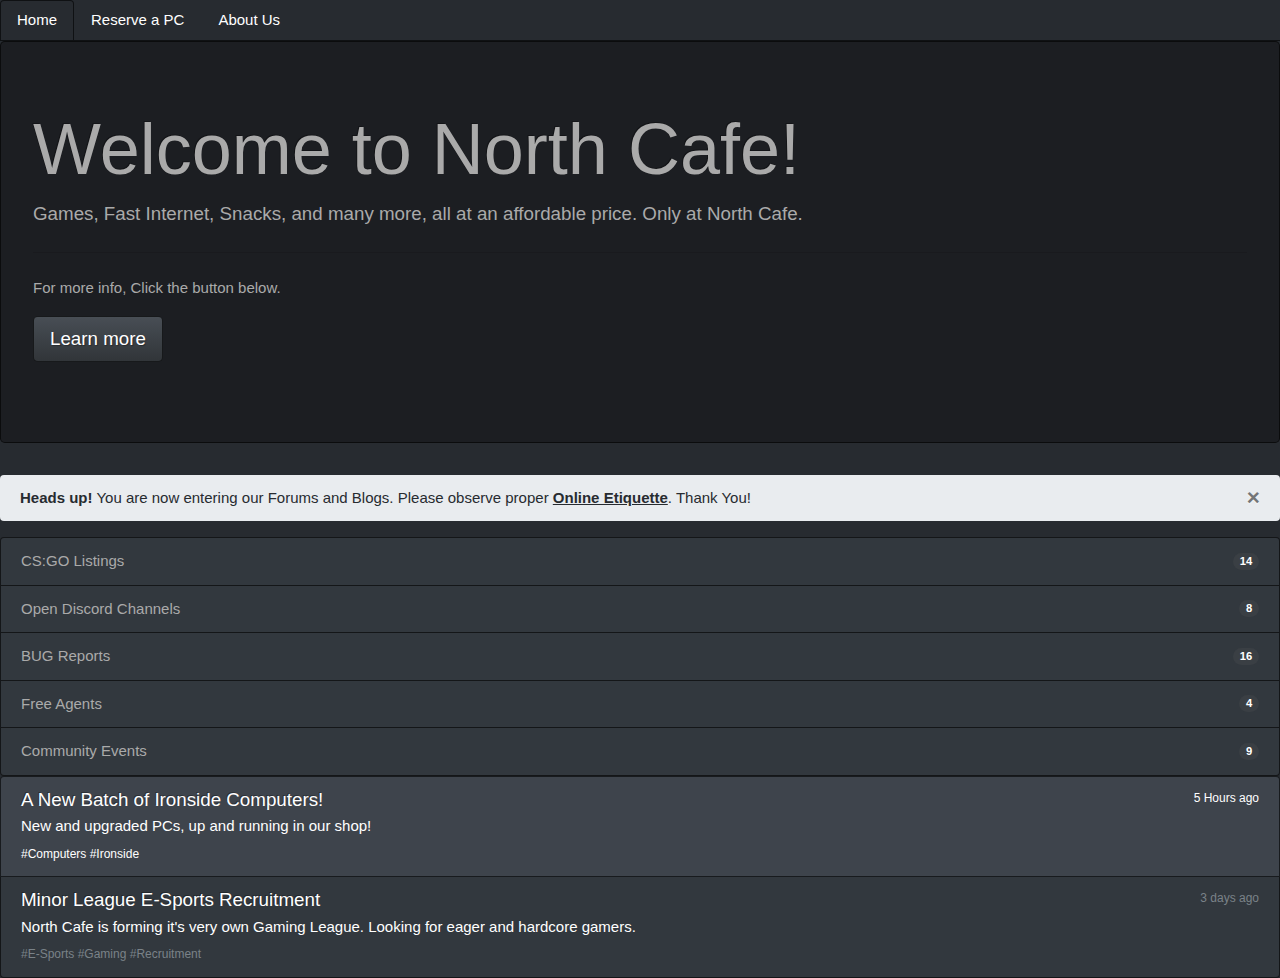
<file: index.html>
<!DOCTYPE html>
<html>
<head>
	<title>North Cafe - Home</title>
	<link rel="stylesheet" type="text/css" href="style.css" />
</head>
<body>

<ul class="nav nav-tabs">
  <li class="nav-item">
    <a class="nav-link active" data-toggle="tab" href="index.html">Home</a>
  </li>
  <li class="nav-item">
    <a class="nav-link" data-toggle="tab" href="Reserve.html">Reserve a PC</a>
  </li>
  <li class="nav-item">
    <a class="nav-link" data-toggle="tab" href="AboutUs.html">About Us</a>
  </li>  
</ul>

<div class="jumbotron">
  <h1 class="display-3">Welcome to North Cafe!</h1>
  <p class="lead">Games, Fast Internet, Snacks, and many more, all at an affordable price. Only at North Cafe.</p>
  <hr class="my-4">
  <p>For more info, Click the button below.</p>
  <p class="lead">
    <a class="btn btn-primary btn-lg" href="AboutUs.html" role="button">Learn more</a>
  </p>
</div>

<div class="alert alert-dismissible alert-light">
  <button type="button" class="close" data-dismiss="alert">&times;</button>
  <strong>Heads up!</strong> You are now entering our Forums and Blogs. Please observe proper <a href="#" class="alert-link">Online Etiquette</a>. Thank You!
</div>

<ul class="list-group">
  <li class="list-group-item d-flex justify-content-between align-items-center">
    CS:GO Listings
    <span class="badge badge-primary badge-pill">14</span>
  </li>
  <li class="list-group-item d-flex justify-content-between align-items-center">
    Open Discord Channels
    <span class="badge badge-primary badge-pill">8</span>
  </li>
  <li class="list-group-item d-flex justify-content-between align-items-center">
    BUG Reports
    <span class="badge badge-primary badge-pill">16</span>
  </li>
  <li class="list-group-item d-flex justify-content-between align-items-center">
    Free Agents
    <span class="badge badge-primary badge-pill">4</span>
  </li>
  <li class="list-group-item d-flex justify-content-between align-items-center">
   Community Events
    <span class="badge badge-primary badge-pill">9</span>
  </li>
</ul>

<div class="list-group">
  <a href="#" class="list-group-item list-group-item-action flex-column align-items-start active">
    <div class="d-flex w-100 justify-content-between">
      <h5 class="mb-1">A New Batch of Ironside Computers!</h5>
      <small>5 Hours ago</small>
    </div>
    <p class="mb-1">New and upgraded PCs, up and running in our shop!</p>
    <small>#Computers #Ironside</small>
  </a>
  <a href="#" class="list-group-item list-group-item-action flex-column align-items-start">
    <div class="d-flex w-100 justify-content-between">
      <h5 class="mb-1">Minor League E-Sports Recruitment</h5>
      <small class="text-muted">3 days ago</small>
    </div>
    <p class="mb-1">North Cafe is forming it's very own Gaming League. Looking for eager and hardcore gamers.</p>
    <small class="text-muted">#E-Sports #Gaming #Recruitment</small>
  </a>
</div>

</body>
</html>
</file>
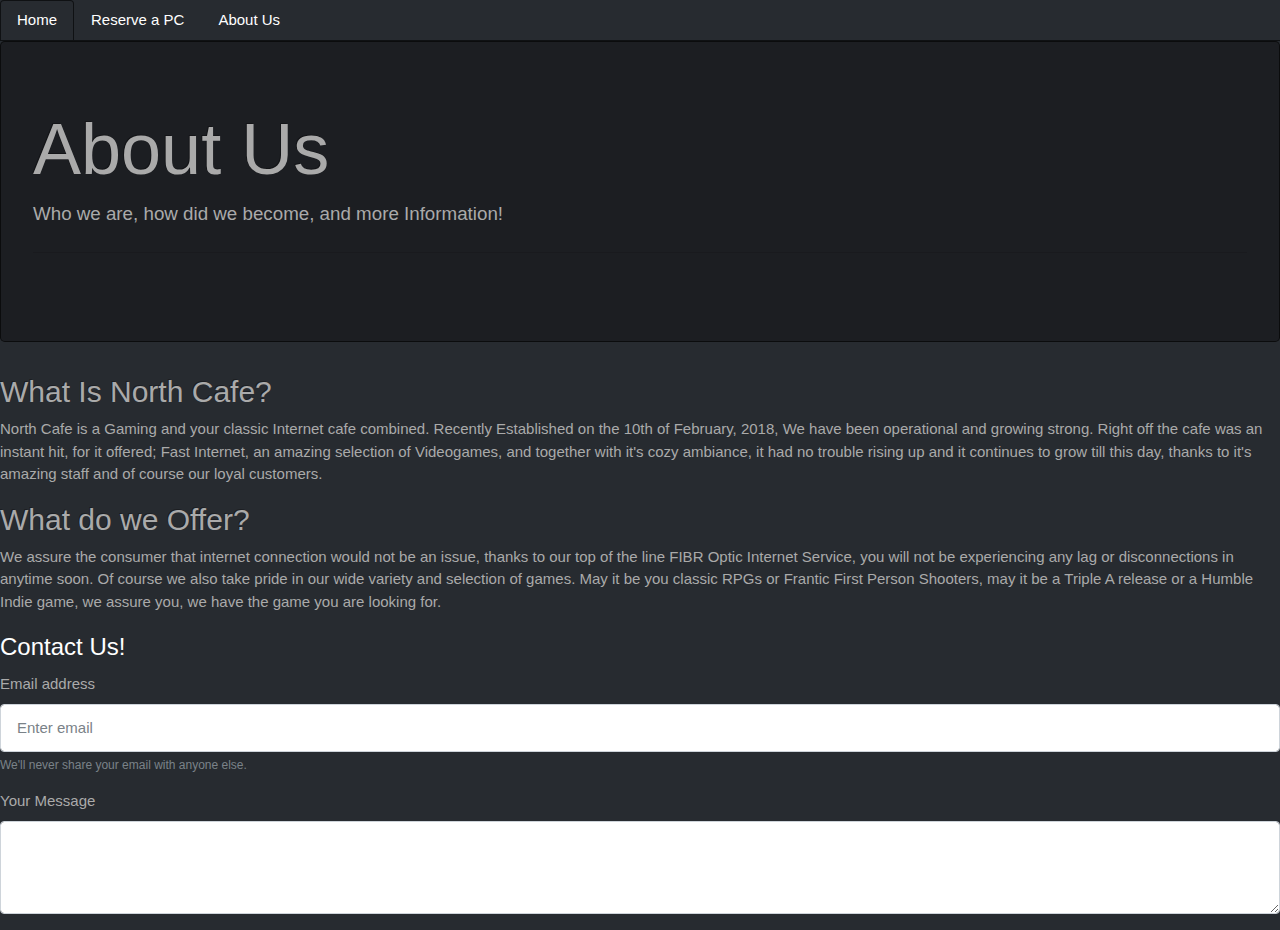
<file: AboutUs.html>
<!DOCTYPE html>
<html>
<head>
	<title>North Cafe - About Us</title>
	<link rel="stylesheet" type="text/css" href="style.css" />
</head>
<body>

	<ul class="nav nav-tabs">
  <li class="nav-item">
    <a class="nav-link active" data-toggle="tab" href="index.html">Home</a>
  </li>
  <li class="nav-item">
    <a class="nav-link" data-toggle="tab" href="Reserve.html">Reserve a PC</a>
  </li>
  <li class="nav-item">
    <a class="nav-link" data-toggle="tab" href="AboutUs.html">About Us</a>
  </li>  
</ul>

<div class="jumbotron">
  <h1 class="display-3">About Us</h1>
  <p class="lead">Who we are, how did we become, and more Information!</p>
  <hr class="my-4">
</div>

<div>
	<h2>What Is North Cafe?</h2>
	<p>North Cafe is a Gaming and your classic Internet cafe combined. Recently Established on the 10th of February, 2018, We have been operational and growing strong. Right off the cafe was an instant hit, for it offered; Fast Internet, an amazing selection of Videogames, and together with it's cozy ambiance, it had no trouble rising up and it continues to grow till this day, thanks to it's amazing staff and of course our loyal customers.</p>

	<h2>What do we Offer?</h2>
	<p>We assure the consumer that internet connection would not be an issue, thanks to our top of the line FIBR Optic Internet Service, you will not be experiencing any lag or disconnections in anytime soon. Of course we also take pride in our wide variety and selection of games. May it be you classic RPGs or Frantic First Person Shooters, may it be a Triple A release or a Humble Indie game, we assure you, we have the game you are looking for.</p>
</div>

<form>
  <fieldset>
    <legend>Contact Us!</legend>
    <div class="form-group">
      <label for="exampleInputEmail1">Email address</label>
      <input type="email" class="form-control" id="exampleInputEmail1" aria-describedby="emailHelp" placeholder="Enter email">
      <small id="emailHelp" class="form-text text-muted">We'll never share your email with anyone else.</small>
    </div>
   
    <div class="form-group">
      <label for="exampleTextarea">Your Message</label>
      <textarea class="form-control" id="exampleTextarea" rows="3"></textarea>
    </div>
    
</body>
</html>
</file>
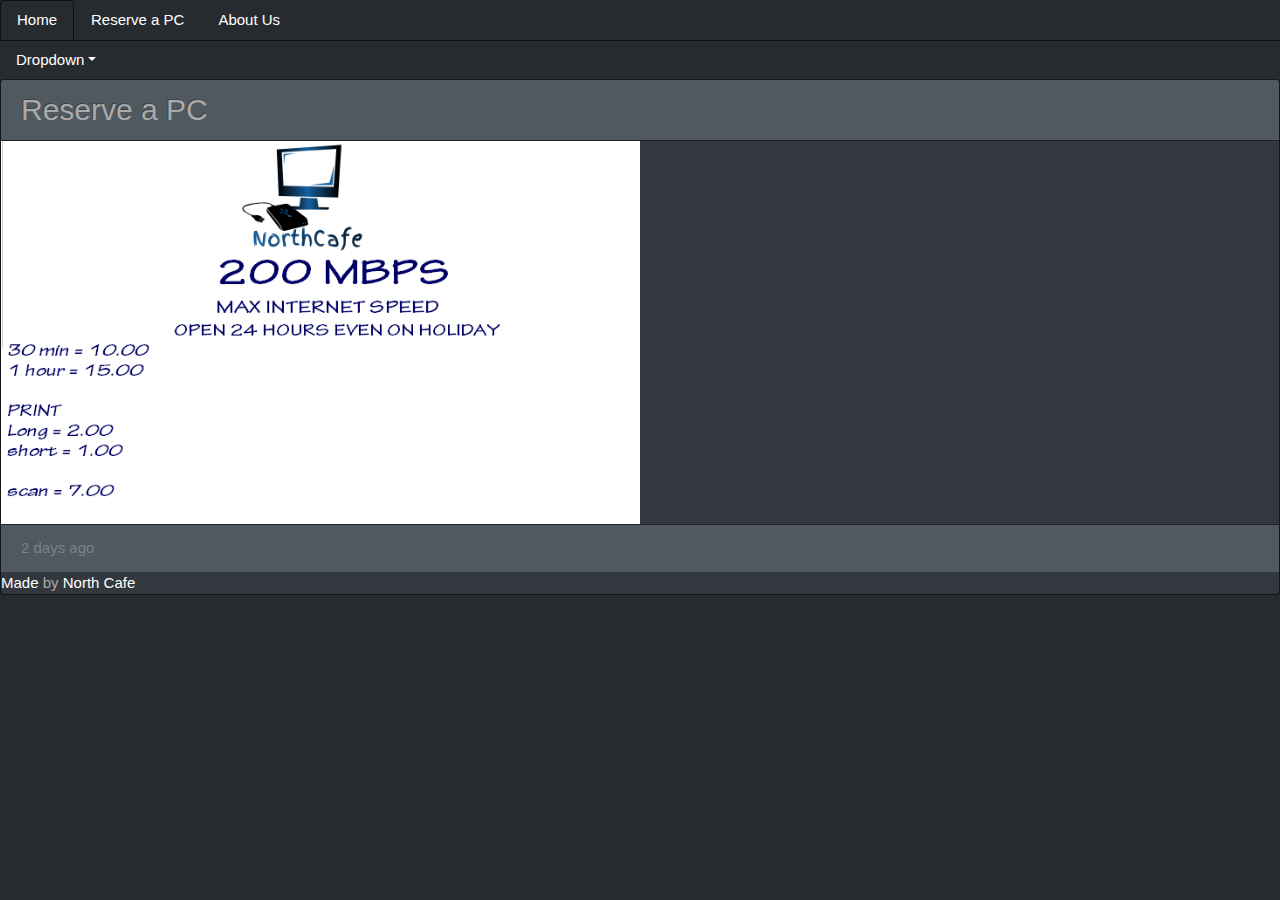
<file: Reserve.html>
<!DOCTYPE html>
<html>
<head>
  <title>North Cafe - Home</title>
  <link rel="stylesheet" type="text/css" href="style.css" />
</head>
<body>

<ul class="nav nav-tabs">
  <li class="nav-item">
    <a class="nav-link active" data-toggle="tab" href="index.html">Home</a>
  </li>
  <li class="nav-item">
    <a class="nav-link" data-toggle="tab" href="Reserve.html">Reserve a PC</a>
  </li>
  <li class="nav-item">
    <a class="nav-link" data-toggle="tab" href="AboutUs.html">About Us</a>
  </li>  
</ul>
  <li class="nav-item dropdown">
    <a class="nav-link dropdown-toggle" data-toggle="dropdown" href="#" role="button" aria-haspopup="true" aria-expanded="false">Dropdown</a>
    <div class="dropdown-menu">
      <a class="dropdown-item" href="#">Action</a>
      <a class="dropdown-item" href="#">Another action</a>
      <a class="dropdown-item" href="#">Something else here</a>
      <div class="dropdown-divider"></div>
      <a class="dropdown-item" href="#">Separated link</a>
    </div>
  </li>
</ul>
<div class="card mb-3">
  <h2 class="card-header">Reserve a PC</h2>
 <section class-align="middle">
  <img class="mySlides" src="n4.png"
  style="width:50%">
  <img class="mySlides" src="n3.jpg"
  style="width:50%">
  <img class="mySlides" src="n1.jpg"
  style="width:50%">
  <img class="mySlides" src="n2.jpg"
  style="width: 50%">

</section>
  <div class="card-footer text-muted">
    2 days ago
  </div>
 
<script>
// Automatic Slideshow - change image every 5 seconds
var myIndex = 0;
carousel();

function carousel() {
    var i;
    var x = document.getElementsByClassName("mySlides");
    for (i = 0; i < x.length; i++) {
       x[i].style.display = "none";
    }
    myIndex++;
    if (myIndex > x.length) {myIndex = 1}
    x[myIndex-1].style.display = "block";
    setTimeout(carousel, 3000);
}
</script>

<div id="footer"><a href="">Made</a> by <a href="">North Cafe</a></div>
</body>
</html>
</file>
<file: style.css>
:root {
  --blue: #007bff;
  --indigo: #6610f2;
  --purple: #6f42c1;
  --pink: #e83e8c;
  --red: #ee5f5b;
  --orange: #fd7e14;
  --yellow: #f89406;
  --green: #62c462;
  --teal: #20c997;
  --cyan: #5bc0de;
  --white: #fff;
  --gray: #7A8288;
  --gray-dark: #3A3F44;
  --primary: #3A3F44;
  --secondary: #7A8288;
  --success: #62c462;
  --info: #5bc0de;
  --warning: #f89406;
  --danger: #ee5f5b;
  --light: #e9ecef;
  --dark: #272B30;
  --breakpoint-xs: 0;
  --breakpoint-sm: 576px;
  --breakpoint-md: 768px;
  --breakpoint-lg: 992px;
  --breakpoint-xl: 1200px;
  --font-family-sans-serif: -apple-system, BlinkMacSystemFont, "Segoe UI", Roboto, "Helvetica Neue", Arial, sans-serif, "Apple Color Emoji", "Segoe UI Emoji", "Segoe UI Symbol";
  --font-family-monospace: SFMono-Regular, Menlo, Monaco, Consolas, "Liberation Mono", "Courier New", monospace;
}

*,
*::before,
*::after {
  -webkit-box-sizing: border-box;
          box-sizing: border-box;
}

html {
  font-family: sans-serif;
  line-height: 1.15;
  -webkit-text-size-adjust: 100%;
  -ms-text-size-adjust: 100%;
  -ms-overflow-style: scrollbar;
  -webkit-tap-highlight-color: transparent;
}

@-ms-viewport {
  width: device-width;
}

article, aside, dialog, figcaption, figure, footer, header, hgroup, main, nav, section {
  display: block;
}

body {
  margin: 0;
  font-family: -apple-system, BlinkMacSystemFont, "Segoe UI", Roboto, "Helvetica Neue", Arial, sans-serif, "Apple Color Emoji", "Segoe UI Emoji", "Segoe UI Symbol";
  font-size: 0.9375rem;
  font-weight: 400;
  line-height: 1.5;
  color: #aaa;
  text-align: left;
  background-color: #272B30;
}

[tabindex="-1"]:focus {
  outline: 0 !important;
}

hr {
  -webkit-box-sizing: content-box;
          box-sizing: content-box;
  height: 0;
  overflow: visible;
}

h1, h2, h3, h4, h5, h6 {
  margin-top: 0;
  margin-bottom: 0.5rem;
}

p {
  margin-top: 0;
  margin-bottom: 1rem;
}

abbr[title],
abbr[data-original-title] {
  text-decoration: underline;
  -webkit-text-decoration: underline dotted;
          text-decoration: underline dotted;
  cursor: help;
  border-bottom: 0;
}

address {
  margin-bottom: 1rem;
  font-style: normal;
  line-height: inherit;
}

ol,
ul,
dl {
  margin-top: 0;
  margin-bottom: 1rem;
}

ol ol,
ul ul,
ol ul,
ul ol {
  margin-bottom: 0;
}

dt {
  font-weight: 700;
}

dd {
  margin-bottom: .5rem;
  margin-left: 0;
}

blockquote {
  margin: 0 0 1rem;
}

dfn {
  font-style: italic;
}

b,
strong {
  font-weight: bolder;
}

small {
  font-size: 80%;
}

sub,
sup {
  position: relative;
  font-size: 75%;
  line-height: 0;
  vertical-align: baseline;
}

sub {
  bottom: -.25em;
}

sup {
  top: -.5em;
}

a {
  color: #fff;
  text-decoration: none;
  background-color: transparent;
  -webkit-text-decoration-skip: objects;
}

a:hover {
  color: #d9d9d9;
  text-decoration: underline;
}

a:not([href]):not([tabindex]) {
  color: inherit;
  text-decoration: none;
}

a:not([href]):not([tabindex]):hover, a:not([href]):not([tabindex]):focus {
  color: inherit;
  text-decoration: none;
}

a:not([href]):not([tabindex]):focus {
  outline: 0;
}

pre,
code,
kbd,
samp {
  font-family: monospace, monospace;
  font-size: 1em;
}

pre {
  margin-top: 0;
  margin-bottom: 1rem;
  overflow: auto;
  -ms-overflow-style: scrollbar;
}

figure {
  margin: 0 0 1rem;
}

img {
  vertical-align: middle;
  border-style: none;
}

svg:not(:root) {
  overflow: hidden;
}

table {
  border-collapse: collapse;
}

caption {
  padding-top: 0.75rem;
  padding-bottom: 0.75rem;
  color: #7A8288;
  text-align: left;
  caption-side: bottom;
}

th {
  text-align: inherit;
}

label {
  display: inline-block;
  margin-bottom: .5rem;
}

button {
  border-radius: 0;
}

button:focus {
  outline: 1px dotted;
  outline: 5px auto -webkit-focus-ring-color;
}

input,
button,
select,
optgroup,
textarea {
  margin: 0;
  font-family: inherit;
  font-size: inherit;
  line-height: inherit;
}

button,
input {
  overflow: visible;
}

button,
select {
  text-transform: none;
}

button,
html [type="button"],
[type="reset"],
[type="submit"] {
  -webkit-appearance: button;
}

button::-moz-focus-inner,
[type="button"]::-moz-focus-inner,
[type="reset"]::-moz-focus-inner,
[type="submit"]::-moz-focus-inner {
  padding: 0;
  border-style: none;
}

input[type="radio"],
input[type="checkbox"] {
  -webkit-box-sizing: border-box;
          box-sizing: border-box;
  padding: 0;
}

input[type="date"],
input[type="time"],
input[type="datetime-local"],
input[type="month"] {
  -webkit-appearance: listbox;
}

textarea {
  overflow: auto;
  resize: vertical;
}

fieldset {
  min-width: 0;
  padding: 0;
  margin: 0;
  border: 0;
}

legend {
  display: block;
  width: 100%;
  max-width: 100%;
  padding: 0;
  margin-bottom: .5rem;
  font-size: 1.5rem;
  line-height: inherit;
  color: inherit;
  white-space: normal;
}

progress {
  vertical-align: baseline;
}

[type="number"]::-webkit-inner-spin-button,
[type="number"]::-webkit-outer-spin-button {
  height: auto;
}

[type="search"] {
  outline-offset: -2px;
  -webkit-appearance: none;
}

[type="search"]::-webkit-search-cancel-button,
[type="search"]::-webkit-search-decoration {
  -webkit-appearance: none;
}

::-webkit-file-upload-button {
  font: inherit;
  -webkit-appearance: button;
}

output {
  display: inline-block;
}

summary {
  display: list-item;
  cursor: pointer;
}

template {
  display: none;
}

[hidden] {
  display: none !important;
}

h1, h2, h3, h4, h5, h6,
.h1, .h2, .h3, .h4, .h5, .h6 {
  margin-bottom: 0.5rem;
  font-family: inherit;
  font-weight: 500;
  line-height: 1.2;
  color: inherit;
}

h1, .h1 {
  font-size: 2.34375rem;
}

h2, .h2 {
  font-size: 1.875rem;
}

h3, .h3 {
  font-size: 1.640625rem;
}

h4, .h4 {
  font-size: 1.40625rem;
}

h5, .h5 {
  font-size: 1.171875rem;
}

h6, .h6 {
  font-size: 0.9375rem;
}

.lead {
  font-size: 1.171875rem;
  font-weight: 300;
}

.display-1 {
  font-size: 6rem;
  font-weight: 300;
  line-height: 1.2;
}

.display-2 {
  font-size: 5.5rem;
  font-weight: 300;
  line-height: 1.2;
}

.display-3 {
  font-size: 4.5rem;
  font-weight: 300;
  line-height: 1.2;
}

.display-4 {
  font-size: 3.5rem;
  font-weight: 300;
  line-height: 1.2;
}

hr {
  margin-top: 1rem;
  margin-bottom: 1rem;
  border: 0;
  border-top: 1px solid rgba(0, 0, 0, 0.1);
}

small,
.small {
  font-size: 80%;
  font-weight: 400;
}

mark,
.mark {
  padding: 0.2em;
  background-color: #fcf8e3;
}

.list-unstyled {
  padding-left: 0;
  list-style: none;
}

.list-inline {
  padding-left: 0;
  list-style: none;
}

.list-inline-item {
  display: inline-block;
}

.list-inline-item:not(:last-child) {
  margin-right: 0.5rem;
}

.initialism {
  font-size: 90%;
  text-transform: uppercase;
}

.blockquote {
  margin-bottom: 1rem;
  font-size: 1.171875rem;
}

.blockquote-footer {
  display: block;
  font-size: 80%;
  color: #7A8288;
}

.blockquote-footer::before {
  content: "\2014 \00A0";
}

.img-fluid {
  max-width: 100%;
  height: auto;
}

.img-thumbnail {
  padding: 0.25rem;
  background-color: #272B30;
  border: 1px solid #dee2e6;
  border-radius: 0.25rem;
  max-width: 100%;
  height: auto;
}

.figure {
  display: inline-block;
}

.figure-img {
  margin-bottom: 0.5rem;
  line-height: 1;
}

.figure-caption {
  font-size: 90%;
  color: #7A8288;
}

code,
kbd,
pre,
samp {
  font-family: SFMono-Regular, Menlo, Monaco, Consolas, "Liberation Mono", "Courier New", monospace;
}

code {
  font-size: 87.5%;
  color: #e83e8c;
  word-break: break-word;
}

a > code {
  color: inherit;
}

kbd {
  padding: 0.2rem 0.4rem;
  font-size: 87.5%;
  color: #fff;
  background-color: #272B30;
  border-radius: 0.2rem;
}

kbd kbd {
  padding: 0;
  font-size: 100%;
  font-weight: 700;
}

pre {
  display: block;
  font-size: 87.5%;
  color: #272B30;
}

pre code {
  font-size: inherit;
  color: inherit;
  word-break: normal;
}

.pre-scrollable {
  max-height: 340px;
  overflow-y: scroll;
}

.container {
  width: 100%;
  padding-right: 15px;
  padding-left: 15px;
  margin-right: auto;
  margin-left: auto;
}

@media (min-width: 576px) {
  .container {
    max-width: 540px;
  }
}

@media (min-width: 768px) {
  .container {
    max-width: 720px;
  }
}

@media (min-width: 992px) {
  .container {
    max-width: 960px;
  }
}

@media (min-width: 1200px) {
  .container {
    max-width: 1140px;
  }
}

.container-fluid {
  width: 100%;
  padding-right: 15px;
  padding-left: 15px;
  margin-right: auto;
  margin-left: auto;
}

.row {
  display: -webkit-box;
  display: -ms-flexbox;
  display: flex;
  -ms-flex-wrap: wrap;
      flex-wrap: wrap;
  margin-right: -15px;
  margin-left: -15px;
}

.no-gutters {
  margin-right: 0;
  margin-left: 0;
}

.no-gutters > .col,
.no-gutters > [class*="col-"] {
  padding-right: 0;
  padding-left: 0;
}

.col-1, .col-2, .col-3, .col-4, .col-5, .col-6, .col-7, .col-8, .col-9, .col-10, .col-11, .col-12, .col,
.col-auto, .col-sm-1, .col-sm-2, .col-sm-3, .col-sm-4, .col-sm-5, .col-sm-6, .col-sm-7, .col-sm-8, .col-sm-9, .col-sm-10, .col-sm-11, .col-sm-12, .col-sm,
.col-sm-auto, .col-md-1, .col-md-2, .col-md-3, .col-md-4, .col-md-5, .col-md-6, .col-md-7, .col-md-8, .col-md-9, .col-md-10, .col-md-11, .col-md-12, .col-md,
.col-md-auto, .col-lg-1, .col-lg-2, .col-lg-3, .col-lg-4, .col-lg-5, .col-lg-6, .col-lg-7, .col-lg-8, .col-lg-9, .col-lg-10, .col-lg-11, .col-lg-12, .col-lg,
.col-lg-auto, .col-xl-1, .col-xl-2, .col-xl-3, .col-xl-4, .col-xl-5, .col-xl-6, .col-xl-7, .col-xl-8, .col-xl-9, .col-xl-10, .col-xl-11, .col-xl-12, .col-xl,
.col-xl-auto {
  position: relative;
  width: 100%;
  min-height: 1px;
  padding-right: 15px;
  padding-left: 15px;
}

.col {
  -ms-flex-preferred-size: 0;
      flex-basis: 0;
  -webkit-box-flex: 1;
      -ms-flex-positive: 1;
          flex-grow: 1;
  max-width: 100%;
}

.col-auto {
  -webkit-box-flex: 0;
      -ms-flex: 0 0 auto;
          flex: 0 0 auto;
  width: auto;
  max-width: none;
}

.col-1 {
  -webkit-box-flex: 0;
      -ms-flex: 0 0 8.3333333333%;
          flex: 0 0 8.3333333333%;
  max-width: 8.3333333333%;
}

.col-2 {
  -webkit-box-flex: 0;
      -ms-flex: 0 0 16.6666666667%;
          flex: 0 0 16.6666666667%;
  max-width: 16.6666666667%;
}

.col-3 {
  -webkit-box-flex: 0;
      -ms-flex: 0 0 25%;
          flex: 0 0 25%;
  max-width: 25%;
}

.col-4 {
  -webkit-box-flex: 0;
      -ms-flex: 0 0 33.3333333333%;
          flex: 0 0 33.3333333333%;
  max-width: 33.3333333333%;
}

.col-5 {
  -webkit-box-flex: 0;
      -ms-flex: 0 0 41.6666666667%;
          flex: 0 0 41.6666666667%;
  max-width: 41.6666666667%;
}

.col-6 {
  -webkit-box-flex: 0;
      -ms-flex: 0 0 50%;
          flex: 0 0 50%;
  max-width: 50%;
}

.col-7 {
  -webkit-box-flex: 0;
      -ms-flex: 0 0 58.3333333333%;
          flex: 0 0 58.3333333333%;
  max-width: 58.3333333333%;
}

.col-8 {
  -webkit-box-flex: 0;
      -ms-flex: 0 0 66.6666666667%;
          flex: 0 0 66.6666666667%;
  max-width: 66.6666666667%;
}

.col-9 {
  -webkit-box-flex: 0;
      -ms-flex: 0 0 75%;
          flex: 0 0 75%;
  max-width: 75%;
}

.col-10 {
  -webkit-box-flex: 0;
      -ms-flex: 0 0 83.3333333333%;
          flex: 0 0 83.3333333333%;
  max-width: 83.3333333333%;
}

.col-11 {
  -webkit-box-flex: 0;
      -ms-flex: 0 0 91.6666666667%;
          flex: 0 0 91.6666666667%;
  max-width: 91.6666666667%;
}

.col-12 {
  -webkit-box-flex: 0;
      -ms-flex: 0 0 100%;
          flex: 0 0 100%;
  max-width: 100%;
}

.order-first {
  -webkit-box-ordinal-group: 0;
      -ms-flex-order: -1;
          order: -1;
}

.order-last {
  -webkit-box-ordinal-group: 14;
      -ms-flex-order: 13;
          order: 13;
}

.order-0 {
  -webkit-box-ordinal-group: 1;
      -ms-flex-order: 0;
          order: 0;
}

.order-1 {
  -webkit-box-ordinal-group: 2;
      -ms-flex-order: 1;
          order: 1;
}

.order-2 {
  -webkit-box-ordinal-group: 3;
      -ms-flex-order: 2;
          order: 2;
}

.order-3 {
  -webkit-box-ordinal-group: 4;
      -ms-flex-order: 3;
          order: 3;
}

.order-4 {
  -webkit-box-ordinal-group: 5;
      -ms-flex-order: 4;
          order: 4;
}

.order-5 {
  -webkit-box-ordinal-group: 6;
      -ms-flex-order: 5;
          order: 5;
}

.order-6 {
  -webkit-box-ordinal-group: 7;
      -ms-flex-order: 6;
          order: 6;
}

.order-7 {
  -webkit-box-ordinal-group: 8;
      -ms-flex-order: 7;
          order: 7;
}

.order-8 {
  -webkit-box-ordinal-group: 9;
      -ms-flex-order: 8;
          order: 8;
}

.order-9 {
  -webkit-box-ordinal-group: 10;
      -ms-flex-order: 9;
          order: 9;
}

.order-10 {
  -webkit-box-ordinal-group: 11;
      -ms-flex-order: 10;
          order: 10;
}

.order-11 {
  -webkit-box-ordinal-group: 12;
      -ms-flex-order: 11;
          order: 11;
}

.order-12 {
  -webkit-box-ordinal-group: 13;
      -ms-flex-order: 12;
          order: 12;
}

.offset-1 {
  margin-left: 8.3333333333%;
}

.offset-2 {
  margin-left: 16.6666666667%;
}

.offset-3 {
  margin-left: 25%;
}

.offset-4 {
  margin-left: 33.3333333333%;
}

.offset-5 {
  margin-left: 41.6666666667%;
}

.offset-6 {
  margin-left: 50%;
}

.offset-7 {
  margin-left: 58.3333333333%;
}

.offset-8 {
  margin-left: 66.6666666667%;
}

.offset-9 {
  margin-left: 75%;
}

.offset-10 {
  margin-left: 83.3333333333%;
}

.offset-11 {
  margin-left: 91.6666666667%;
}

@media (min-width: 576px) {
  .col-sm {
    -ms-flex-preferred-size: 0;
        flex-basis: 0;
    -webkit-box-flex: 1;
        -ms-flex-positive: 1;
            flex-grow: 1;
    max-width: 100%;
  }
  .col-sm-auto {
    -webkit-box-flex: 0;
        -ms-flex: 0 0 auto;
            flex: 0 0 auto;
    width: auto;
    max-width: none;
  }
  .col-sm-1 {
    -webkit-box-flex: 0;
        -ms-flex: 0 0 8.3333333333%;
            flex: 0 0 8.3333333333%;
    max-width: 8.3333333333%;
  }
  .col-sm-2 {
    -webkit-box-flex: 0;
        -ms-flex: 0 0 16.6666666667%;
            flex: 0 0 16.6666666667%;
    max-width: 16.6666666667%;
  }
  .col-sm-3 {
    -webkit-box-flex: 0;
        -ms-flex: 0 0 25%;
            flex: 0 0 25%;
    max-width: 25%;
  }
  .col-sm-4 {
    -webkit-box-flex: 0;
        -ms-flex: 0 0 33.3333333333%;
            flex: 0 0 33.3333333333%;
    max-width: 33.3333333333%;
  }
  .col-sm-5 {
    -webkit-box-flex: 0;
        -ms-flex: 0 0 41.6666666667%;
            flex: 0 0 41.6666666667%;
    max-width: 41.6666666667%;
  }
  .col-sm-6 {
    -webkit-box-flex: 0;
        -ms-flex: 0 0 50%;
            flex: 0 0 50%;
    max-width: 50%;
  }
  .col-sm-7 {
    -webkit-box-flex: 0;
        -ms-flex: 0 0 58.3333333333%;
            flex: 0 0 58.3333333333%;
    max-width: 58.3333333333%;
  }
  .col-sm-8 {
    -webkit-box-flex: 0;
        -ms-flex: 0 0 66.6666666667%;
            flex: 0 0 66.6666666667%;
    max-width: 66.6666666667%;
  }
  .col-sm-9 {
    -webkit-box-flex: 0;
        -ms-flex: 0 0 75%;
            flex: 0 0 75%;
    max-width: 75%;
  }
  .col-sm-10 {
    -webkit-box-flex: 0;
        -ms-flex: 0 0 83.3333333333%;
            flex: 0 0 83.3333333333%;
    max-width: 83.3333333333%;
  }
  .col-sm-11 {
    -webkit-box-flex: 0;
        -ms-flex: 0 0 91.6666666667%;
            flex: 0 0 91.6666666667%;
    max-width: 91.6666666667%;
  }
  .col-sm-12 {
    -webkit-box-flex: 0;
        -ms-flex: 0 0 100%;
            flex: 0 0 100%;
    max-width: 100%;
  }
  .order-sm-first {
    -webkit-box-ordinal-group: 0;
        -ms-flex-order: -1;
            order: -1;
  }
  .order-sm-last {
    -webkit-box-ordinal-group: 14;
        -ms-flex-order: 13;
            order: 13;
  }
  .order-sm-0 {
    -webkit-box-ordinal-group: 1;
        -ms-flex-order: 0;
            order: 0;
  }
  .order-sm-1 {
    -webkit-box-ordinal-group: 2;
        -ms-flex-order: 1;
            order: 1;
  }
  .order-sm-2 {
    -webkit-box-ordinal-group: 3;
        -ms-flex-order: 2;
            order: 2;
  }
  .order-sm-3 {
    -webkit-box-ordinal-group: 4;
        -ms-flex-order: 3;
            order: 3;
  }
  .order-sm-4 {
    -webkit-box-ordinal-group: 5;
        -ms-flex-order: 4;
            order: 4;
  }
  .order-sm-5 {
    -webkit-box-ordinal-group: 6;
        -ms-flex-order: 5;
            order: 5;
  }
  .order-sm-6 {
    -webkit-box-ordinal-group: 7;
        -ms-flex-order: 6;
            order: 6;
  }
  .order-sm-7 {
    -webkit-box-ordinal-group: 8;
        -ms-flex-order: 7;
            order: 7;
  }
  .order-sm-8 {
    -webkit-box-ordinal-group: 9;
        -ms-flex-order: 8;
            order: 8;
  }
  .order-sm-9 {
    -webkit-box-ordinal-group: 10;
        -ms-flex-order: 9;
            order: 9;
  }
  .order-sm-10 {
    -webkit-box-ordinal-group: 11;
        -ms-flex-order: 10;
            order: 10;
  }
  .order-sm-11 {
    -webkit-box-ordinal-group: 12;
        -ms-flex-order: 11;
            order: 11;
  }
  .order-sm-12 {
    -webkit-box-ordinal-group: 13;
        -ms-flex-order: 12;
            order: 12;
  }
  .offset-sm-0 {
    margin-left: 0;
  }
  .offset-sm-1 {
    margin-left: 8.3333333333%;
  }
  .offset-sm-2 {
    margin-left: 16.6666666667%;
  }
  .offset-sm-3 {
    margin-left: 25%;
  }
  .offset-sm-4 {
    margin-left: 33.3333333333%;
  }
  .offset-sm-5 {
    margin-left: 41.6666666667%;
  }
  .offset-sm-6 {
    margin-left: 50%;
  }
  .offset-sm-7 {
    margin-left: 58.3333333333%;
  }
  .offset-sm-8 {
    margin-left: 66.6666666667%;
  }
  .offset-sm-9 {
    margin-left: 75%;
  }
  .offset-sm-10 {
    margin-left: 83.3333333333%;
  }
  .offset-sm-11 {
    margin-left: 91.6666666667%;
  }
}

@media (min-width: 768px) {
  .col-md {
    -ms-flex-preferred-size: 0;
        flex-basis: 0;
    -webkit-box-flex: 1;
        -ms-flex-positive: 1;
            flex-grow: 1;
    max-width: 100%;
  }
  .col-md-auto {
    -webkit-box-flex: 0;
        -ms-flex: 0 0 auto;
            flex: 0 0 auto;
    width: auto;
    max-width: none;
  }
  .col-md-1 {
    -webkit-box-flex: 0;
        -ms-flex: 0 0 8.3333333333%;
            flex: 0 0 8.3333333333%;
    max-width: 8.3333333333%;
  }
  .col-md-2 {
    -webkit-box-flex: 0;
        -ms-flex: 0 0 16.6666666667%;
            flex: 0 0 16.6666666667%;
    max-width: 16.6666666667%;
  }
  .col-md-3 {
    -webkit-box-flex: 0;
        -ms-flex: 0 0 25%;
            flex: 0 0 25%;
    max-width: 25%;
  }
  .col-md-4 {
    -webkit-box-flex: 0;
        -ms-flex: 0 0 33.3333333333%;
            flex: 0 0 33.3333333333%;
    max-width: 33.3333333333%;
  }
  .col-md-5 {
    -webkit-box-flex: 0;
        -ms-flex: 0 0 41.6666666667%;
            flex: 0 0 41.6666666667%;
    max-width: 41.6666666667%;
  }
  .col-md-6 {
    -webkit-box-flex: 0;
        -ms-flex: 0 0 50%;
            flex: 0 0 50%;
    max-width: 50%;
  }
  .col-md-7 {
    -webkit-box-flex: 0;
        -ms-flex: 0 0 58.3333333333%;
            flex: 0 0 58.3333333333%;
    max-width: 58.3333333333%;
  }
  .col-md-8 {
    -webkit-box-flex: 0;
        -ms-flex: 0 0 66.6666666667%;
            flex: 0 0 66.6666666667%;
    max-width: 66.6666666667%;
  }
  .col-md-9 {
    -webkit-box-flex: 0;
        -ms-flex: 0 0 75%;
            flex: 0 0 75%;
    max-width: 75%;
  }
  .col-md-10 {
    -webkit-box-flex: 0;
        -ms-flex: 0 0 83.3333333333%;
            flex: 0 0 83.3333333333%;
    max-width: 83.3333333333%;
  }
  .col-md-11 {
    -webkit-box-flex: 0;
        -ms-flex: 0 0 91.6666666667%;
            flex: 0 0 91.6666666667%;
    max-width: 91.6666666667%;
  }
  .col-md-12 {
    -webkit-box-flex: 0;
        -ms-flex: 0 0 100%;
            flex: 0 0 100%;
    max-width: 100%;
  }
  .order-md-first {
    -webkit-box-ordinal-group: 0;
        -ms-flex-order: -1;
            order: -1;
  }
  .order-md-last {
    -webkit-box-ordinal-group: 14;
        -ms-flex-order: 13;
            order: 13;
  }
  .order-md-0 {
    -webkit-box-ordinal-group: 1;
        -ms-flex-order: 0;
            order: 0;
  }
  .order-md-1 {
    -webkit-box-ordinal-group: 2;
        -ms-flex-order: 1;
            order: 1;
  }
  .order-md-2 {
    -webkit-box-ordinal-group: 3;
        -ms-flex-order: 2;
            order: 2;
  }
  .order-md-3 {
    -webkit-box-ordinal-group: 4;
        -ms-flex-order: 3;
            order: 3;
  }
  .order-md-4 {
    -webkit-box-ordinal-group: 5;
        -ms-flex-order: 4;
            order: 4;
  }
  .order-md-5 {
    -webkit-box-ordinal-group: 6;
        -ms-flex-order: 5;
            order: 5;
  }
  .order-md-6 {
    -webkit-box-ordinal-group: 7;
        -ms-flex-order: 6;
            order: 6;
  }
  .order-md-7 {
    -webkit-box-ordinal-group: 8;
        -ms-flex-order: 7;
            order: 7;
  }
  .order-md-8 {
    -webkit-box-ordinal-group: 9;
        -ms-flex-order: 8;
            order: 8;
  }
  .order-md-9 {
    -webkit-box-ordinal-group: 10;
        -ms-flex-order: 9;
            order: 9;
  }
  .order-md-10 {
    -webkit-box-ordinal-group: 11;
        -ms-flex-order: 10;
            order: 10;
  }
  .order-md-11 {
    -webkit-box-ordinal-group: 12;
        -ms-flex-order: 11;
            order: 11;
  }
  .order-md-12 {
    -webkit-box-ordinal-group: 13;
        -ms-flex-order: 12;
            order: 12;
  }
  .offset-md-0 {
    margin-left: 0;
  }
  .offset-md-1 {
    margin-left: 8.3333333333%;
  }
  .offset-md-2 {
    margin-left: 16.6666666667%;
  }
  .offset-md-3 {
    margin-left: 25%;
  }
  .offset-md-4 {
    margin-left: 33.3333333333%;
  }
  .offset-md-5 {
    margin-left: 41.6666666667%;
  }
  .offset-md-6 {
    margin-left: 50%;
  }
  .offset-md-7 {
    margin-left: 58.3333333333%;
  }
  .offset-md-8 {
    margin-left: 66.6666666667%;
  }
  .offset-md-9 {
    margin-left: 75%;
  }
  .offset-md-10 {
    margin-left: 83.3333333333%;
  }
  .offset-md-11 {
    margin-left: 91.6666666667%;
  }
}

@media (min-width: 992px) {
  .col-lg {
    -ms-flex-preferred-size: 0;
        flex-basis: 0;
    -webkit-box-flex: 1;
        -ms-flex-positive: 1;
            flex-grow: 1;
    max-width: 100%;
  }
  .col-lg-auto {
    -webkit-box-flex: 0;
        -ms-flex: 0 0 auto;
            flex: 0 0 auto;
    width: auto;
    max-width: none;
  }
  .col-lg-1 {
    -webkit-box-flex: 0;
        -ms-flex: 0 0 8.3333333333%;
            flex: 0 0 8.3333333333%;
    max-width: 8.3333333333%;
  }
  .col-lg-2 {
    -webkit-box-flex: 0;
        -ms-flex: 0 0 16.6666666667%;
            flex: 0 0 16.6666666667%;
    max-width: 16.6666666667%;
  }
  .col-lg-3 {
    -webkit-box-flex: 0;
        -ms-flex: 0 0 25%;
            flex: 0 0 25%;
    max-width: 25%;
  }
  .col-lg-4 {
    -webkit-box-flex: 0;
        -ms-flex: 0 0 33.3333333333%;
            flex: 0 0 33.3333333333%;
    max-width: 33.3333333333%;
  }
  .col-lg-5 {
    -webkit-box-flex: 0;
        -ms-flex: 0 0 41.6666666667%;
            flex: 0 0 41.6666666667%;
    max-width: 41.6666666667%;
  }
  .col-lg-6 {
    -webkit-box-flex: 0;
        -ms-flex: 0 0 50%;
            flex: 0 0 50%;
    max-width: 50%;
  }
  .col-lg-7 {
    -webkit-box-flex: 0;
        -ms-flex: 0 0 58.3333333333%;
            flex: 0 0 58.3333333333%;
    max-width: 58.3333333333%;
  }
  .col-lg-8 {
    -webkit-box-flex: 0;
        -ms-flex: 0 0 66.6666666667%;
            flex: 0 0 66.6666666667%;
    max-width: 66.6666666667%;
  }
  .col-lg-9 {
    -webkit-box-flex: 0;
        -ms-flex: 0 0 75%;
            flex: 0 0 75%;
    max-width: 75%;
  }
  .col-lg-10 {
    -webkit-box-flex: 0;
        -ms-flex: 0 0 83.3333333333%;
            flex: 0 0 83.3333333333%;
    max-width: 83.3333333333%;
  }
  .col-lg-11 {
    -webkit-box-flex: 0;
        -ms-flex: 0 0 91.6666666667%;
            flex: 0 0 91.6666666667%;
    max-width: 91.6666666667%;
  }
  .col-lg-12 {
    -webkit-box-flex: 0;
        -ms-flex: 0 0 100%;
            flex: 0 0 100%;
    max-width: 100%;
  }
  .order-lg-first {
    -webkit-box-ordinal-group: 0;
        -ms-flex-order: -1;
            order: -1;
  }
  .order-lg-last {
    -webkit-box-ordinal-group: 14;
        -ms-flex-order: 13;
            order: 13;
  }
  .order-lg-0 {
    -webkit-box-ordinal-group: 1;
        -ms-flex-order: 0;
            order: 0;
  }
  .order-lg-1 {
    -webkit-box-ordinal-group: 2;
        -ms-flex-order: 1;
            order: 1;
  }
  .order-lg-2 {
    -webkit-box-ordinal-group: 3;
        -ms-flex-order: 2;
            order: 2;
  }
  .order-lg-3 {
    -webkit-box-ordinal-group: 4;
        -ms-flex-order: 3;
            order: 3;
  }
  .order-lg-4 {
    -webkit-box-ordinal-group: 5;
        -ms-flex-order: 4;
            order: 4;
  }
  .order-lg-5 {
    -webkit-box-ordinal-group: 6;
        -ms-flex-order: 5;
            order: 5;
  }
  .order-lg-6 {
    -webkit-box-ordinal-group: 7;
        -ms-flex-order: 6;
            order: 6;
  }
  .order-lg-7 {
    -webkit-box-ordinal-group: 8;
        -ms-flex-order: 7;
            order: 7;
  }
  .order-lg-8 {
    -webkit-box-ordinal-group: 9;
        -ms-flex-order: 8;
            order: 8;
  }
  .order-lg-9 {
    -webkit-box-ordinal-group: 10;
        -ms-flex-order: 9;
            order: 9;
  }
  .order-lg-10 {
    -webkit-box-ordinal-group: 11;
        -ms-flex-order: 10;
            order: 10;
  }
  .order-lg-11 {
    -webkit-box-ordinal-group: 12;
        -ms-flex-order: 11;
            order: 11;
  }
  .order-lg-12 {
    -webkit-box-ordinal-group: 13;
        -ms-flex-order: 12;
            order: 12;
  }
  .offset-lg-0 {
    margin-left: 0;
  }
  .offset-lg-1 {
    margin-left: 8.3333333333%;
  }
  .offset-lg-2 {
    margin-left: 16.6666666667%;
  }
  .offset-lg-3 {
    margin-left: 25%;
  }
  .offset-lg-4 {
    margin-left: 33.3333333333%;
  }
  .offset-lg-5 {
    margin-left: 41.6666666667%;
  }
  .offset-lg-6 {
    margin-left: 50%;
  }
  .offset-lg-7 {
    margin-left: 58.3333333333%;
  }
  .offset-lg-8 {
    margin-left: 66.6666666667%;
  }
  .offset-lg-9 {
    margin-left: 75%;
  }
  .offset-lg-10 {
    margin-left: 83.3333333333%;
  }
  .offset-lg-11 {
    margin-left: 91.6666666667%;
  }
}

@media (min-width: 1200px) {
  .col-xl {
    -ms-flex-preferred-size: 0;
        flex-basis: 0;
    -webkit-box-flex: 1;
        -ms-flex-positive: 1;
            flex-grow: 1;
    max-width: 100%;
  }
  .col-xl-auto {
    -webkit-box-flex: 0;
        -ms-flex: 0 0 auto;
            flex: 0 0 auto;
    width: auto;
    max-width: none;
  }
  .col-xl-1 {
    -webkit-box-flex: 0;
        -ms-flex: 0 0 8.3333333333%;
            flex: 0 0 8.3333333333%;
    max-width: 8.3333333333%;
  }
  .col-xl-2 {
    -webkit-box-flex: 0;
        -ms-flex: 0 0 16.6666666667%;
            flex: 0 0 16.6666666667%;
    max-width: 16.6666666667%;
  }
  .col-xl-3 {
    -webkit-box-flex: 0;
        -ms-flex: 0 0 25%;
            flex: 0 0 25%;
    max-width: 25%;
  }
  .col-xl-4 {
    -webkit-box-flex: 0;
        -ms-flex: 0 0 33.3333333333%;
            flex: 0 0 33.3333333333%;
    max-width: 33.3333333333%;
  }
  .col-xl-5 {
    -webkit-box-flex: 0;
        -ms-flex: 0 0 41.6666666667%;
            flex: 0 0 41.6666666667%;
    max-width: 41.6666666667%;
  }
  .col-xl-6 {
    -webkit-box-flex: 0;
        -ms-flex: 0 0 50%;
            flex: 0 0 50%;
    max-width: 50%;
  }
  .col-xl-7 {
    -webkit-box-flex: 0;
        -ms-flex: 0 0 58.3333333333%;
            flex: 0 0 58.3333333333%;
    max-width: 58.3333333333%;
  }
  .col-xl-8 {
    -webkit-box-flex: 0;
        -ms-flex: 0 0 66.6666666667%;
            flex: 0 0 66.6666666667%;
    max-width: 66.6666666667%;
  }
  .col-xl-9 {
    -webkit-box-flex: 0;
        -ms-flex: 0 0 75%;
            flex: 0 0 75%;
    max-width: 75%;
  }
  .col-xl-10 {
    -webkit-box-flex: 0;
        -ms-flex: 0 0 83.3333333333%;
            flex: 0 0 83.3333333333%;
    max-width: 83.3333333333%;
  }
  .col-xl-11 {
    -webkit-box-flex: 0;
        -ms-flex: 0 0 91.6666666667%;
            flex: 0 0 91.6666666667%;
    max-width: 91.6666666667%;
  }
  .col-xl-12 {
    -webkit-box-flex: 0;
        -ms-flex: 0 0 100%;
            flex: 0 0 100%;
    max-width: 100%;
  }
  .order-xl-first {
    -webkit-box-ordinal-group: 0;
        -ms-flex-order: -1;
            order: -1;
  }
  .order-xl-last {
    -webkit-box-ordinal-group: 14;
        -ms-flex-order: 13;
            order: 13;
  }
  .order-xl-0 {
    -webkit-box-ordinal-group: 1;
        -ms-flex-order: 0;
            order: 0;
  }
  .order-xl-1 {
    -webkit-box-ordinal-group: 2;
        -ms-flex-order: 1;
            order: 1;
  }
  .order-xl-2 {
    -webkit-box-ordinal-group: 3;
        -ms-flex-order: 2;
            order: 2;
  }
  .order-xl-3 {
    -webkit-box-ordinal-group: 4;
        -ms-flex-order: 3;
            order: 3;
  }
  .order-xl-4 {
    -webkit-box-ordinal-group: 5;
        -ms-flex-order: 4;
            order: 4;
  }
  .order-xl-5 {
    -webkit-box-ordinal-group: 6;
        -ms-flex-order: 5;
            order: 5;
  }
  .order-xl-6 {
    -webkit-box-ordinal-group: 7;
        -ms-flex-order: 6;
            order: 6;
  }
  .order-xl-7 {
    -webkit-box-ordinal-group: 8;
        -ms-flex-order: 7;
            order: 7;
  }
  .order-xl-8 {
    -webkit-box-ordinal-group: 9;
        -ms-flex-order: 8;
            order: 8;
  }
  .order-xl-9 {
    -webkit-box-ordinal-group: 10;
        -ms-flex-order: 9;
            order: 9;
  }
  .order-xl-10 {
    -webkit-box-ordinal-group: 11;
        -ms-flex-order: 10;
            order: 10;
  }
  .order-xl-11 {
    -webkit-box-ordinal-group: 12;
        -ms-flex-order: 11;
            order: 11;
  }
  .order-xl-12 {
    -webkit-box-ordinal-group: 13;
        -ms-flex-order: 12;
            order: 12;
  }
  .offset-xl-0 {
    margin-left: 0;
  }
  .offset-xl-1 {
    margin-left: 8.3333333333%;
  }
  .offset-xl-2 {
    margin-left: 16.6666666667%;
  }
  .offset-xl-3 {
    margin-left: 25%;
  }
  .offset-xl-4 {
    margin-left: 33.3333333333%;
  }
  .offset-xl-5 {
    margin-left: 41.6666666667%;
  }
  .offset-xl-6 {
    margin-left: 50%;
  }
  .offset-xl-7 {
    margin-left: 58.3333333333%;
  }
  .offset-xl-8 {
    margin-left: 66.6666666667%;
  }
  .offset-xl-9 {
    margin-left: 75%;
  }
  .offset-xl-10 {
    margin-left: 83.3333333333%;
  }
  .offset-xl-11 {
    margin-left: 91.6666666667%;
  }
}

.table {
  width: 100%;
  max-width: 100%;
  margin-bottom: 1rem;
  background-color: transparent;
}

.table th,
.table td {
  padding: 0.75rem;
  vertical-align: top;
  border-top: 1px solid rgba(0, 0, 0, 0.6);
}

.table thead th {
  vertical-align: bottom;
  border-bottom: 2px solid rgba(0, 0, 0, 0.6);
}

.table tbody + tbody {
  border-top: 2px solid rgba(0, 0, 0, 0.6);
}

.table .table {
  background-color: #272B30;
}

.table-sm th,
.table-sm td {
  padding: 0.3rem;
}

.table-bordered {
  border: 1px solid rgba(0, 0, 0, 0.6);
}

.table-bordered th,
.table-bordered td {
  border: 1px solid rgba(0, 0, 0, 0.6);
}

.table-bordered thead th,
.table-bordered thead td {
  border-bottom-width: 2px;
}

.table-striped tbody tr:nth-of-type(odd) {
  background-color: rgba(255, 255, 255, 0.05);
}

.table-hover tbody tr:hover {
  background-color: rgba(255, 255, 255, 0.075);
}

.table-primary,
.table-primary > th,
.table-primary > td {
  background-color: #c8c9cb;
}

.table-hover .table-primary:hover {
  background-color: #bbbcbf;
}

.table-hover .table-primary:hover > td,
.table-hover .table-primary:hover > th {
  background-color: #bbbcbf;
}

.table-secondary,
.table-secondary > th,
.table-secondary > td {
  background-color: #dadcde;
}

.table-hover .table-secondary:hover {
  background-color: #cdcfd2;
}

.table-hover .table-secondary:hover > td,
.table-hover .table-secondary:hover > th {
  background-color: #cdcfd2;
}

.table-success,
.table-success > th,
.table-success > td {
  background-color: #d3eed3;
}

.table-hover .table-success:hover {
  background-color: #c1e7c1;
}

.table-hover .table-success:hover > td,
.table-hover .table-success:hover > th {
  background-color: #c1e7c1;
}

.table-info,
.table-info > th,
.table-info > td {
  background-color: #d1edf6;
}

.table-hover .table-info:hover {
  background-color: #bce5f2;
}

.table-hover .table-info:hover > td,
.table-hover .table-info:hover > th {
  background-color: #bce5f2;
}

.table-warning,
.table-warning > th,
.table-warning > td {
  background-color: #fde1b9;
}

.table-hover .table-warning:hover {
  background-color: #fcd6a0;
}

.table-hover .table-warning:hover > td,
.table-hover .table-warning:hover > th {
  background-color: #fcd6a0;
}

.table-danger,
.table-danger > th,
.table-danger > td {
  background-color: #fad2d1;
}

.table-hover .table-danger:hover {
  background-color: #f8bcba;
}

.table-hover .table-danger:hover > td,
.table-hover .table-danger:hover > th {
  background-color: #f8bcba;
}

.table-light,
.table-light > th,
.table-light > td {
  background-color: #f9fafb;
}

.table-hover .table-light:hover {
  background-color: #eaedf1;
}

.table-hover .table-light:hover > td,
.table-hover .table-light:hover > th {
  background-color: #eaedf1;
}

.table-dark,
.table-dark > th,
.table-dark > td {
  background-color: #c3c4c5;
}

.table-hover .table-dark:hover {
  background-color: #b6b7b8;
}

.table-hover .table-dark:hover > td,
.table-hover .table-dark:hover > th {
  background-color: #b6b7b8;
}

.table-active,
.table-active > th,
.table-active > td {
  background-color: rgba(255, 255, 255, 0.075);
}

.table-hover .table-active:hover {
  background-color: rgba(242, 242, 242, 0.075);
}

.table-hover .table-active:hover > td,
.table-hover .table-active:hover > th {
  background-color: rgba(242, 242, 242, 0.075);
}

.table .thead-dark th {
  color: #fff;
  background-color: #272B30;
  border-color: rgba(0, 0, 0, 0.6);
}

.table .thead-light th {
  color: #52575C;
  background-color: #e9ecef;
  border-color: rgba(0, 0, 0, 0.6);
}

.table-dark {
  color: #fff;
  background-color: #272B30;
}

.table-dark th,
.table-dark td,
.table-dark thead th {
  border-color: rgba(0, 0, 0, 0.6);
}

.table-dark.table-bordered {
  border: 0;
}

.table-dark.table-striped tbody tr:nth-of-type(odd) {
  background-color: rgba(255, 255, 255, 0.05);
}

.table-dark.table-hover tbody tr:hover {
  background-color: rgba(255, 255, 255, 0.075);
}

@media (max-width: 575.98px) {
  .table-responsive-sm {
    display: block;
    width: 100%;
    overflow-x: auto;
    -webkit-overflow-scrolling: touch;
    -ms-overflow-style: -ms-autohiding-scrollbar;
  }
  .table-responsive-sm > .table-bordered {
    border: 0;
  }
}

@media (max-width: 767.98px) {
  .table-responsive-md {
    display: block;
    width: 100%;
    overflow-x: auto;
    -webkit-overflow-scrolling: touch;
    -ms-overflow-style: -ms-autohiding-scrollbar;
  }
  .table-responsive-md > .table-bordered {
    border: 0;
  }
}

@media (max-width: 991.98px) {
  .table-responsive-lg {
    display: block;
    width: 100%;
    overflow-x: auto;
    -webkit-overflow-scrolling: touch;
    -ms-overflow-style: -ms-autohiding-scrollbar;
  }
  .table-responsive-lg > .table-bordered {
    border: 0;
  }
}

@media (max-width: 1199.98px) {
  .table-responsive-xl {
    display: block;
    width: 100%;
    overflow-x: auto;
    -webkit-overflow-scrolling: touch;
    -ms-overflow-style: -ms-autohiding-scrollbar;
  }
  .table-responsive-xl > .table-bordered {
    border: 0;
  }
}

.table-responsive {
  display: block;
  width: 100%;
  overflow-x: auto;
  -webkit-overflow-scrolling: touch;
  -ms-overflow-style: -ms-autohiding-scrollbar;
}

.table-responsive > .table-bordered {
  border: 0;
}

.form-control {
  display: block;
  width: 100%;
  padding: 0.75rem 1rem;
  font-size: 0.9375rem;
  line-height: 1.5;
  color: #52575C;
  background-color: #fff;
  background-clip: padding-box;
  border: 1px solid #ced4da;
  border-radius: 0.25rem;
  -webkit-transition: border-color 0.15s ease-in-out, -webkit-box-shadow 0.15s ease-in-out;
  transition: border-color 0.15s ease-in-out, -webkit-box-shadow 0.15s ease-in-out;
  transition: border-color 0.15s ease-in-out, box-shadow 0.15s ease-in-out;
  transition: border-color 0.15s ease-in-out, box-shadow 0.15s ease-in-out, -webkit-box-shadow 0.15s ease-in-out;
}

.form-control::-ms-expand {
  background-color: transparent;
  border: 0;
}

.form-control:focus {
  color: #52575C;
  background-color: #fff;
  border-color: #757f89;
  outline: 0;
  -webkit-box-shadow: 0 0 0 0.2rem rgba(58, 63, 68, 0.25);
          box-shadow: 0 0 0 0.2rem rgba(58, 63, 68, 0.25);
}

.form-control::-webkit-input-placeholder {
  color: #7A8288;
  opacity: 1;
}

.form-control:-ms-input-placeholder {
  color: #7A8288;
  opacity: 1;
}

.form-control::-ms-input-placeholder {
  color: #7A8288;
  opacity: 1;
}

.form-control::placeholder {
  color: #7A8288;
  opacity: 1;
}

.form-control:disabled, .form-control[readonly] {
  background-color: #ccc;
  opacity: 1;
}

select.form-control:not([size]):not([multiple]) {
  height: calc(2.90625rem + 2px);
}

select.form-control:focus::-ms-value {
  color: #52575C;
  background-color: #fff;
}

.form-control-file,
.form-control-range {
  display: block;
  width: 100%;
}

.col-form-label {
  padding-top: calc(0.75rem + 1px);
  padding-bottom: calc(0.75rem + 1px);
  margin-bottom: 0;
  font-size: inherit;
  line-height: 1.5;
}

.col-form-label-lg {
  padding-top: calc(0.5rem + 1px);
  padding-bottom: calc(0.5rem + 1px);
  font-size: 1.171875rem;
  line-height: 1.5;
}

.col-form-label-sm {
  padding-top: calc(0.25rem + 1px);
  padding-bottom: calc(0.25rem + 1px);
  font-size: 0.8203125rem;
  line-height: 1.5;
}

.form-control-plaintext {
  display: block;
  width: 100%;
  padding-top: 0.75rem;
  padding-bottom: 0.75rem;
  margin-bottom: 0;
  line-height: 1.5;
  background-color: transparent;
  border: solid transparent;
  border-width: 1px 0;
}

.form-control-plaintext.form-control-sm, .input-group-sm > .form-control-plaintext.form-control,
.input-group-sm > .input-group-prepend > .form-control-plaintext.input-group-text,
.input-group-sm > .input-group-append > .form-control-plaintext.input-group-text,
.input-group-sm > .input-group-prepend > .form-control-plaintext.btn,
.input-group-sm > .input-group-append > .form-control-plaintext.btn, .form-control-plaintext.form-control-lg, .input-group-lg > .form-control-plaintext.form-control,
.input-group-lg > .input-group-prepend > .form-control-plaintext.input-group-text,
.input-group-lg > .input-group-append > .form-control-plaintext.input-group-text,
.input-group-lg > .input-group-prepend > .form-control-plaintext.btn,
.input-group-lg > .input-group-append > .form-control-plaintext.btn {
  padding-right: 0;
  padding-left: 0;
}

.form-control-sm, .input-group-sm > .form-control,
.input-group-sm > .input-group-prepend > .input-group-text,
.input-group-sm > .input-group-append > .input-group-text,
.input-group-sm > .input-group-prepend > .btn,
.input-group-sm > .input-group-append > .btn {
  padding: 0.25rem 0.5rem;
  font-size: 0.8203125rem;
  line-height: 1.5;
  border-radius: 0.2rem;
}

select.form-control-sm:not([size]):not([multiple]), .input-group-sm > select.form-control:not([size]):not([multiple]),
.input-group-sm > .input-group-prepend > select.input-group-text:not([size]):not([multiple]),
.input-group-sm > .input-group-append > select.input-group-text:not([size]):not([multiple]),
.input-group-sm > .input-group-prepend > select.btn:not([size]):not([multiple]),
.input-group-sm > .input-group-append > select.btn:not([size]):not([multiple]) {
  height: calc(1.73046875rem + 2px);
}

.form-control-lg, .input-group-lg > .form-control,
.input-group-lg > .input-group-prepend > .input-group-text,
.input-group-lg > .input-group-append > .input-group-text,
.input-group-lg > .input-group-prepend > .btn,
.input-group-lg > .input-group-append > .btn {
  padding: 0.5rem 1rem;
  font-size: 1.171875rem;
  line-height: 1.5;
  border-radius: 0.3rem;
}

select.form-control-lg:not([size]):not([multiple]), .input-group-lg > select.form-control:not([size]):not([multiple]),
.input-group-lg > .input-group-prepend > select.input-group-text:not([size]):not([multiple]),
.input-group-lg > .input-group-append > select.input-group-text:not([size]):not([multiple]),
.input-group-lg > .input-group-prepend > select.btn:not([size]):not([multiple]),
.input-group-lg > .input-group-append > select.btn:not([size]):not([multiple]) {
  height: calc(2.7578125rem + 2px);
}

.form-group {
  margin-bottom: 1rem;
}

.form-text {
  display: block;
  margin-top: 0.25rem;
}

.form-row {
  display: -webkit-box;
  display: -ms-flexbox;
  display: flex;
  -ms-flex-wrap: wrap;
      flex-wrap: wrap;
  margin-right: -5px;
  margin-left: -5px;
}

.form-row > .col,
.form-row > [class*="col-"] {
  padding-right: 5px;
  padding-left: 5px;
}

.form-check {
  position: relative;
  display: block;
  padding-left: 1.25rem;
}

.form-check-input {
  position: absolute;
  margin-top: 0.3rem;
  margin-left: -1.25rem;
}

.form-check-input:disabled ~ .form-check-label {
  color: #7A8288;
}

.form-check-label {
  margin-bottom: 0;
}

.form-check-inline {
  display: -webkit-inline-box;
  display: -ms-inline-flexbox;
  display: inline-flex;
  -webkit-box-align: center;
      -ms-flex-align: center;
          align-items: center;
  padding-left: 0;
  margin-right: 0.75rem;
}

.form-check-inline .form-check-input {
  position: static;
  margin-top: 0;
  margin-right: 0.3125rem;
  margin-left: 0;
}

.valid-feedback {
  display: none;
  width: 100%;
  margin-top: 0.25rem;
  font-size: 80%;
  color: #62c462;
}

.valid-tooltip {
  position: absolute;
  top: 100%;
  z-index: 5;
  display: none;
  max-width: 100%;
  padding: .5rem;
  margin-top: .1rem;
  font-size: .875rem;
  line-height: 1;
  color: #fff;
  background-color: rgba(98, 196, 98, 0.8);
  border-radius: .2rem;
}

.was-validated .form-control:valid, .form-control.is-valid, .was-validated
.custom-select:valid,
.custom-select.is-valid {
  border-color: #62c462;
}

.was-validated .form-control:valid:focus, .form-control.is-valid:focus, .was-validated
.custom-select:valid:focus,
.custom-select.is-valid:focus {
  border-color: #62c462;
  -webkit-box-shadow: 0 0 0 0.2rem rgba(98, 196, 98, 0.25);
          box-shadow: 0 0 0 0.2rem rgba(98, 196, 98, 0.25);
}

.was-validated .form-control:valid ~ .valid-feedback,
.was-validated .form-control:valid ~ .valid-tooltip, .form-control.is-valid ~ .valid-feedback,
.form-control.is-valid ~ .valid-tooltip, .was-validated
.custom-select:valid ~ .valid-feedback,
.was-validated
.custom-select:valid ~ .valid-tooltip,
.custom-select.is-valid ~ .valid-feedback,
.custom-select.is-valid ~ .valid-tooltip {
  display: block;
}

.was-validated .form-check-input:valid ~ .form-check-label, .form-check-input.is-valid ~ .form-check-label {
  color: #62c462;
}

.was-validated .form-check-input:valid ~ .valid-feedback,
.was-validated .form-check-input:valid ~ .valid-tooltip, .form-check-input.is-valid ~ .valid-feedback,
.form-check-input.is-valid ~ .valid-tooltip {
  display: block;
}

.was-validated .custom-control-input:valid ~ .custom-control-label, .custom-control-input.is-valid ~ .custom-control-label {
  color: #62c462;
}

.was-validated .custom-control-input:valid ~ .custom-control-label::before, .custom-control-input.is-valid ~ .custom-control-label::before {
  background-color: #bfe7bf;
}

.was-validated .custom-control-input:valid ~ .valid-feedback,
.was-validated .custom-control-input:valid ~ .valid-tooltip, .custom-control-input.is-valid ~ .valid-feedback,
.custom-control-input.is-valid ~ .valid-tooltip {
  display: block;
}

.was-validated .custom-control-input:valid:checked ~ .custom-control-label::before, .custom-control-input.is-valid:checked ~ .custom-control-label::before {
  background-color: #87d287;
}

.was-validated .custom-control-input:valid:focus ~ .custom-control-label::before, .custom-control-input.is-valid:focus ~ .custom-control-label::before {
  -webkit-box-shadow: 0 0 0 1px #272B30, 0 0 0 0.2rem rgba(98, 196, 98, 0.25);
          box-shadow: 0 0 0 1px #272B30, 0 0 0 0.2rem rgba(98, 196, 98, 0.25);
}

.was-validated .custom-file-input:valid ~ .custom-file-label, .custom-file-input.is-valid ~ .custom-file-label {
  border-color: #62c462;
}

.was-validated .custom-file-input:valid ~ .custom-file-label::before, .custom-file-input.is-valid ~ .custom-file-label::before {
  border-color: inherit;
}

.was-validated .custom-file-input:valid ~ .valid-feedback,
.was-validated .custom-file-input:valid ~ .valid-tooltip, .custom-file-input.is-valid ~ .valid-feedback,
.custom-file-input.is-valid ~ .valid-tooltip {
  display: block;
}

.was-validated .custom-file-input:valid:focus ~ .custom-file-label, .custom-file-input.is-valid:focus ~ .custom-file-label {
  -webkit-box-shadow: 0 0 0 0.2rem rgba(98, 196, 98, 0.25);
          box-shadow: 0 0 0 0.2rem rgba(98, 196, 98, 0.25);
}

.invalid-feedback {
  display: none;
  width: 100%;
  margin-top: 0.25rem;
  font-size: 80%;
  color: #ee5f5b;
}

.invalid-tooltip {
  position: absolute;
  top: 100%;
  z-index: 5;
  display: none;
  max-width: 100%;
  padding: .5rem;
  margin-top: .1rem;
  font-size: .875rem;
  line-height: 1;
  color: #fff;
  background-color: rgba(238, 95, 91, 0.8);
  border-radius: .2rem;
}

.was-validated .form-control:invalid, .form-control.is-invalid, .was-validated
.custom-select:invalid,
.custom-select.is-invalid {
  border-color: #ee5f5b;
}

.was-validated .form-control:invalid:focus, .form-control.is-invalid:focus, .was-validated
.custom-select:invalid:focus,
.custom-select.is-invalid:focus {
  border-color: #ee5f5b;
  -webkit-box-shadow: 0 0 0 0.2rem rgba(238, 95, 91, 0.25);
          box-shadow: 0 0 0 0.2rem rgba(238, 95, 91, 0.25);
}

.was-validated .form-control:invalid ~ .invalid-feedback,
.was-validated .form-control:invalid ~ .invalid-tooltip, .form-control.is-invalid ~ .invalid-feedback,
.form-control.is-invalid ~ .invalid-tooltip, .was-validated
.custom-select:invalid ~ .invalid-feedback,
.was-validated
.custom-select:invalid ~ .invalid-tooltip,
.custom-select.is-invalid ~ .invalid-feedback,
.custom-select.is-invalid ~ .invalid-tooltip {
  display: block;
}

.was-validated .form-check-input:invalid ~ .form-check-label, .form-check-input.is-invalid ~ .form-check-label {
  color: #ee5f5b;
}

.was-validated .form-check-input:invalid ~ .invalid-feedback,
.was-validated .form-check-input:invalid ~ .invalid-tooltip, .form-check-input.is-invalid ~ .invalid-feedback,
.form-check-input.is-invalid ~ .invalid-tooltip {
  display: block;
}

.was-validated .custom-control-input:invalid ~ .custom-control-label, .custom-control-input.is-invalid ~ .custom-control-label {
  color: #ee5f5b;
}

.was-validated .custom-control-input:invalid ~ .custom-control-label::before, .custom-control-input.is-invalid ~ .custom-control-label::before {
  background-color: #fad0cf;
}

.was-validated .custom-control-input:invalid ~ .invalid-feedback,
.was-validated .custom-control-input:invalid ~ .invalid-tooltip, .custom-control-input.is-invalid ~ .invalid-feedback,
.custom-control-input.is-invalid ~ .invalid-tooltip {
  display: block;
}

.was-validated .custom-control-input:invalid:checked ~ .custom-control-label::before, .custom-control-input.is-invalid:checked ~ .custom-control-label::before {
  background-color: #f38c89;
}

.was-validated .custom-control-input:invalid:focus ~ .custom-control-label::before, .custom-control-input.is-invalid:focus ~ .custom-control-label::before {
  -webkit-box-shadow: 0 0 0 1px #272B30, 0 0 0 0.2rem rgba(238, 95, 91, 0.25);
          box-shadow: 0 0 0 1px #272B30, 0 0 0 0.2rem rgba(238, 95, 91, 0.25);
}

.was-validated .custom-file-input:invalid ~ .custom-file-label, .custom-file-input.is-invalid ~ .custom-file-label {
  border-color: #ee5f5b;
}

.was-validated .custom-file-input:invalid ~ .custom-file-label::before, .custom-file-input.is-invalid ~ .custom-file-label::before {
  border-color: inherit;
}

.was-validated .custom-file-input:invalid ~ .invalid-feedback,
.was-validated .custom-file-input:invalid ~ .invalid-tooltip, .custom-file-input.is-invalid ~ .invalid-feedback,
.custom-file-input.is-invalid ~ .invalid-tooltip {
  display: block;
}

.was-validated .custom-file-input:invalid:focus ~ .custom-file-label, .custom-file-input.is-invalid:focus ~ .custom-file-label {
  -webkit-box-shadow: 0 0 0 0.2rem rgba(238, 95, 91, 0.25);
          box-shadow: 0 0 0 0.2rem rgba(238, 95, 91, 0.25);
}

.form-inline {
  display: -webkit-box;
  display: -ms-flexbox;
  display: flex;
  -webkit-box-orient: horizontal;
  -webkit-box-direction: normal;
      -ms-flex-flow: row wrap;
          flex-flow: row wrap;
  -webkit-box-align: center;
      -ms-flex-align: center;
          align-items: center;
}

.form-inline .form-check {
  width: 100%;
}

@media (min-width: 576px) {
  .form-inline label {
    display: -webkit-box;
    display: -ms-flexbox;
    display: flex;
    -webkit-box-align: center;
        -ms-flex-align: center;
            align-items: center;
    -webkit-box-pack: center;
        -ms-flex-pack: center;
            justify-content: center;
    margin-bottom: 0;
  }
  .form-inline .form-group {
    display: -webkit-box;
    display: -ms-flexbox;
    display: flex;
    -webkit-box-flex: 0;
        -ms-flex: 0 0 auto;
            flex: 0 0 auto;
    -webkit-box-orient: horizontal;
    -webkit-box-direction: normal;
        -ms-flex-flow: row wrap;
            flex-flow: row wrap;
    -webkit-box-align: center;
        -ms-flex-align: center;
            align-items: center;
    margin-bottom: 0;
  }
  .form-inline .form-control {
    display: inline-block;
    width: auto;
    vertical-align: middle;
  }
  .form-inline .form-control-plaintext {
    display: inline-block;
  }
  .form-inline .input-group {
    width: auto;
  }
  .form-inline .form-check {
    display: -webkit-box;
    display: -ms-flexbox;
    display: flex;
    -webkit-box-align: center;
        -ms-flex-align: center;
            align-items: center;
    -webkit-box-pack: center;
        -ms-flex-pack: center;
            justify-content: center;
    width: auto;
    padding-left: 0;
  }
  .form-inline .form-check-input {
    position: relative;
    margin-top: 0;
    margin-right: 0.25rem;
    margin-left: 0;
  }
  .form-inline .custom-control {
    -webkit-box-align: center;
        -ms-flex-align: center;
            align-items: center;
    -webkit-box-pack: center;
        -ms-flex-pack: center;
            justify-content: center;
  }
  .form-inline .custom-control-label {
    margin-bottom: 0;
  }
}

.btn {
  display: inline-block;
  font-weight: 400;
  text-align: center;
  white-space: nowrap;
  vertical-align: middle;
  -webkit-user-select: none;
     -moz-user-select: none;
      -ms-user-select: none;
          user-select: none;
  border: 1px solid transparent;
  padding: 0.75rem 1rem;
  font-size: 0.9375rem;
  line-height: 1.5;
  border-radius: 0.25rem;
  -webkit-transition: color 0.15s ease-in-out, background-color 0.15s ease-in-out, border-color 0.15s ease-in-out, -webkit-box-shadow 0.15s ease-in-out;
  transition: color 0.15s ease-in-out, background-color 0.15s ease-in-out, border-color 0.15s ease-in-out, -webkit-box-shadow 0.15s ease-in-out;
  transition: color 0.15s ease-in-out, background-color 0.15s ease-in-out, border-color 0.15s ease-in-out, box-shadow 0.15s ease-in-out;
  transition: color 0.15s ease-in-out, background-color 0.15s ease-in-out, border-color 0.15s ease-in-out, box-shadow 0.15s ease-in-out, -webkit-box-shadow 0.15s ease-in-out;
}

.btn:hover, .btn:focus {
  text-decoration: none;
}

.btn:focus, .btn.focus {
  outline: 0;
  -webkit-box-shadow: 0 0 0 0.2rem rgba(58, 63, 68, 0.25);
          box-shadow: 0 0 0 0.2rem rgba(58, 63, 68, 0.25);
}

.btn.disabled, .btn:disabled {
  opacity: 0.65;
}

.btn:not(:disabled):not(.disabled) {
  cursor: pointer;
}

.btn:not(:disabled):not(.disabled):active, .btn:not(:disabled):not(.disabled).active {
  background-image: none;
}

a.btn.disabled,
fieldset:disabled a.btn {
  pointer-events: none;
}

.btn-primary {
  color: #fff;
  background-color: #3A3F44;
  border-color: #3A3F44;
}

.btn-primary:hover {
  color: #fff;
  background-color: #282c2f;
  border-color: #232628;
}

.btn-primary:focus, .btn-primary.focus {
  -webkit-box-shadow: 0 0 0 0.2rem rgba(58, 63, 68, 0.5);
          box-shadow: 0 0 0 0.2rem rgba(58, 63, 68, 0.5);
}

.btn-primary.disabled, .btn-primary:disabled {
  color: #fff;
  background-color: #3A3F44;
  border-color: #3A3F44;
}

.btn-primary:not(:disabled):not(.disabled):active, .btn-primary:not(:disabled):not(.disabled).active,
.show > .btn-primary.dropdown-toggle {
  color: #fff;
  background-color: #232628;
  border-color: #1d1f22;
}

.btn-primary:not(:disabled):not(.disabled):active:focus, .btn-primary:not(:disabled):not(.disabled).active:focus,
.show > .btn-primary.dropdown-toggle:focus {
  -webkit-box-shadow: 0 0 0 0.2rem rgba(58, 63, 68, 0.5);
          box-shadow: 0 0 0 0.2rem rgba(58, 63, 68, 0.5);
}

.btn-secondary {
  color: #fff;
  background-color: #7A8288;
  border-color: #7A8288;
}

.btn-secondary:hover {
  color: #fff;
  background-color: #686f74;
  border-color: #62686d;
}

.btn-secondary:focus, .btn-secondary.focus {
  -webkit-box-shadow: 0 0 0 0.2rem rgba(122, 130, 136, 0.5);
          box-shadow: 0 0 0 0.2rem rgba(122, 130, 136, 0.5);
}

.btn-secondary.disabled, .btn-secondary:disabled {
  color: #fff;
  background-color: #7A8288;
  border-color: #7A8288;
}

.btn-secondary:not(:disabled):not(.disabled):active, .btn-secondary:not(:disabled):not(.disabled).active,
.show > .btn-secondary.dropdown-toggle {
  color: #fff;
  background-color: #62686d;
  border-color: #5c6267;
}

.btn-secondary:not(:disabled):not(.disabled):active:focus, .btn-secondary:not(:disabled):not(.disabled).active:focus,
.show > .btn-secondary.dropdown-toggle:focus {
  -webkit-box-shadow: 0 0 0 0.2rem rgba(122, 130, 136, 0.5);
          box-shadow: 0 0 0 0.2rem rgba(122, 130, 136, 0.5);
}

.btn-success {
  color: #272B30;
  background-color: #62c462;
  border-color: #62c462;
}

.btn-success:hover {
  color: #fff;
  background-color: #46ba46;
  border-color: #42b142;
}

.btn-success:focus, .btn-success.focus {
  -webkit-box-shadow: 0 0 0 0.2rem rgba(98, 196, 98, 0.5);
          box-shadow: 0 0 0 0.2rem rgba(98, 196, 98, 0.5);
}

.btn-success.disabled, .btn-success:disabled {
  color: #272B30;
  background-color: #62c462;
  border-color: #62c462;
}

.btn-success:not(:disabled):not(.disabled):active, .btn-success:not(:disabled):not(.disabled).active,
.show > .btn-success.dropdown-toggle {
  color: #fff;
  background-color: #42b142;
  border-color: #3fa73f;
}

.btn-success:not(:disabled):not(.disabled):active:focus, .btn-success:not(:disabled):not(.disabled).active:focus,
.show > .btn-success.dropdown-toggle:focus {
  -webkit-box-shadow: 0 0 0 0.2rem rgba(98, 196, 98, 0.5);
          box-shadow: 0 0 0 0.2rem rgba(98, 196, 98, 0.5);
}

.btn-info {
  color: #272B30;
  background-color: #5bc0de;
  border-color: #5bc0de;
}

.btn-info:hover {
  color: #fff;
  background-color: #3bb4d8;
  border-color: #31b0d5;
}

.btn-info:focus, .btn-info.focus {
  -webkit-box-shadow: 0 0 0 0.2rem rgba(91, 192, 222, 0.5);
          box-shadow: 0 0 0 0.2rem rgba(91, 192, 222, 0.5);
}

.btn-info.disabled, .btn-info:disabled {
  color: #272B30;
  background-color: #5bc0de;
  border-color: #5bc0de;
}

.btn-info:not(:disabled):not(.disabled):active, .btn-info:not(:disabled):not(.disabled).active,
.show > .btn-info.dropdown-toggle {
  color: #fff;
  background-color: #31b0d5;
  border-color: #2aaacf;
}

.btn-info:not(:disabled):not(.disabled):active:focus, .btn-info:not(:disabled):not(.disabled).active:focus,
.show > .btn-info.dropdown-toggle:focus {
  -webkit-box-shadow: 0 0 0 0.2rem rgba(91, 192, 222, 0.5);
          box-shadow: 0 0 0 0.2rem rgba(91, 192, 222, 0.5);
}

.btn-warning {
  color: #272B30;
  background-color: #f89406;
  border-color: #f89406;
}

.btn-warning:hover {
  color: #fff;
  background-color: #d37e05;
  border-color: #c67605;
}

.btn-warning:focus, .btn-warning.focus {
  -webkit-box-shadow: 0 0 0 0.2rem rgba(248, 148, 6, 0.5);
          box-shadow: 0 0 0 0.2rem rgba(248, 148, 6, 0.5);
}

.btn-warning.disabled, .btn-warning:disabled {
  color: #272B30;
  background-color: #f89406;
  border-color: #f89406;
}

.btn-warning:not(:disabled):not(.disabled):active, .btn-warning:not(:disabled):not(.disabled).active,
.show > .btn-warning.dropdown-toggle {
  color: #fff;
  background-color: #c67605;
  border-color: #ba6f04;
}

.btn-warning:not(:disabled):not(.disabled):active:focus, .btn-warning:not(:disabled):not(.disabled).active:focus,
.show > .btn-warning.dropdown-toggle:focus {
  -webkit-box-shadow: 0 0 0 0.2rem rgba(248, 148, 6, 0.5);
          box-shadow: 0 0 0 0.2rem rgba(248, 148, 6, 0.5);
}

.btn-danger {
  color: #fff;
  background-color: #ee5f5b;
  border-color: #ee5f5b;
}

.btn-danger:hover {
  color: #fff;
  background-color: #ea3d38;
  border-color: #e9322d;
}

.btn-danger:focus, .btn-danger.focus {
  -webkit-box-shadow: 0 0 0 0.2rem rgba(238, 95, 91, 0.5);
          box-shadow: 0 0 0 0.2rem rgba(238, 95, 91, 0.5);
}

.btn-danger.disabled, .btn-danger:disabled {
  color: #fff;
  background-color: #ee5f5b;
  border-color: #ee5f5b;
}

.btn-danger:not(:disabled):not(.disabled):active, .btn-danger:not(:disabled):not(.disabled).active,
.show > .btn-danger.dropdown-toggle {
  color: #fff;
  background-color: #e9322d;
  border-color: #e82721;
}

.btn-danger:not(:disabled):not(.disabled):active:focus, .btn-danger:not(:disabled):not(.disabled).active:focus,
.show > .btn-danger.dropdown-toggle:focus {
  -webkit-box-shadow: 0 0 0 0.2rem rgba(238, 95, 91, 0.5);
          box-shadow: 0 0 0 0.2rem rgba(238, 95, 91, 0.5);
}

.btn-light {
  color: #272B30;
  background-color: #e9ecef;
  border-color: #e9ecef;
}

.btn-light:hover {
  color: #272B30;
  background-color: #d3d9df;
  border-color: #cbd3da;
}

.btn-light:focus, .btn-light.focus {
  -webkit-box-shadow: 0 0 0 0.2rem rgba(233, 236, 239, 0.5);
          box-shadow: 0 0 0 0.2rem rgba(233, 236, 239, 0.5);
}

.btn-light.disabled, .btn-light:disabled {
  color: #272B30;
  background-color: #e9ecef;
  border-color: #e9ecef;
}

.btn-light:not(:disabled):not(.disabled):active, .btn-light:not(:disabled):not(.disabled).active,
.show > .btn-light.dropdown-toggle {
  color: #272B30;
  background-color: #cbd3da;
  border-color: #c4ccd4;
}

.btn-light:not(:disabled):not(.disabled):active:focus, .btn-light:not(:disabled):not(.disabled).active:focus,
.show > .btn-light.dropdown-toggle:focus {
  -webkit-box-shadow: 0 0 0 0.2rem rgba(233, 236, 239, 0.5);
          box-shadow: 0 0 0 0.2rem rgba(233, 236, 239, 0.5);
}

.btn-dark {
  color: #fff;
  background-color: #272B30;
  border-color: #272B30;
}

.btn-dark:hover {
  color: #fff;
  background-color: #16181b;
  border-color: #101214;
}

.btn-dark:focus, .btn-dark.focus {
  -webkit-box-shadow: 0 0 0 0.2rem rgba(39, 43, 48, 0.5);
          box-shadow: 0 0 0 0.2rem rgba(39, 43, 48, 0.5);
}

.btn-dark.disabled, .btn-dark:disabled {
  color: #fff;
  background-color: #272B30;
  border-color: #272B30;
}

.btn-dark:not(:disabled):not(.disabled):active, .btn-dark:not(:disabled):not(.disabled).active,
.show > .btn-dark.dropdown-toggle {
  color: #fff;
  background-color: #101214;
  border-color: #0a0b0d;
}

.btn-dark:not(:disabled):not(.disabled):active:focus, .btn-dark:not(:disabled):not(.disabled).active:focus,
.show > .btn-dark.dropdown-toggle:focus {
  -webkit-box-shadow: 0 0 0 0.2rem rgba(39, 43, 48, 0.5);
          box-shadow: 0 0 0 0.2rem rgba(39, 43, 48, 0.5);
}

.btn-outline-primary {
  color: #3A3F44;
  background-color: transparent;
  background-image: none;
  border-color: #3A3F44;
}

.btn-outline-primary:hover {
  color: #fff;
  background-color: #3A3F44;
  border-color: #3A3F44;
}

.btn-outline-primary:focus, .btn-outline-primary.focus {
  -webkit-box-shadow: 0 0 0 0.2rem rgba(58, 63, 68, 0.5);
          box-shadow: 0 0 0 0.2rem rgba(58, 63, 68, 0.5);
}

.btn-outline-primary.disabled, .btn-outline-primary:disabled {
  color: #3A3F44;
  background-color: transparent;
}

.btn-outline-primary:not(:disabled):not(.disabled):active, .btn-outline-primary:not(:disabled):not(.disabled).active,
.show > .btn-outline-primary.dropdown-toggle {
  color: #fff;
  background-color: #3A3F44;
  border-color: #3A3F44;
}

.btn-outline-primary:not(:disabled):not(.disabled):active:focus, .btn-outline-primary:not(:disabled):not(.disabled).active:focus,
.show > .btn-outline-primary.dropdown-toggle:focus {
  -webkit-box-shadow: 0 0 0 0.2rem rgba(58, 63, 68, 0.5);
          box-shadow: 0 0 0 0.2rem rgba(58, 63, 68, 0.5);
}

.btn-outline-secondary {
  color: #7A8288;
  background-color: transparent;
  background-image: none;
  border-color: #7A8288;
}

.btn-outline-secondary:hover {
  color: #fff;
  background-color: #7A8288;
  border-color: #7A8288;
}

.btn-outline-secondary:focus, .btn-outline-secondary.focus {
  -webkit-box-shadow: 0 0 0 0.2rem rgba(122, 130, 136, 0.5);
          box-shadow: 0 0 0 0.2rem rgba(122, 130, 136, 0.5);
}

.btn-outline-secondary.disabled, .btn-outline-secondary:disabled {
  color: #7A8288;
  background-color: transparent;
}

.btn-outline-secondary:not(:disabled):not(.disabled):active, .btn-outline-secondary:not(:disabled):not(.disabled).active,
.show > .btn-outline-secondary.dropdown-toggle {
  color: #fff;
  background-color: #7A8288;
  border-color: #7A8288;
}

.btn-outline-secondary:not(:disabled):not(.disabled):active:focus, .btn-outline-secondary:not(:disabled):not(.disabled).active:focus,
.show > .btn-outline-secondary.dropdown-toggle:focus {
  -webkit-box-shadow: 0 0 0 0.2rem rgba(122, 130, 136, 0.5);
          box-shadow: 0 0 0 0.2rem rgba(122, 130, 136, 0.5);
}

.btn-outline-success {
  color: #62c462;
  background-color: transparent;
  background-image: none;
  border-color: #62c462;
}

.btn-outline-success:hover {
  color: #272B30;
  background-color: #62c462;
  border-color: #62c462;
}

.btn-outline-success:focus, .btn-outline-success.focus {
  -webkit-box-shadow: 0 0 0 0.2rem rgba(98, 196, 98, 0.5);
          box-shadow: 0 0 0 0.2rem rgba(98, 196, 98, 0.5);
}

.btn-outline-success.disabled, .btn-outline-success:disabled {
  color: #62c462;
  background-color: transparent;
}

.btn-outline-success:not(:disabled):not(.disabled):active, .btn-outline-success:not(:disabled):not(.disabled).active,
.show > .btn-outline-success.dropdown-toggle {
  color: #272B30;
  background-color: #62c462;
  border-color: #62c462;
}

.btn-outline-success:not(:disabled):not(.disabled):active:focus, .btn-outline-success:not(:disabled):not(.disabled).active:focus,
.show > .btn-outline-success.dropdown-toggle:focus {
  -webkit-box-shadow: 0 0 0 0.2rem rgba(98, 196, 98, 0.5);
          box-shadow: 0 0 0 0.2rem rgba(98, 196, 98, 0.5);
}

.btn-outline-info {
  color: #5bc0de;
  background-color: transparent;
  background-image: none;
  border-color: #5bc0de;
}

.btn-outline-info:hover {
  color: #272B30;
  background-color: #5bc0de;
  border-color: #5bc0de;
}

.btn-outline-info:focus, .btn-outline-info.focus {
  -webkit-box-shadow: 0 0 0 0.2rem rgba(91, 192, 222, 0.5);
          box-shadow: 0 0 0 0.2rem rgba(91, 192, 222, 0.5);
}

.btn-outline-info.disabled, .btn-outline-info:disabled {
  color: #5bc0de;
  background-color: transparent;
}

.btn-outline-info:not(:disabled):not(.disabled):active, .btn-outline-info:not(:disabled):not(.disabled).active,
.show > .btn-outline-info.dropdown-toggle {
  color: #272B30;
  background-color: #5bc0de;
  border-color: #5bc0de;
}

.btn-outline-info:not(:disabled):not(.disabled):active:focus, .btn-outline-info:not(:disabled):not(.disabled).active:focus,
.show > .btn-outline-info.dropdown-toggle:focus {
  -webkit-box-shadow: 0 0 0 0.2rem rgba(91, 192, 222, 0.5);
          box-shadow: 0 0 0 0.2rem rgba(91, 192, 222, 0.5);
}

.btn-outline-warning {
  color: #f89406;
  background-color: transparent;
  background-image: none;
  border-color: #f89406;
}

.btn-outline-warning:hover {
  color: #272B30;
  background-color: #f89406;
  border-color: #f89406;
}

.btn-outline-warning:focus, .btn-outline-warning.focus {
  -webkit-box-shadow: 0 0 0 0.2rem rgba(248, 148, 6, 0.5);
          box-shadow: 0 0 0 0.2rem rgba(248, 148, 6, 0.5);
}

.btn-outline-warning.disabled, .btn-outline-warning:disabled {
  color: #f89406;
  background-color: transparent;
}

.btn-outline-warning:not(:disabled):not(.disabled):active, .btn-outline-warning:not(:disabled):not(.disabled).active,
.show > .btn-outline-warning.dropdown-toggle {
  color: #272B30;
  background-color: #f89406;
  border-color: #f89406;
}

.btn-outline-warning:not(:disabled):not(.disabled):active:focus, .btn-outline-warning:not(:disabled):not(.disabled).active:focus,
.show > .btn-outline-warning.dropdown-toggle:focus {
  -webkit-box-shadow: 0 0 0 0.2rem rgba(248, 148, 6, 0.5);
          box-shadow: 0 0 0 0.2rem rgba(248, 148, 6, 0.5);
}

.btn-outline-danger {
  color: #ee5f5b;
  background-color: transparent;
  background-image: none;
  border-color: #ee5f5b;
}

.btn-outline-danger:hover {
  color: #fff;
  background-color: #ee5f5b;
  border-color: #ee5f5b;
}

.btn-outline-danger:focus, .btn-outline-danger.focus {
  -webkit-box-shadow: 0 0 0 0.2rem rgba(238, 95, 91, 0.5);
          box-shadow: 0 0 0 0.2rem rgba(238, 95, 91, 0.5);
}

.btn-outline-danger.disabled, .btn-outline-danger:disabled {
  color: #ee5f5b;
  background-color: transparent;
}

.btn-outline-danger:not(:disabled):not(.disabled):active, .btn-outline-danger:not(:disabled):not(.disabled).active,
.show > .btn-outline-danger.dropdown-toggle {
  color: #fff;
  background-color: #ee5f5b;
  border-color: #ee5f5b;
}

.btn-outline-danger:not(:disabled):not(.disabled):active:focus, .btn-outline-danger:not(:disabled):not(.disabled).active:focus,
.show > .btn-outline-danger.dropdown-toggle:focus {
  -webkit-box-shadow: 0 0 0 0.2rem rgba(238, 95, 91, 0.5);
          box-shadow: 0 0 0 0.2rem rgba(238, 95, 91, 0.5);
}

.btn-outline-light {
  color: #e9ecef;
  background-color: transparent;
  background-image: none;
  border-color: #e9ecef;
}

.btn-outline-light:hover {
  color: #272B30;
  background-color: #e9ecef;
  border-color: #e9ecef;
}

.btn-outline-light:focus, .btn-outline-light.focus {
  -webkit-box-shadow: 0 0 0 0.2rem rgba(233, 236, 239, 0.5);
          box-shadow: 0 0 0 0.2rem rgba(233, 236, 239, 0.5);
}

.btn-outline-light.disabled, .btn-outline-light:disabled {
  color: #e9ecef;
  background-color: transparent;
}

.btn-outline-light:not(:disabled):not(.disabled):active, .btn-outline-light:not(:disabled):not(.disabled).active,
.show > .btn-outline-light.dropdown-toggle {
  color: #272B30;
  background-color: #e9ecef;
  border-color: #e9ecef;
}

.btn-outline-light:not(:disabled):not(.disabled):active:focus, .btn-outline-light:not(:disabled):not(.disabled).active:focus,
.show > .btn-outline-light.dropdown-toggle:focus {
  -webkit-box-shadow: 0 0 0 0.2rem rgba(233, 236, 239, 0.5);
          box-shadow: 0 0 0 0.2rem rgba(233, 236, 239, 0.5);
}

.btn-outline-dark {
  color: #272B30;
  background-color: transparent;
  background-image: none;
  border-color: #272B30;
}

.btn-outline-dark:hover {
  color: #fff;
  background-color: #272B30;
  border-color: #272B30;
}

.btn-outline-dark:focus, .btn-outline-dark.focus {
  -webkit-box-shadow: 0 0 0 0.2rem rgba(39, 43, 48, 0.5);
          box-shadow: 0 0 0 0.2rem rgba(39, 43, 48, 0.5);
}

.btn-outline-dark.disabled, .btn-outline-dark:disabled {
  color: #272B30;
  background-color: transparent;
}

.btn-outline-dark:not(:disabled):not(.disabled):active, .btn-outline-dark:not(:disabled):not(.disabled).active,
.show > .btn-outline-dark.dropdown-toggle {
  color: #fff;
  background-color: #272B30;
  border-color: #272B30;
}

.btn-outline-dark:not(:disabled):not(.disabled):active:focus, .btn-outline-dark:not(:disabled):not(.disabled).active:focus,
.show > .btn-outline-dark.dropdown-toggle:focus {
  -webkit-box-shadow: 0 0 0 0.2rem rgba(39, 43, 48, 0.5);
          box-shadow: 0 0 0 0.2rem rgba(39, 43, 48, 0.5);
}

.btn-link {
  font-weight: 400;
  color: #fff;
  background-color: transparent;
}

.btn-link:hover {
  color: #d9d9d9;
  text-decoration: underline;
  background-color: transparent;
  border-color: transparent;
}

.btn-link:focus, .btn-link.focus {
  text-decoration: underline;
  border-color: transparent;
  -webkit-box-shadow: none;
          box-shadow: none;
}

.btn-link:disabled, .btn-link.disabled {
  color: #7A8288;
}

.btn-lg, .btn-group-lg > .btn {
  padding: 0.5rem 1rem;
  font-size: 1.171875rem;
  line-height: 1.5;
  border-radius: 0.3rem;
}

.btn-sm, .btn-group-sm > .btn {
  padding: 0.25rem 0.5rem;
  font-size: 0.8203125rem;
  line-height: 1.5;
  border-radius: 0.2rem;
}

.btn-block {
  display: block;
  width: 100%;
}

.btn-block + .btn-block {
  margin-top: 0.5rem;
}

input[type="submit"].btn-block,
input[type="reset"].btn-block,
input[type="button"].btn-block {
  width: 100%;
}

.fade {
  opacity: 0;
  -webkit-transition: opacity 0.15s linear;
  transition: opacity 0.15s linear;
}

.fade.show {
  opacity: 1;
}

.collapse {
  display: none;
}

.collapse.show {
  display: block;
}

tr.collapse.show {
  display: table-row;
}

tbody.collapse.show {
  display: table-row-group;
}

.collapsing {
  position: relative;
  height: 0;
  overflow: hidden;
  -webkit-transition: height 0.35s ease;
  transition: height 0.35s ease;
}

.dropup,
.dropdown {
  position: relative;
}

.dropdown-toggle::after {
  display: inline-block;
  width: 0;
  height: 0;
  margin-left: 0.255em;
  vertical-align: 0.255em;
  content: "";
  border-top: 0.3em solid;
  border-right: 0.3em solid transparent;
  border-bottom: 0;
  border-left: 0.3em solid transparent;
}

.dropdown-toggle:empty::after {
  margin-left: 0;
}

.dropdown-menu {
  position: absolute;
  top: 100%;
  left: 0;
  z-index: 1000;
  display: none;
  float: left;
  min-width: 10rem;
  padding: 0.5rem 0;
  margin: 0.125rem 0 0;
  font-size: 0.9375rem;
  color: #aaa;
  text-align: left;
  list-style: none;
  background-color: #3A3F44;
  background-clip: padding-box;
  border: 1px solid rgba(0, 0, 0, 0.15);
  border-radius: 0.25rem;
}

.dropup .dropdown-menu {
  margin-top: 0;
  margin-bottom: 0.125rem;
}

.dropup .dropdown-toggle::after {
  display: inline-block;
  width: 0;
  height: 0;
  margin-left: 0.255em;
  vertical-align: 0.255em;
  content: "";
  border-top: 0;
  border-right: 0.3em solid transparent;
  border-bottom: 0.3em solid;
  border-left: 0.3em solid transparent;
}

.dropup .dropdown-toggle:empty::after {
  margin-left: 0;
}

.dropright .dropdown-menu {
  margin-top: 0;
  margin-left: 0.125rem;
}

.dropright .dropdown-toggle::after {
  display: inline-block;
  width: 0;
  height: 0;
  margin-left: 0.255em;
  vertical-align: 0.255em;
  content: "";
  border-top: 0.3em solid transparent;
  border-bottom: 0.3em solid transparent;
  border-left: 0.3em solid;
}

.dropright .dropdown-toggle:empty::after {
  margin-left: 0;
}

.dropright .dropdown-toggle::after {
  vertical-align: 0;
}

.dropleft .dropdown-menu {
  margin-top: 0;
  margin-right: 0.125rem;
}

.dropleft .dropdown-toggle::after {
  display: inline-block;
  width: 0;
  height: 0;
  margin-left: 0.255em;
  vertical-align: 0.255em;
  content: "";
}

.dropleft .dropdown-toggle::after {
  display: none;
}

.dropleft .dropdown-toggle::before {
  display: inline-block;
  width: 0;
  height: 0;
  margin-right: 0.255em;
  vertical-align: 0.255em;
  content: "";
  border-top: 0.3em solid transparent;
  border-right: 0.3em solid;
  border-bottom: 0.3em solid transparent;
}

.dropleft .dropdown-toggle:empty::after {
  margin-left: 0;
}

.dropleft .dropdown-toggle::before {
  vertical-align: 0;
}

.dropdown-divider {
  height: 0;
  margin: 0.5rem 0;
  overflow: hidden;
  border-top: 1px solid rgba(0, 0, 0, 0.15);
}

.dropdown-item {
  display: block;
  width: 100%;
  padding: 0.25rem 1.5rem;
  clear: both;
  font-weight: 400;
  color: #aaa;
  text-align: inherit;
  white-space: nowrap;
  background-color: transparent;
  border: 0;
}

.dropdown-item:hover, .dropdown-item:focus {
  color: #fff;
  text-decoration: none;
  background-color: #272B30;
}

.dropdown-item.active, .dropdown-item:active {
  color: #fff;
  text-decoration: none;
  background-color: #3A3F44;
}

.dropdown-item.disabled, .dropdown-item:disabled {
  color: #7A8288;
  background-color: transparent;
}

.dropdown-menu.show {
  display: block;
}

.dropdown-header {
  display: block;
  padding: 0.5rem 1.5rem;
  margin-bottom: 0;
  font-size: 0.8203125rem;
  color: #7A8288;
  white-space: nowrap;
}

.btn-group,
.btn-group-vertical {
  position: relative;
  display: -webkit-inline-box;
  display: -ms-inline-flexbox;
  display: inline-flex;
  vertical-align: middle;
}

.btn-group > .btn,
.btn-group-vertical > .btn {
  position: relative;
  -webkit-box-flex: 0;
      -ms-flex: 0 1 auto;
          flex: 0 1 auto;
}

.btn-group > .btn:hover,
.btn-group-vertical > .btn:hover {
  z-index: 1;
}

.btn-group > .btn:focus, .btn-group > .btn:active, .btn-group > .btn.active,
.btn-group-vertical > .btn:focus,
.btn-group-vertical > .btn:active,
.btn-group-vertical > .btn.active {
  z-index: 1;
}

.btn-group .btn + .btn,
.btn-group .btn + .btn-group,
.btn-group .btn-group + .btn,
.btn-group .btn-group + .btn-group,
.btn-group-vertical .btn + .btn,
.btn-group-vertical .btn + .btn-group,
.btn-group-vertical .btn-group + .btn,
.btn-group-vertical .btn-group + .btn-group {
  margin-left: -1px;
}

.btn-toolbar {
  display: -webkit-box;
  display: -ms-flexbox;
  display: flex;
  -ms-flex-wrap: wrap;
      flex-wrap: wrap;
  -webkit-box-pack: start;
      -ms-flex-pack: start;
          justify-content: flex-start;
}

.btn-toolbar .input-group {
  width: auto;
}

.btn-group > .btn:first-child {
  margin-left: 0;
}

.btn-group > .btn:not(:last-child):not(.dropdown-toggle),
.btn-group > .btn-group:not(:last-child) > .btn {
  border-top-right-radius: 0;
  border-bottom-right-radius: 0;
}

.btn-group > .btn:not(:first-child),
.btn-group > .btn-group:not(:first-child) > .btn {
  border-top-left-radius: 0;
  border-bottom-left-radius: 0;
}

.dropdown-toggle-split {
  padding-right: 0.75rem;
  padding-left: 0.75rem;
}

.dropdown-toggle-split::after {
  margin-left: 0;
}

.btn-sm + .dropdown-toggle-split, .btn-group-sm > .btn + .dropdown-toggle-split {
  padding-right: 0.375rem;
  padding-left: 0.375rem;
}

.btn-lg + .dropdown-toggle-split, .btn-group-lg > .btn + .dropdown-toggle-split {
  padding-right: 0.75rem;
  padding-left: 0.75rem;
}

.btn-group-vertical {
  -webkit-box-orient: vertical;
  -webkit-box-direction: normal;
      -ms-flex-direction: column;
          flex-direction: column;
  -webkit-box-align: start;
      -ms-flex-align: start;
          align-items: flex-start;
  -webkit-box-pack: center;
      -ms-flex-pack: center;
          justify-content: center;
}

.btn-group-vertical .btn,
.btn-group-vertical .btn-group {
  width: 100%;
}

.btn-group-vertical > .btn + .btn,
.btn-group-vertical > .btn + .btn-group,
.btn-group-vertical > .btn-group + .btn,
.btn-group-vertical > .btn-group + .btn-group {
  margin-top: -1px;
  margin-left: 0;
}

.btn-group-vertical > .btn:not(:last-child):not(.dropdown-toggle),
.btn-group-vertical > .btn-group:not(:last-child) > .btn {
  border-bottom-right-radius: 0;
  border-bottom-left-radius: 0;
}

.btn-group-vertical > .btn:not(:first-child),
.btn-group-vertical > .btn-group:not(:first-child) > .btn {
  border-top-left-radius: 0;
  border-top-right-radius: 0;
}

.btn-group-toggle > .btn,
.btn-group-toggle > .btn-group > .btn {
  margin-bottom: 0;
}

.btn-group-toggle > .btn input[type="radio"],
.btn-group-toggle > .btn input[type="checkbox"],
.btn-group-toggle > .btn-group > .btn input[type="radio"],
.btn-group-toggle > .btn-group > .btn input[type="checkbox"] {
  position: absolute;
  clip: rect(0, 0, 0, 0);
  pointer-events: none;
}

.input-group {
  position: relative;
  display: -webkit-box;
  display: -ms-flexbox;
  display: flex;
  -ms-flex-wrap: wrap;
      flex-wrap: wrap;
  -webkit-box-align: stretch;
      -ms-flex-align: stretch;
          align-items: stretch;
  width: 100%;
}

.input-group > .form-control,
.input-group > .custom-select,
.input-group > .custom-file {
  position: relative;
  -webkit-box-flex: 1;
      -ms-flex: 1 1 auto;
          flex: 1 1 auto;
  width: 1%;
  margin-bottom: 0;
}

.input-group > .form-control:focus,
.input-group > .custom-select:focus,
.input-group > .custom-file:focus {
  z-index: 3;
}

.input-group > .form-control + .form-control,
.input-group > .form-control + .custom-select,
.input-group > .form-control + .custom-file,
.input-group > .custom-select + .form-control,
.input-group > .custom-select + .custom-select,
.input-group > .custom-select + .custom-file,
.input-group > .custom-file + .form-control,
.input-group > .custom-file + .custom-select,
.input-group > .custom-file + .custom-file {
  margin-left: -1px;
}

.input-group > .form-control:not(:last-child),
.input-group > .custom-select:not(:last-child) {
  border-top-right-radius: 0;
  border-bottom-right-radius: 0;
}

.input-group > .form-control:not(:first-child),
.input-group > .custom-select:not(:first-child) {
  border-top-left-radius: 0;
  border-bottom-left-radius: 0;
}

.input-group > .custom-file {
  display: -webkit-box;
  display: -ms-flexbox;
  display: flex;
  -webkit-box-align: center;
      -ms-flex-align: center;
          align-items: center;
}

.input-group > .custom-file:not(:last-child) .custom-file-label,
.input-group > .custom-file:not(:last-child) .custom-file-label::before {
  border-top-right-radius: 0;
  border-bottom-right-radius: 0;
}

.input-group > .custom-file:not(:first-child) .custom-file-label,
.input-group > .custom-file:not(:first-child) .custom-file-label::before {
  border-top-left-radius: 0;
  border-bottom-left-radius: 0;
}

.input-group-prepend,
.input-group-append {
  display: -webkit-box;
  display: -ms-flexbox;
  display: flex;
}

.input-group-prepend .btn,
.input-group-append .btn {
  position: relative;
  z-index: 2;
}

.input-group-prepend .btn + .btn,
.input-group-prepend .btn + .input-group-text,
.input-group-prepend .input-group-text + .input-group-text,
.input-group-prepend .input-group-text + .btn,
.input-group-append .btn + .btn,
.input-group-append .btn + .input-group-text,
.input-group-append .input-group-text + .input-group-text,
.input-group-append .input-group-text + .btn {
  margin-left: -1px;
}

.input-group-prepend {
  margin-right: -1px;
}

.input-group-append {
  margin-left: -1px;
}

.input-group-text {
  display: -webkit-box;
  display: -ms-flexbox;
  display: flex;
  -webkit-box-align: center;
      -ms-flex-align: center;
          align-items: center;
  padding: 0.75rem 1rem;
  margin-bottom: 0;
  font-size: 0.9375rem;
  font-weight: 400;
  line-height: 1.5;
  color: #52575C;
  text-align: center;
  white-space: nowrap;
  background-color: #e9ecef;
  border: 1px solid #ced4da;
  border-radius: 0.25rem;
}

.input-group-text input[type="radio"],
.input-group-text input[type="checkbox"] {
  margin-top: 0;
}

.input-group > .input-group-prepend > .btn,
.input-group > .input-group-prepend > .input-group-text,
.input-group > .input-group-append:not(:last-child) > .btn,
.input-group > .input-group-append:not(:last-child) > .input-group-text,
.input-group > .input-group-append:last-child > .btn:not(:last-child):not(.dropdown-toggle),
.input-group > .input-group-append:last-child > .input-group-text:not(:last-child) {
  border-top-right-radius: 0;
  border-bottom-right-radius: 0;
}

.input-group > .input-group-append > .btn,
.input-group > .input-group-append > .input-group-text,
.input-group > .input-group-prepend:not(:first-child) > .btn,
.input-group > .input-group-prepend:not(:first-child) > .input-group-text,
.input-group > .input-group-prepend:first-child > .btn:not(:first-child),
.input-group > .input-group-prepend:first-child > .input-group-text:not(:first-child) {
  border-top-left-radius: 0;
  border-bottom-left-radius: 0;
}

.custom-control {
  position: relative;
  display: block;
  min-height: 1.5rem;
  padding-left: 1.5rem;
}

.custom-control-inline {
  display: -webkit-inline-box;
  display: -ms-inline-flexbox;
  display: inline-flex;
  margin-right: 1rem;
}

.custom-control-input {
  position: absolute;
  z-index: -1;
  opacity: 0;
}

.custom-control-input:checked ~ .custom-control-label::before {
  color: #fff;
  background-color: #3A3F44;
}

.custom-control-input:focus ~ .custom-control-label::before {
  -webkit-box-shadow: 0 0 0 1px #272B30, 0 0 0 0.2rem rgba(58, 63, 68, 0.25);
          box-shadow: 0 0 0 1px #272B30, 0 0 0 0.2rem rgba(58, 63, 68, 0.25);
}

.custom-control-input:active ~ .custom-control-label::before {
  color: #fff;
  background-color: #9098a0;
}

.custom-control-input:disabled ~ .custom-control-label {
  color: #7A8288;
}

.custom-control-input:disabled ~ .custom-control-label::before {
  background-color: #e9ecef;
}

.custom-control-label {
  margin-bottom: 0;
}

.custom-control-label::before {
  position: absolute;
  top: 0.25rem;
  left: 0;
  display: block;
  width: 1rem;
  height: 1rem;
  pointer-events: none;
  content: "";
  -webkit-user-select: none;
     -moz-user-select: none;
      -ms-user-select: none;
          user-select: none;
  background-color: #dee2e6;
}

.custom-control-label::after {
  position: absolute;
  top: 0.25rem;
  left: 0;
  display: block;
  width: 1rem;
  height: 1rem;
  content: "";
  background-repeat: no-repeat;
  background-position: center center;
  background-size: 50% 50%;
}

.custom-checkbox .custom-control-label::before {
  border-radius: 0.25rem;
}

.custom-checkbox .custom-control-input:checked ~ .custom-control-label::before {
  background-color: #3A3F44;
}

.custom-checkbox .custom-control-input:checked ~ .custom-control-label::after {
  background-image: url("data:image/svg+xml;charset=utf8,%3Csvg xmlns='http://www.w3.org/2000/svg' viewBox='0 0 8 8'%3E%3Cpath fill='%23fff' d='M6.564.75l-3.59 3.612-1.538-1.55L0 4.26 2.974 7.25 8 2.193z'/%3E%3C/svg%3E");
}

.custom-checkbox .custom-control-input:indeterminate ~ .custom-control-label::before {
  background-color: #3A3F44;
}

.custom-checkbox .custom-control-input:indeterminate ~ .custom-control-label::after {
  background-image: url("data:image/svg+xml;charset=utf8,%3Csvg xmlns='http://www.w3.org/2000/svg' viewBox='0 0 4 4'%3E%3Cpath stroke='%23fff' d='M0 2h4'/%3E%3C/svg%3E");
}

.custom-checkbox .custom-control-input:disabled:checked ~ .custom-control-label::before {
  background-color: rgba(58, 63, 68, 0.5);
}

.custom-checkbox .custom-control-input:disabled:indeterminate ~ .custom-control-label::before {
  background-color: rgba(58, 63, 68, 0.5);
}

.custom-radio .custom-control-label::before {
  border-radius: 50%;
}

.custom-radio .custom-control-input:checked ~ .custom-control-label::before {
  background-color: #3A3F44;
}

.custom-radio .custom-control-input:checked ~ .custom-control-label::after {
  background-image: url("data:image/svg+xml;charset=utf8,%3Csvg xmlns='http://www.w3.org/2000/svg' viewBox='-4 -4 8 8'%3E%3Ccircle r='3' fill='%23fff'/%3E%3C/svg%3E");
}

.custom-radio .custom-control-input:disabled:checked ~ .custom-control-label::before {
  background-color: rgba(58, 63, 68, 0.5);
}

.custom-select {
  display: inline-block;
  width: 100%;
  height: calc(2.90625rem + 2px);
  padding: 0.375rem 1.75rem 0.375rem 0.75rem;
  line-height: 1.5;
  color: #52575C;
  vertical-align: middle;
  background: #fff url("data:image/svg+xml;charset=utf8,%3Csvg xmlns='http://www.w3.org/2000/svg' viewBox='0 0 4 5'%3E%3Cpath fill='%233A3F44' d='M2 0L0 2h4zm0 5L0 3h4z'/%3E%3C/svg%3E") no-repeat right 0.75rem center;
  background-size: 8px 10px;
  border: 1px solid #ced4da;
  border-radius: 0.25rem;
  -webkit-appearance: none;
     -moz-appearance: none;
          appearance: none;
}

.custom-select:focus {
  border-color: #757f89;
  outline: 0;
  -webkit-box-shadow: inset 0 1px 2px rgba(0, 0, 0, 0.075), 0 0 5px rgba(117, 127, 137, 0.5);
          box-shadow: inset 0 1px 2px rgba(0, 0, 0, 0.075), 0 0 5px rgba(117, 127, 137, 0.5);
}

.custom-select:focus::-ms-value {
  color: #52575C;
  background-color: #fff;
}

.custom-select[multiple], .custom-select[size]:not([size="1"]) {
  height: auto;
  padding-right: 0.75rem;
  background-image: none;
}

.custom-select:disabled {
  color: #7A8288;
  background-color: #e9ecef;
}

.custom-select::-ms-expand {
  opacity: 0;
}

.custom-select-sm {
  height: calc(1.73046875rem + 2px);
  padding-top: 0.375rem;
  padding-bottom: 0.375rem;
  font-size: 75%;
}

.custom-select-lg {
  height: calc(2.7578125rem + 2px);
  padding-top: 0.375rem;
  padding-bottom: 0.375rem;
  font-size: 125%;
}

.custom-file {
  position: relative;
  display: inline-block;
  width: 100%;
  height: calc(2.90625rem + 2px);
  margin-bottom: 0;
}

.custom-file-input {
  position: relative;
  z-index: 2;
  width: 100%;
  height: calc(2.90625rem + 2px);
  margin: 0;
  opacity: 0;
}

.custom-file-input:focus ~ .custom-file-control {
  border-color: #757f89;
  -webkit-box-shadow: 0 0 0 0.2rem rgba(58, 63, 68, 0.25);
          box-shadow: 0 0 0 0.2rem rgba(58, 63, 68, 0.25);
}

.custom-file-input:focus ~ .custom-file-control::before {
  border-color: #757f89;
}

.custom-file-input:lang(en) ~ .custom-file-label::after {
  content: "Browse";
}

.custom-file-label {
  position: absolute;
  top: 0;
  right: 0;
  left: 0;
  z-index: 1;
  height: calc(2.90625rem + 2px);
  padding: 0.75rem 1rem;
  line-height: 1.5;
  color: #52575C;
  background-color: #fff;
  border: 1px solid #ced4da;
  border-radius: 0.25rem;
}

.custom-file-label::after {
  position: absolute;
  top: 0;
  right: 0;
  bottom: 0;
  z-index: 3;
  display: block;
  height: calc(calc(2.90625rem + 2px) - 1px * 2);
  padding: 0.75rem 1rem;
  line-height: 1.5;
  color: #52575C;
  content: "Browse";
  background-color: #e9ecef;
  border-left: 1px solid #ced4da;
  border-radius: 0 0.25rem 0.25rem 0;
}

.nav {
  display: -webkit-box;
  display: -ms-flexbox;
  display: flex;
  -ms-flex-wrap: wrap;
      flex-wrap: wrap;
  padding-left: 0;
  margin-bottom: 0;
  list-style: none;
}

.nav-link {
  display: block;
  padding: 0.5rem 1rem;
}

.nav-link:hover, .nav-link:focus {
  text-decoration: none;
}

.nav-link.disabled {
  color: #7A8288;
}

.nav-tabs {
  border-bottom: 1px solid rgba(0, 0, 0, 0.6);
}

.nav-tabs .nav-item {
  margin-bottom: -1px;
}

.nav-tabs .nav-link {
  border: 1px solid transparent;
  border-top-left-radius: 0.25rem;
  border-top-right-radius: 0.25rem;
}

.nav-tabs .nav-link:hover, .nav-tabs .nav-link:focus {
  border-color: rgba(0, 0, 0, 0.6);
}

.nav-tabs .nav-link.disabled {
  color: #7A8288;
  background-color: transparent;
  border-color: transparent;
}

.nav-tabs .nav-link.active,
.nav-tabs .nav-item.show .nav-link {
  color: #fff;
  background-color: #272B30;
  border-color: rgba(0, 0, 0, 0.6);
}

.nav-tabs .dropdown-menu {
  margin-top: -1px;
  border-top-left-radius: 0;
  border-top-right-radius: 0;
}

.nav-pills .nav-link {
  border-radius: 0.25rem;
}

.nav-pills .nav-link.active,
.nav-pills .show > .nav-link {
  color: #fff;
  background-color: #3A3F44;
}

.nav-fill .nav-item {
  -webkit-box-flex: 1;
      -ms-flex: 1 1 auto;
          flex: 1 1 auto;
  text-align: center;
}

.nav-justified .nav-item {
  -ms-flex-preferred-size: 0;
      flex-basis: 0;
  -webkit-box-flex: 1;
      -ms-flex-positive: 1;
          flex-grow: 1;
  text-align: center;
}

.tab-content > .tab-pane {
  display: none;
}

.tab-content > .active {
  display: block;
}

.navbar {
  position: relative;
  display: -webkit-box;
  display: -ms-flexbox;
  display: flex;
  -ms-flex-wrap: wrap;
      flex-wrap: wrap;
  -webkit-box-align: center;
      -ms-flex-align: center;
          align-items: center;
  -webkit-box-pack: justify;
      -ms-flex-pack: justify;
          justify-content: space-between;
  padding: 0 1rem;
}

.navbar > .container,
.navbar > .container-fluid {
  display: -webkit-box;
  display: -ms-flexbox;
  display: flex;
  -ms-flex-wrap: wrap;
      flex-wrap: wrap;
  -webkit-box-align: center;
      -ms-flex-align: center;
          align-items: center;
  -webkit-box-pack: justify;
      -ms-flex-pack: justify;
          justify-content: space-between;
}

.navbar-brand {
  display: inline-block;
  padding-top: 0.32421875rem;
  padding-bottom: 0.32421875rem;
  margin-right: 1rem;
  font-size: 1.171875rem;
  line-height: inherit;
  white-space: nowrap;
}

.navbar-brand:hover, .navbar-brand:focus {
  text-decoration: none;
}

.navbar-nav {
  display: -webkit-box;
  display: -ms-flexbox;
  display: flex;
  -webkit-box-orient: vertical;
  -webkit-box-direction: normal;
      -ms-flex-direction: column;
          flex-direction: column;
  padding-left: 0;
  margin-bottom: 0;
  list-style: none;
}

.navbar-nav .nav-link {
  padding-right: 0;
  padding-left: 0;
}

.navbar-nav .dropdown-menu {
  position: static;
  float: none;
}

.navbar-text {
  display: inline-block;
  padding-top: 0.5rem;
  padding-bottom: 0.5rem;
}

.navbar-collapse {
  -ms-flex-preferred-size: 100%;
      flex-basis: 100%;
  -webkit-box-flex: 1;
      -ms-flex-positive: 1;
          flex-grow: 1;
  -webkit-box-align: center;
      -ms-flex-align: center;
          align-items: center;
}

.navbar-toggler {
  padding: 0.25rem 0.75rem;
  font-size: 1.171875rem;
  line-height: 1;
  background-color: transparent;
  border: 1px solid transparent;
  border-radius: 0.25rem;
}

.navbar-toggler:hover, .navbar-toggler:focus {
  text-decoration: none;
}

.navbar-toggler:not(:disabled):not(.disabled) {
  cursor: pointer;
}

.navbar-toggler-icon {
  display: inline-block;
  width: 1.5em;
  height: 1.5em;
  vertical-align: middle;
  content: "";
  background: no-repeat center center;
  background-size: 100% 100%;
}

@media (max-width: 575.98px) {
  .navbar-expand-sm > .container,
  .navbar-expand-sm > .container-fluid {
    padding-right: 0;
    padding-left: 0;
  }
}

@media (min-width: 576px) {
  .navbar-expand-sm {
    -webkit-box-orient: horizontal;
    -webkit-box-direction: normal;
        -ms-flex-flow: row nowrap;
            flex-flow: row nowrap;
    -webkit-box-pack: start;
        -ms-flex-pack: start;
            justify-content: flex-start;
  }
  .navbar-expand-sm .navbar-nav {
    -webkit-box-orient: horizontal;
    -webkit-box-direction: normal;
        -ms-flex-direction: row;
            flex-direction: row;
  }
  .navbar-expand-sm .navbar-nav .dropdown-menu {
    position: absolute;
  }
  .navbar-expand-sm .navbar-nav .dropdown-menu-right {
    right: 0;
    left: auto;
  }
  .navbar-expand-sm .navbar-nav .nav-link {
    padding-right: 0.5rem;
    padding-left: 0.5rem;
  }
  .navbar-expand-sm > .container,
  .navbar-expand-sm > .container-fluid {
    -ms-flex-wrap: nowrap;
        flex-wrap: nowrap;
  }
  .navbar-expand-sm .navbar-collapse {
    display: -webkit-box !important;
    display: -ms-flexbox !important;
    display: flex !important;
    -ms-flex-preferred-size: auto;
        flex-basis: auto;
  }
  .navbar-expand-sm .navbar-toggler {
    display: none;
  }
  .navbar-expand-sm .dropup .dropdown-menu {
    top: auto;
    bottom: 100%;
  }
}

@media (max-width: 767.98px) {
  .navbar-expand-md > .container,
  .navbar-expand-md > .container-fluid {
    padding-right: 0;
    padding-left: 0;
  }
}

@media (min-width: 768px) {
  .navbar-expand-md {
    -webkit-box-orient: horizontal;
    -webkit-box-direction: normal;
        -ms-flex-flow: row nowrap;
            flex-flow: row nowrap;
    -webkit-box-pack: start;
        -ms-flex-pack: start;
            justify-content: flex-start;
  }
  .navbar-expand-md .navbar-nav {
    -webkit-box-orient: horizontal;
    -webkit-box-direction: normal;
        -ms-flex-direction: row;
            flex-direction: row;
  }
  .navbar-expand-md .navbar-nav .dropdown-menu {
    position: absolute;
  }
  .navbar-expand-md .navbar-nav .dropdown-menu-right {
    right: 0;
    left: auto;
  }
  .navbar-expand-md .navbar-nav .nav-link {
    padding-right: 0.5rem;
    padding-left: 0.5rem;
  }
  .navbar-expand-md > .container,
  .navbar-expand-md > .container-fluid {
    -ms-flex-wrap: nowrap;
        flex-wrap: nowrap;
  }
  .navbar-expand-md .navbar-collapse {
    display: -webkit-box !important;
    display: -ms-flexbox !important;
    display: flex !important;
    -ms-flex-preferred-size: auto;
        flex-basis: auto;
  }
  .navbar-expand-md .navbar-toggler {
    display: none;
  }
  .navbar-expand-md .dropup .dropdown-menu {
    top: auto;
    bottom: 100%;
  }
}

@media (max-width: 991.98px) {
  .navbar-expand-lg > .container,
  .navbar-expand-lg > .container-fluid {
    padding-right: 0;
    padding-left: 0;
  }
}

@media (min-width: 992px) {
  .navbar-expand-lg {
    -webkit-box-orient: horizontal;
    -webkit-box-direction: normal;
        -ms-flex-flow: row nowrap;
            flex-flow: row nowrap;
    -webkit-box-pack: start;
        -ms-flex-pack: start;
            justify-content: flex-start;
  }
  .navbar-expand-lg .navbar-nav {
    -webkit-box-orient: horizontal;
    -webkit-box-direction: normal;
        -ms-flex-direction: row;
            flex-direction: row;
  }
  .navbar-expand-lg .navbar-nav .dropdown-menu {
    position: absolute;
  }
  .navbar-expand-lg .navbar-nav .dropdown-menu-right {
    right: 0;
    left: auto;
  }
  .navbar-expand-lg .navbar-nav .nav-link {
    padding-right: 0.5rem;
    padding-left: 0.5rem;
  }
  .navbar-expand-lg > .container,
  .navbar-expand-lg > .container-fluid {
    -ms-flex-wrap: nowrap;
        flex-wrap: nowrap;
  }
  .navbar-expand-lg .navbar-collapse {
    display: -webkit-box !important;
    display: -ms-flexbox !important;
    display: flex !important;
    -ms-flex-preferred-size: auto;
        flex-basis: auto;
  }
  .navbar-expand-lg .navbar-toggler {
    display: none;
  }
  .navbar-expand-lg .dropup .dropdown-menu {
    top: auto;
    bottom: 100%;
  }
}

@media (max-width: 1199.98px) {
  .navbar-expand-xl > .container,
  .navbar-expand-xl > .container-fluid {
    padding-right: 0;
    padding-left: 0;
  }
}

@media (min-width: 1200px) {
  .navbar-expand-xl {
    -webkit-box-orient: horizontal;
    -webkit-box-direction: normal;
        -ms-flex-flow: row nowrap;
            flex-flow: row nowrap;
    -webkit-box-pack: start;
        -ms-flex-pack: start;
            justify-content: flex-start;
  }
  .navbar-expand-xl .navbar-nav {
    -webkit-box-orient: horizontal;
    -webkit-box-direction: normal;
        -ms-flex-direction: row;
            flex-direction: row;
  }
  .navbar-expand-xl .navbar-nav .dropdown-menu {
    position: absolute;
  }
  .navbar-expand-xl .navbar-nav .dropdown-menu-right {
    right: 0;
    left: auto;
  }
  .navbar-expand-xl .navbar-nav .nav-link {
    padding-right: 0.5rem;
    padding-left: 0.5rem;
  }
  .navbar-expand-xl > .container,
  .navbar-expand-xl > .container-fluid {
    -ms-flex-wrap: nowrap;
        flex-wrap: nowrap;
  }
  .navbar-expand-xl .navbar-collapse {
    display: -webkit-box !important;
    display: -ms-flexbox !important;
    display: flex !important;
    -ms-flex-preferred-size: auto;
        flex-basis: auto;
  }
  .navbar-expand-xl .navbar-toggler {
    display: none;
  }
  .navbar-expand-xl .dropup .dropdown-menu {
    top: auto;
    bottom: 100%;
  }
}

.navbar-expand {
  -webkit-box-orient: horizontal;
  -webkit-box-direction: normal;
      -ms-flex-flow: row nowrap;
          flex-flow: row nowrap;
  -webkit-box-pack: start;
      -ms-flex-pack: start;
          justify-content: flex-start;
}

.navbar-expand > .container,
.navbar-expand > .container-fluid {
  padding-right: 0;
  padding-left: 0;
}

.navbar-expand .navbar-nav {
  -webkit-box-orient: horizontal;
  -webkit-box-direction: normal;
      -ms-flex-direction: row;
          flex-direction: row;
}

.navbar-expand .navbar-nav .dropdown-menu {
  position: absolute;
}

.navbar-expand .navbar-nav .dropdown-menu-right {
  right: 0;
  left: auto;
}

.navbar-expand .navbar-nav .nav-link {
  padding-right: 0.5rem;
  padding-left: 0.5rem;
}

.navbar-expand > .container,
.navbar-expand > .container-fluid {
  -ms-flex-wrap: nowrap;
      flex-wrap: nowrap;
}

.navbar-expand .navbar-collapse {
  display: -webkit-box !important;
  display: -ms-flexbox !important;
  display: flex !important;
  -ms-flex-preferred-size: auto;
      flex-basis: auto;
}

.navbar-expand .navbar-toggler {
  display: none;
}

.navbar-expand .dropup .dropdown-menu {
  top: auto;
  bottom: 100%;
}

.navbar-light .navbar-brand {
  color: #3A3F44;
}

.navbar-light .navbar-brand:hover, .navbar-light .navbar-brand:focus {
  color: #3A3F44;
}

.navbar-light .navbar-nav .nav-link {
  color: rgba(0, 0, 0, 0.5);
}

.navbar-light .navbar-nav .nav-link:hover, .navbar-light .navbar-nav .nav-link:focus {
  color: #3A3F44;
}

.navbar-light .navbar-nav .nav-link.disabled {
  color: rgba(0, 0, 0, 0.3);
}

.navbar-light .navbar-nav .show > .nav-link,
.navbar-light .navbar-nav .active > .nav-link,
.navbar-light .navbar-nav .nav-link.show,
.navbar-light .navbar-nav .nav-link.active {
  color: #3A3F44;
}

.navbar-light .navbar-toggler {
  color: rgba(0, 0, 0, 0.5);
  border-color: rgba(0, 0, 0, 0.1);
}

.navbar-light .navbar-toggler-icon {
  background-image: url("data:image/svg+xml;charset=utf8,%3Csvg viewBox='0 0 30 30' xmlns='http://www.w3.org/2000/svg'%3E%3Cpath stroke='rgba(0, 0, 0, 0.5)' stroke-width='2' stroke-linecap='round' stroke-miterlimit='10' d='M4 7h22M4 15h22M4 23h22'/%3E%3C/svg%3E");
}

.navbar-light .navbar-text {
  color: rgba(0, 0, 0, 0.5);
}

.navbar-light .navbar-text a {
  color: #3A3F44;
}

.navbar-light .navbar-text a:hover, .navbar-light .navbar-text a:focus {
  color: #3A3F44;
}

.navbar-dark .navbar-brand {
  color: #fff;
}

.navbar-dark .navbar-brand:hover, .navbar-dark .navbar-brand:focus {
  color: #fff;
}

.navbar-dark .navbar-nav .nav-link {
  color: rgba(255, 255, 255, 0.5);
}

.navbar-dark .navbar-nav .nav-link:hover, .navbar-dark .navbar-nav .nav-link:focus {
  color: #fff;
}

.navbar-dark .navbar-nav .nav-link.disabled {
  color: rgba(255, 255, 255, 0.25);
}

.navbar-dark .navbar-nav .show > .nav-link,
.navbar-dark .navbar-nav .active > .nav-link,
.navbar-dark .navbar-nav .nav-link.show,
.navbar-dark .navbar-nav .nav-link.active {
  color: #fff;
}

.navbar-dark .navbar-toggler {
  color: rgba(255, 255, 255, 0.5);
  border-color: rgba(255, 255, 255, 0.1);
}

.navbar-dark .navbar-toggler-icon {
  background-image: url("data:image/svg+xml;charset=utf8,%3Csvg viewBox='0 0 30 30' xmlns='http://www.w3.org/2000/svg'%3E%3Cpath stroke='rgba(255, 255, 255, 0.5)' stroke-width='2' stroke-linecap='round' stroke-miterlimit='10' d='M4 7h22M4 15h22M4 23h22'/%3E%3C/svg%3E");
}

.navbar-dark .navbar-text {
  color: rgba(255, 255, 255, 0.5);
}

.navbar-dark .navbar-text a {
  color: #fff;
}

.navbar-dark .navbar-text a:hover, .navbar-dark .navbar-text a:focus {
  color: #fff;
}

.card {
  position: relative;
  display: -webkit-box;
  display: -ms-flexbox;
  display: flex;
  -webkit-box-orient: vertical;
  -webkit-box-direction: normal;
      -ms-flex-direction: column;
          flex-direction: column;
  min-width: 0;
  word-wrap: break-word;
  background-color: #32383e;
  background-clip: border-box;
  border: 1px solid rgba(0, 0, 0, 0.6);
  border-radius: 0.25rem;
}

.card > hr {
  margin-right: 0;
  margin-left: 0;
}

.card > .list-group:first-child .list-group-item:first-child {
  border-top-left-radius: 0.25rem;
  border-top-right-radius: 0.25rem;
}

.card > .list-group:last-child .list-group-item:last-child {
  border-bottom-right-radius: 0.25rem;
  border-bottom-left-radius: 0.25rem;
}

.card-body {
  -webkit-box-flex: 1;
      -ms-flex: 1 1 auto;
          flex: 1 1 auto;
  padding: 1.25rem;
}

.card-title {
  margin-bottom: 0.75rem;
}

.card-subtitle {
  margin-top: -0.375rem;
  margin-bottom: 0;
}

.card-text:last-child {
  margin-bottom: 0;
}

.card-link:hover {
  text-decoration: none;
}

.card-link + .card-link {
  margin-left: 1.25rem;
}

.card-header {
  padding: 0.75rem 1.25rem;
  margin-bottom: 0;
  background-color: #515960;
  border-bottom: 1px solid rgba(0, 0, 0, 0.6);
}

.card-header:first-child {
  border-radius: calc(0.25rem - 1px) calc(0.25rem - 1px) 0 0;
}

.card-header + .list-group .list-group-item:first-child {
  border-top: 0;
}

.card-footer {
  padding: 0.75rem 1.25rem;
  background-color: #515960;
  border-top: 1px solid rgba(0, 0, 0, 0.6);
}

.card-footer:last-child {
  border-radius: 0 0 calc(0.25rem - 1px) calc(0.25rem - 1px);
}

.card-header-tabs {
  margin-right: -0.625rem;
  margin-bottom: -0.75rem;
  margin-left: -0.625rem;
  border-bottom: 0;
}

.card-header-pills {
  margin-right: -0.625rem;
  margin-left: -0.625rem;
}

.card-img-overlay {
  position: absolute;
  top: 0;
  right: 0;
  bottom: 0;
  left: 0;
  padding: 1.25rem;
}

.card-img {
  width: 100%;
  border-radius: calc(0.25rem - 1px);
}

.card-img-top {
  width: 100%;
  border-top-left-radius: calc(0.25rem - 1px);
  border-top-right-radius: calc(0.25rem - 1px);
}

.card-img-bottom {
  width: 100%;
  border-bottom-right-radius: calc(0.25rem - 1px);
  border-bottom-left-radius: calc(0.25rem - 1px);
}

.card-deck {
  display: -webkit-box;
  display: -ms-flexbox;
  display: flex;
  -webkit-box-orient: vertical;
  -webkit-box-direction: normal;
      -ms-flex-direction: column;
          flex-direction: column;
}

.card-deck .card {
  margin-bottom: 15px;
}

@media (min-width: 576px) {
  .card-deck {
    -webkit-box-orient: horizontal;
    -webkit-box-direction: normal;
        -ms-flex-flow: row wrap;
            flex-flow: row wrap;
    margin-right: -15px;
    margin-left: -15px;
  }
  .card-deck .card {
    display: -webkit-box;
    display: -ms-flexbox;
    display: flex;
    -webkit-box-flex: 1;
        -ms-flex: 1 0 0%;
            flex: 1 0 0%;
    -webkit-box-orient: vertical;
    -webkit-box-direction: normal;
        -ms-flex-direction: column;
            flex-direction: column;
    margin-right: 15px;
    margin-bottom: 0;
    margin-left: 15px;
  }
}

.card-group {
  display: -webkit-box;
  display: -ms-flexbox;
  display: flex;
  -webkit-box-orient: vertical;
  -webkit-box-direction: normal;
      -ms-flex-direction: column;
          flex-direction: column;
}

.card-group > .card {
  margin-bottom: 15px;
}

@media (min-width: 576px) {
  .card-group {
    -webkit-box-orient: horizontal;
    -webkit-box-direction: normal;
        -ms-flex-flow: row wrap;
            flex-flow: row wrap;
  }
  .card-group > .card {
    -webkit-box-flex: 1;
        -ms-flex: 1 0 0%;
            flex: 1 0 0%;
    margin-bottom: 0;
  }
  .card-group > .card + .card {
    margin-left: 0;
    border-left: 0;
  }
  .card-group > .card:first-child {
    border-top-right-radius: 0;
    border-bottom-right-radius: 0;
  }
  .card-group > .card:first-child .card-img-top,
  .card-group > .card:first-child .card-header {
    border-top-right-radius: 0;
  }
  .card-group > .card:first-child .card-img-bottom,
  .card-group > .card:first-child .card-footer {
    border-bottom-right-radius: 0;
  }
  .card-group > .card:last-child {
    border-top-left-radius: 0;
    border-bottom-left-radius: 0;
  }
  .card-group > .card:last-child .card-img-top,
  .card-group > .card:last-child .card-header {
    border-top-left-radius: 0;
  }
  .card-group > .card:last-child .card-img-bottom,
  .card-group > .card:last-child .card-footer {
    border-bottom-left-radius: 0;
  }
  .card-group > .card:only-child {
    border-radius: 0.25rem;
  }
  .card-group > .card:only-child .card-img-top,
  .card-group > .card:only-child .card-header {
    border-top-left-radius: 0.25rem;
    border-top-right-radius: 0.25rem;
  }
  .card-group > .card:only-child .card-img-bottom,
  .card-group > .card:only-child .card-footer {
    border-bottom-right-radius: 0.25rem;
    border-bottom-left-radius: 0.25rem;
  }
  .card-group > .card:not(:first-child):not(:last-child):not(:only-child) {
    border-radius: 0;
  }
  .card-group > .card:not(:first-child):not(:last-child):not(:only-child) .card-img-top,
  .card-group > .card:not(:first-child):not(:last-child):not(:only-child) .card-img-bottom,
  .card-group > .card:not(:first-child):not(:last-child):not(:only-child) .card-header,
  .card-group > .card:not(:first-child):not(:last-child):not(:only-child) .card-footer {
    border-radius: 0;
  }
}

.card-columns .card {
  margin-bottom: 0.75rem;
}

@media (min-width: 576px) {
  .card-columns {
    -webkit-column-count: 3;
            column-count: 3;
    -webkit-column-gap: 1.25rem;
            column-gap: 1.25rem;
  }
  .card-columns .card {
    display: inline-block;
    width: 100%;
  }
}

.breadcrumb {
  display: -webkit-box;
  display: -ms-flexbox;
  display: flex;
  -ms-flex-wrap: wrap;
      flex-wrap: wrap;
  padding: 0.75rem 1rem;
  margin-bottom: 1rem;
  list-style: none;
  background-color: #e9ecef;
  border-radius: 0.25rem;
}

.breadcrumb-item + .breadcrumb-item::before {
  display: inline-block;
  padding-right: 0.5rem;
  padding-left: 0.5rem;
  color: #7A8288;
  content: "/";
}

.breadcrumb-item + .breadcrumb-item:hover::before {
  text-decoration: underline;
}

.breadcrumb-item + .breadcrumb-item:hover::before {
  text-decoration: none;
}

.breadcrumb-item.active {
  color: #999;
}

.pagination {
  display: -webkit-box;
  display: -ms-flexbox;
  display: flex;
  padding-left: 0;
  list-style: none;
  border-radius: 0.25rem;
}

.page-link {
  position: relative;
  display: block;
  padding: 0.5rem 0.75rem;
  margin-left: -1px;
  line-height: 1.25;
  color: #fff;
  background-color: transparent;
  border: 1px solid rgba(0, 0, 0, 0.6);
}

.page-link:hover {
  color: #fff;
  text-decoration: none;
  background-color: transparent;
  border-color: rgba(0, 0, 0, 0.6);
}

.page-link:focus {
  z-index: 2;
  outline: 0;
  -webkit-box-shadow: 0 0 0 0.2rem rgba(58, 63, 68, 0.25);
          box-shadow: 0 0 0 0.2rem rgba(58, 63, 68, 0.25);
}

.page-link:not(:disabled):not(.disabled) {
  cursor: pointer;
}

.page-item:first-child .page-link {
  margin-left: 0;
  border-top-left-radius: 0.25rem;
  border-bottom-left-radius: 0.25rem;
}

.page-item:last-child .page-link {
  border-top-right-radius: 0.25rem;
  border-bottom-right-radius: 0.25rem;
}

.page-item.active .page-link {
  z-index: 1;
  color: #fff;
  background-color: transparent;
  border-color: rgba(0, 0, 0, 0.6);
}

.page-item.disabled .page-link {
  color: #7A8288;
  pointer-events: none;
  cursor: auto;
  background-color: transparent;
  border-color: rgba(0, 0, 0, 0.6);
}

.pagination-lg .page-link {
  padding: 0.75rem 1.5rem;
  font-size: 1.171875rem;
  line-height: 1.5;
}

.pagination-lg .page-item:first-child .page-link {
  border-top-left-radius: 0.3rem;
  border-bottom-left-radius: 0.3rem;
}

.pagination-lg .page-item:last-child .page-link {
  border-top-right-radius: 0.3rem;
  border-bottom-right-radius: 0.3rem;
}

.pagination-sm .page-link {
  padding: 0.25rem 0.5rem;
  font-size: 0.8203125rem;
  line-height: 1.5;
}

.pagination-sm .page-item:first-child .page-link {
  border-top-left-radius: 0.2rem;
  border-bottom-left-radius: 0.2rem;
}

.pagination-sm .page-item:last-child .page-link {
  border-top-right-radius: 0.2rem;
  border-bottom-right-radius: 0.2rem;
}

.badge {
  display: inline-block;
  padding: 0.25em 0.4em;
  font-size: 75%;
  font-weight: 700;
  line-height: 1;
  text-align: center;
  white-space: nowrap;
  vertical-align: baseline;
  border-radius: 0.25rem;
}

.badge:empty {
  display: none;
}

.btn .badge {
  position: relative;
  top: -1px;
}

.badge-pill {
  padding-right: 0.6em;
  padding-left: 0.6em;
  border-radius: 10rem;
}

.badge-primary {
  color: #fff;
  background-color: #3A3F44;
}

.badge-primary[href]:hover, .badge-primary[href]:focus {
  color: #fff;
  text-decoration: none;
  background-color: #232628;
}

.badge-secondary {
  color: #fff;
  background-color: #7A8288;
}

.badge-secondary[href]:hover, .badge-secondary[href]:focus {
  color: #fff;
  text-decoration: none;
  background-color: #62686d;
}

.badge-success {
  color: #272B30;
  background-color: #62c462;
}

.badge-success[href]:hover, .badge-success[href]:focus {
  color: #272B30;
  text-decoration: none;
  background-color: #42b142;
}

.badge-info {
  color: #272B30;
  background-color: #5bc0de;
}

.badge-info[href]:hover, .badge-info[href]:focus {
  color: #272B30;
  text-decoration: none;
  background-color: #31b0d5;
}

.badge-warning {
  color: #272B30;
  background-color: #f89406;
}

.badge-warning[href]:hover, .badge-warning[href]:focus {
  color: #272B30;
  text-decoration: none;
  background-color: #c67605;
}

.badge-danger {
  color: #fff;
  background-color: #ee5f5b;
}

.badge-danger[href]:hover, .badge-danger[href]:focus {
  color: #fff;
  text-decoration: none;
  background-color: #e9322d;
}

.badge-light {
  color: #272B30;
  background-color: #e9ecef;
}

.badge-light[href]:hover, .badge-light[href]:focus {
  color: #272B30;
  text-decoration: none;
  background-color: #cbd3da;
}

.badge-dark {
  color: #fff;
  background-color: #272B30;
}

.badge-dark[href]:hover, .badge-dark[href]:focus {
  color: #fff;
  text-decoration: none;
  background-color: #101214;
}

.jumbotron {
  padding: 2rem 1rem;
  margin-bottom: 2rem;
  background-color: #1c1e22;
  border-radius: 0.3rem;
}

@media (min-width: 576px) {
  .jumbotron {
    padding: 4rem 2rem;
  }
}

.jumbotron-fluid {
  padding-right: 0;
  padding-left: 0;
  border-radius: 0;
}

.alert {
  position: relative;
  padding: 0.75rem 1.25rem;
  margin-bottom: 1rem;
  border: 1px solid transparent;
  border-radius: 0.25rem;
}

.alert-heading {
  color: inherit;
}

.alert-link {
  font-weight: 700;
}

.alert-dismissible {
  padding-right: 3.90625rem;
}

.alert-dismissible .close {
  position: absolute;
  top: 0;
  right: 0;
  padding: 0.75rem 1.25rem;
  color: inherit;
}

.alert-primary {
  color: #1e2123;
  background-color: #d8d9da;
  border-color: #c8c9cb;
}

.alert-primary hr {
  border-top-color: #bbbcbf;
}

.alert-primary .alert-link {
  color: #060708;
}

.alert-secondary {
  color: #3f4447;
  background-color: #e4e6e7;
  border-color: #dadcde;
}

.alert-secondary hr {
  border-top-color: #cdcfd2;
}

.alert-secondary .alert-link {
  color: #272a2c;
}

.alert-success {
  color: #336633;
  background-color: #e0f3e0;
  border-color: #d3eed3;
}

.alert-success hr {
  border-top-color: #c1e7c1;
}

.alert-success .alert-link {
  color: #224422;
}

.alert-info {
  color: #2f6473;
  background-color: #def2f8;
  border-color: #d1edf6;
}

.alert-info hr {
  border-top-color: #bce5f2;
}

.alert-info .alert-link {
  color: #20454f;
}

.alert-warning {
  color: #814d03;
  background-color: #feeacd;
  border-color: #fde1b9;
}

.alert-warning hr {
  border-top-color: #fcd6a0;
}

.alert-warning .alert-link {
  color: #4f2f02;
}

.alert-danger {
  color: #7c312f;
  background-color: #fcdfde;
  border-color: #fad2d1;
}

.alert-danger hr {
  border-top-color: #f8bcba;
}

.alert-danger .alert-link {
  color: #572221;
}

.alert-light {
  color: #797b7c;
  background-color: #fbfbfc;
  border-color: #f9fafb;
}

.alert-light hr {
  border-top-color: #eaedf1;
}

.alert-light .alert-link {
  color: #606162;
}

.alert-dark {
  color: #141619;
  background-color: #d4d5d6;
  border-color: #c3c4c5;
}

.alert-dark hr {
  border-top-color: #b6b7b8;
}

.alert-dark .alert-link {
  color: black;
}

@-webkit-keyframes progress-bar-stripes {
  from {
    background-position: 1rem 0;
  }
  to {
    background-position: 0 0;
  }
}

@keyframes progress-bar-stripes {
  from {
    background-position: 1rem 0;
  }
  to {
    background-position: 0 0;
  }
}

.progress {
  display: -webkit-box;
  display: -ms-flexbox;
  display: flex;
  height: 1rem;
  overflow: hidden;
  font-size: 0.703125rem;
  background-color: #1c1e22;
  border-radius: 0.25rem;
}

.progress-bar {
  display: -webkit-box;
  display: -ms-flexbox;
  display: flex;
  -webkit-box-orient: vertical;
  -webkit-box-direction: normal;
      -ms-flex-direction: column;
          flex-direction: column;
  -webkit-box-pack: center;
      -ms-flex-pack: center;
          justify-content: center;
  color: #7A8288;
  text-align: center;
  background-color: #3A3F44;
  -webkit-transition: width 0.6s ease;
  transition: width 0.6s ease;
}

.progress-bar-striped {
  background-image: linear-gradient(45deg, rgba(255, 255, 255, 0.15) 25%, transparent 25%, transparent 50%, rgba(255, 255, 255, 0.15) 50%, rgba(255, 255, 255, 0.15) 75%, transparent 75%, transparent);
  background-size: 1rem 1rem;
}

.progress-bar-animated {
  -webkit-animation: progress-bar-stripes 1s linear infinite;
          animation: progress-bar-stripes 1s linear infinite;
}

.media {
  display: -webkit-box;
  display: -ms-flexbox;
  display: flex;
  -webkit-box-align: start;
      -ms-flex-align: start;
          align-items: flex-start;
}

.media-body {
  -webkit-box-flex: 1;
      -ms-flex: 1;
          flex: 1;
}

.list-group {
  display: -webkit-box;
  display: -ms-flexbox;
  display: flex;
  -webkit-box-orient: vertical;
  -webkit-box-direction: normal;
      -ms-flex-direction: column;
          flex-direction: column;
  padding-left: 0;
  margin-bottom: 0;
}

.list-group-item-action {
  width: 100%;
  color: #fff;
  text-align: inherit;
}

.list-group-item-action:hover, .list-group-item-action:focus {
  color: #fff;
  text-decoration: none;
  background-color: #3e444c;
}

.list-group-item-action:active {
  color: #aaa;
  background-color: #e9ecef;
}

.list-group-item {
  position: relative;
  display: block;
  padding: 0.75rem 1.25rem;
  margin-bottom: -1px;
  background-color: #32383e;
  border: 1px solid rgba(0, 0, 0, 0.6);
}

.list-group-item:first-child {
  border-top-left-radius: 0.25rem;
  border-top-right-radius: 0.25rem;
}

.list-group-item:last-child {
  margin-bottom: 0;
  border-bottom-right-radius: 0.25rem;
  border-bottom-left-radius: 0.25rem;
}

.list-group-item:hover, .list-group-item:focus {
  z-index: 1;
  text-decoration: none;
}

.list-group-item.disabled, .list-group-item:disabled {
  color: #52575C;
  background-color: #32383e;
}

.list-group-item.active {
  z-index: 2;
  color: #fff;
  background-color: #3e444c;
  border-color: rgba(0, 0, 0, 0.6);
}

.list-group-flush .list-group-item {
  border-right: 0;
  border-left: 0;
  border-radius: 0;
}

.list-group-flush:first-child .list-group-item:first-child {
  border-top: 0;
}

.list-group-flush:last-child .list-group-item:last-child {
  border-bottom: 0;
}

.list-group-item-primary {
  color: #1e2123;
  background-color: #c8c9cb;
}

.list-group-item-primary.list-group-item-action:hover, .list-group-item-primary.list-group-item-action:focus {
  color: #1e2123;
  background-color: #bbbcbf;
}

.list-group-item-primary.list-group-item-action.active {
  color: #fff;
  background-color: #1e2123;
  border-color: #1e2123;
}

.list-group-item-secondary {
  color: #3f4447;
  background-color: #dadcde;
}

.list-group-item-secondary.list-group-item-action:hover, .list-group-item-secondary.list-group-item-action:focus {
  color: #3f4447;
  background-color: #cdcfd2;
}

.list-group-item-secondary.list-group-item-action.active {
  color: #fff;
  background-color: #3f4447;
  border-color: #3f4447;
}

.list-group-item-success {
  color: #336633;
  background-color: #d3eed3;
}

.list-group-item-success.list-group-item-action:hover, .list-group-item-success.list-group-item-action:focus {
  color: #336633;
  background-color: #c1e7c1;
}

.list-group-item-success.list-group-item-action.active {
  color: #fff;
  background-color: #336633;
  border-color: #336633;
}

.list-group-item-info {
  color: #2f6473;
  background-color: #d1edf6;
}

.list-group-item-info.list-group-item-action:hover, .list-group-item-info.list-group-item-action:focus {
  color: #2f6473;
  background-color: #bce5f2;
}

.list-group-item-info.list-group-item-action.active {
  color: #fff;
  background-color: #2f6473;
  border-color: #2f6473;
}

.list-group-item-warning {
  color: #814d03;
  background-color: #fde1b9;
}

.list-group-item-warning.list-group-item-action:hover, .list-group-item-warning.list-group-item-action:focus {
  color: #814d03;
  background-color: #fcd6a0;
}

.list-group-item-warning.list-group-item-action.active {
  color: #fff;
  background-color: #814d03;
  border-color: #814d03;
}

.list-group-item-danger {
  color: #7c312f;
  background-color: #fad2d1;
}

.list-group-item-danger.list-group-item-action:hover, .list-group-item-danger.list-group-item-action:focus {
  color: #7c312f;
  background-color: #f8bcba;
}

.list-group-item-danger.list-group-item-action.active {
  color: #fff;
  background-color: #7c312f;
  border-color: #7c312f;
}

.list-group-item-light {
  color: #797b7c;
  background-color: #f9fafb;
}

.list-group-item-light.list-group-item-action:hover, .list-group-item-light.list-group-item-action:focus {
  color: #797b7c;
  background-color: #eaedf1;
}

.list-group-item-light.list-group-item-action.active {
  color: #fff;
  background-color: #797b7c;
  border-color: #797b7c;
}

.list-group-item-dark {
  color: #141619;
  background-color: #c3c4c5;
}

.list-group-item-dark.list-group-item-action:hover, .list-group-item-dark.list-group-item-action:focus {
  color: #141619;
  background-color: #b6b7b8;
}

.list-group-item-dark.list-group-item-action.active {
  color: #fff;
  background-color: #141619;
  border-color: #141619;
}

.close {
  float: right;
  font-size: 1.40625rem;
  font-weight: 700;
  line-height: 1;
  color: #000;
  text-shadow: 0 1px 0 #fff;
  opacity: .5;
}

.close:hover, .close:focus {
  color: #000;
  text-decoration: none;
  opacity: .75;
}

.close:not(:disabled):not(.disabled) {
  cursor: pointer;
}

button.close {
  padding: 0;
  background-color: transparent;
  border: 0;
  -webkit-appearance: none;
}

.modal-open {
  overflow: hidden;
}

.modal {
  position: fixed;
  top: 0;
  right: 0;
  bottom: 0;
  left: 0;
  z-index: 1050;
  display: none;
  overflow: hidden;
  outline: 0;
}

.modal-open .modal {
  overflow-x: hidden;
  overflow-y: auto;
}

.modal-dialog {
  position: relative;
  width: auto;
  margin: 0.5rem;
  pointer-events: none;
}

.modal.fade .modal-dialog {
  -webkit-transition: -webkit-transform 0.3s ease-out;
  transition: -webkit-transform 0.3s ease-out;
  transition: transform 0.3s ease-out;
  transition: transform 0.3s ease-out, -webkit-transform 0.3s ease-out;
  -webkit-transform: translate(0, -25%);
          transform: translate(0, -25%);
}

.modal.show .modal-dialog {
  -webkit-transform: translate(0, 0);
          transform: translate(0, 0);
}

.modal-dialog-centered {
  display: -webkit-box;
  display: -ms-flexbox;
  display: flex;
  -webkit-box-align: center;
      -ms-flex-align: center;
          align-items: center;
  min-height: calc(100% - (0.5rem * 2));
}

.modal-content {
  position: relative;
  display: -webkit-box;
  display: -ms-flexbox;
  display: flex;
  -webkit-box-orient: vertical;
  -webkit-box-direction: normal;
      -ms-flex-direction: column;
          flex-direction: column;
  width: 100%;
  pointer-events: auto;
  background-color: #32383e;
  background-clip: padding-box;
  border: 1px solid rgba(0, 0, 0, 0.2);
  border-radius: 0.3rem;
  outline: 0;
}

.modal-backdrop {
  position: fixed;
  top: 0;
  right: 0;
  bottom: 0;
  left: 0;
  z-index: 1040;
  background-color: #000;
}

.modal-backdrop.fade {
  opacity: 0;
}

.modal-backdrop.show {
  opacity: 0.5;
}

.modal-header {
  display: -webkit-box;
  display: -ms-flexbox;
  display: flex;
  -webkit-box-align: start;
      -ms-flex-align: start;
          align-items: flex-start;
  -webkit-box-pack: justify;
      -ms-flex-pack: justify;
          justify-content: space-between;
  padding: 1rem;
  border-bottom: 1px solid rgba(0, 0, 0, 0.2);
  border-top-left-radius: 0.3rem;
  border-top-right-radius: 0.3rem;
}

.modal-header .close {
  padding: 1rem;
  margin: -1rem -1rem -1rem auto;
}

.modal-title {
  margin-bottom: 0;
  line-height: 1.5;
}

.modal-body {
  position: relative;
  -webkit-box-flex: 1;
      -ms-flex: 1 1 auto;
          flex: 1 1 auto;
  padding: 1rem;
}

.modal-footer {
  display: -webkit-box;
  display: -ms-flexbox;
  display: flex;
  -webkit-box-align: center;
      -ms-flex-align: center;
          align-items: center;
  -webkit-box-pack: end;
      -ms-flex-pack: end;
          justify-content: flex-end;
  padding: 1rem;
  border-top: 1px solid rgba(0, 0, 0, 0.2);
}

.modal-footer > :not(:first-child) {
  margin-left: .25rem;
}

.modal-footer > :not(:last-child) {
  margin-right: .25rem;
}

.modal-scrollbar-measure {
  position: absolute;
  top: -9999px;
  width: 50px;
  height: 50px;
  overflow: scroll;
}

@media (min-width: 576px) {
  .modal-dialog {
    max-width: 500px;
    margin: 1.75rem auto;
  }
  .modal-dialog-centered {
    min-height: calc(100% - (1.75rem * 2));
  }
  .modal-sm {
    max-width: 300px;
  }
}

@media (min-width: 992px) {
  .modal-lg {
    max-width: 800px;
  }
}

.tooltip {
  position: absolute;
  z-index: 1070;
  display: block;
  margin: 0;
  font-family: -apple-system, BlinkMacSystemFont, "Segoe UI", Roboto, "Helvetica Neue", Arial, sans-serif, "Apple Color Emoji", "Segoe UI Emoji", "Segoe UI Symbol";
  font-style: normal;
  font-weight: 400;
  line-height: 1.5;
  text-align: left;
  text-align: start;
  text-decoration: none;
  text-shadow: none;
  text-transform: none;
  letter-spacing: normal;
  word-break: normal;
  word-spacing: normal;
  white-space: normal;
  line-break: auto;
  font-size: 0.8203125rem;
  word-wrap: break-word;
  opacity: 0;
}

.tooltip.show {
  opacity: 0.9;
}

.tooltip .arrow {
  position: absolute;
  display: block;
  width: 0.8rem;
  height: 0.4rem;
}

.tooltip .arrow::before {
  position: absolute;
  content: "";
  border-color: transparent;
  border-style: solid;
}

.bs-tooltip-top, .bs-tooltip-auto[x-placement^="top"] {
  padding: 0.4rem 0;
}

.bs-tooltip-top .arrow, .bs-tooltip-auto[x-placement^="top"] .arrow {
  bottom: 0;
}

.bs-tooltip-top .arrow::before, .bs-tooltip-auto[x-placement^="top"] .arrow::before {
  top: 0;
  border-width: 0.4rem 0.4rem 0;
  border-top-color: #000;
}

.bs-tooltip-right, .bs-tooltip-auto[x-placement^="right"] {
  padding: 0 0.4rem;
}

.bs-tooltip-right .arrow, .bs-tooltip-auto[x-placement^="right"] .arrow {
  left: 0;
  width: 0.4rem;
  height: 0.8rem;
}

.bs-tooltip-right .arrow::before, .bs-tooltip-auto[x-placement^="right"] .arrow::before {
  right: 0;
  border-width: 0.4rem 0.4rem 0.4rem 0;
  border-right-color: #000;
}

.bs-tooltip-bottom, .bs-tooltip-auto[x-placement^="bottom"] {
  padding: 0.4rem 0;
}

.bs-tooltip-bottom .arrow, .bs-tooltip-auto[x-placement^="bottom"] .arrow {
  top: 0;
}

.bs-tooltip-bottom .arrow::before, .bs-tooltip-auto[x-placement^="bottom"] .arrow::before {
  bottom: 0;
  border-width: 0 0.4rem 0.4rem;
  border-bottom-color: #000;
}

.bs-tooltip-left, .bs-tooltip-auto[x-placement^="left"] {
  padding: 0 0.4rem;
}

.bs-tooltip-left .arrow, .bs-tooltip-auto[x-placement^="left"] .arrow {
  right: 0;
  width: 0.4rem;
  height: 0.8rem;
}

.bs-tooltip-left .arrow::before, .bs-tooltip-auto[x-placement^="left"] .arrow::before {
  left: 0;
  border-width: 0.4rem 0 0.4rem 0.4rem;
  border-left-color: #000;
}

.tooltip-inner {
  max-width: 200px;
  padding: 0.25rem 0.5rem;
  color: #fff;
  text-align: center;
  background-color: #000;
  border-radius: 0.25rem;
}

.popover {
  position: absolute;
  top: 0;
  left: 0;
  z-index: 1060;
  display: block;
  max-width: 276px;
  font-family: -apple-system, BlinkMacSystemFont, "Segoe UI", Roboto, "Helvetica Neue", Arial, sans-serif, "Apple Color Emoji", "Segoe UI Emoji", "Segoe UI Symbol";
  font-style: normal;
  font-weight: 400;
  line-height: 1.5;
  text-align: left;
  text-align: start;
  text-decoration: none;
  text-shadow: none;
  text-transform: none;
  letter-spacing: normal;
  word-break: normal;
  word-spacing: normal;
  white-space: normal;
  line-break: auto;
  font-size: 0.8203125rem;
  word-wrap: break-word;
  background-color: #32383e;
  background-clip: padding-box;
  border: 1px solid rgba(0, 0, 0, 0.2);
  border-radius: 0.3rem;
}

.popover .arrow {
  position: absolute;
  display: block;
  width: 1rem;
  height: 0.5rem;
  margin: 0 0.3rem;
}

.popover .arrow::before, .popover .arrow::after {
  position: absolute;
  display: block;
  content: "";
  border-color: transparent;
  border-style: solid;
}

.bs-popover-top, .bs-popover-auto[x-placement^="top"] {
  margin-bottom: 0.5rem;
}

.bs-popover-top .arrow, .bs-popover-auto[x-placement^="top"] .arrow {
  bottom: calc((0.5rem + 1px) * -1);
}

.bs-popover-top .arrow::before, .bs-popover-auto[x-placement^="top"] .arrow::before,
.bs-popover-top .arrow::after, .bs-popover-auto[x-placement^="top"] .arrow::after {
  border-width: 0.5rem 0.5rem 0;
}

.bs-popover-top .arrow::before, .bs-popover-auto[x-placement^="top"] .arrow::before {
  bottom: 0;
  border-top-color: rgba(0, 0, 0, 0.25);
}

.bs-popover-top .arrow::after, .bs-popover-auto[x-placement^="top"] .arrow::after {
  bottom: 1px;
  border-top-color: #32383e;
}

.bs-popover-right, .bs-popover-auto[x-placement^="right"] {
  margin-left: 0.5rem;
}

.bs-popover-right .arrow, .bs-popover-auto[x-placement^="right"] .arrow {
  left: calc((0.5rem + 1px) * -1);
  width: 0.5rem;
  height: 1rem;
  margin: 0.3rem 0;
}

.bs-popover-right .arrow::before, .bs-popover-auto[x-placement^="right"] .arrow::before,
.bs-popover-right .arrow::after, .bs-popover-auto[x-placement^="right"] .arrow::after {
  border-width: 0.5rem 0.5rem 0.5rem 0;
}

.bs-popover-right .arrow::before, .bs-popover-auto[x-placement^="right"] .arrow::before {
  left: 0;
  border-right-color: rgba(0, 0, 0, 0.25);
}

.bs-popover-right .arrow::after, .bs-popover-auto[x-placement^="right"] .arrow::after {
  left: 1px;
  border-right-color: #32383e;
}

.bs-popover-bottom, .bs-popover-auto[x-placement^="bottom"] {
  margin-top: 0.5rem;
}

.bs-popover-bottom .arrow, .bs-popover-auto[x-placement^="bottom"] .arrow {
  top: calc((0.5rem + 1px) * -1);
}

.bs-popover-bottom .arrow::before, .bs-popover-auto[x-placement^="bottom"] .arrow::before,
.bs-popover-bottom .arrow::after, .bs-popover-auto[x-placement^="bottom"] .arrow::after {
  border-width: 0 0.5rem 0.5rem 0.5rem;
}

.bs-popover-bottom .arrow::before, .bs-popover-auto[x-placement^="bottom"] .arrow::before {
  top: 0;
  border-bottom-color: rgba(0, 0, 0, 0.25);
}

.bs-popover-bottom .arrow::after, .bs-popover-auto[x-placement^="bottom"] .arrow::after {
  top: 1px;
  border-bottom-color: #32383e;
}

.bs-popover-bottom .popover-header::before, .bs-popover-auto[x-placement^="bottom"] .popover-header::before {
  position: absolute;
  top: 0;
  left: 50%;
  display: block;
  width: 1rem;
  margin-left: -0.5rem;
  content: "";
  border-bottom: 1px solid #2c3036;
}

.bs-popover-left, .bs-popover-auto[x-placement^="left"] {
  margin-right: 0.5rem;
}

.bs-popover-left .arrow, .bs-popover-auto[x-placement^="left"] .arrow {
  right: calc((0.5rem + 1px) * -1);
  width: 0.5rem;
  height: 1rem;
  margin: 0.3rem 0;
}

.bs-popover-left .arrow::before, .bs-popover-auto[x-placement^="left"] .arrow::before,
.bs-popover-left .arrow::after, .bs-popover-auto[x-placement^="left"] .arrow::after {
  border-width: 0.5rem 0 0.5rem 0.5rem;
}

.bs-popover-left .arrow::before, .bs-popover-auto[x-placement^="left"] .arrow::before {
  right: 0;
  border-left-color: rgba(0, 0, 0, 0.25);
}

.bs-popover-left .arrow::after, .bs-popover-auto[x-placement^="left"] .arrow::after {
  right: 1px;
  border-left-color: #32383e;
}

.popover-header {
  padding: 0.5rem 0.75rem;
  margin-bottom: 0;
  font-size: 0.9375rem;
  color: inherit;
  background-color: #2c3036;
  border-bottom: 1px solid #202328;
  border-top-left-radius: calc(0.3rem - 1px);
  border-top-right-radius: calc(0.3rem - 1px);
}

.popover-header:empty {
  display: none;
}

.popover-body {
  padding: 0.5rem 0.75rem;
  color: #aaa;
}

.carousel {
  position: relative;
}

.carousel-inner {
  position: relative;
  width: 100%;
  overflow: hidden;
}

.carousel-item {
  position: relative;
  display: none;
  -webkit-box-align: center;
      -ms-flex-align: center;
          align-items: center;
  width: 100%;
  -webkit-transition: -webkit-transform 0.6s ease;
  transition: -webkit-transform 0.6s ease;
  transition: transform 0.6s ease;
  transition: transform 0.6s ease, -webkit-transform 0.6s ease;
  -webkit-backface-visibility: hidden;
          backface-visibility: hidden;
  -webkit-perspective: 1000px;
          perspective: 1000px;
}

.carousel-item.active,
.carousel-item-next,
.carousel-item-prev {
  display: block;
}

.carousel-item-next,
.carousel-item-prev {
  position: absolute;
  top: 0;
}

.carousel-item-next.carousel-item-left,
.carousel-item-prev.carousel-item-right {
  -webkit-transform: translateX(0);
          transform: translateX(0);
}

@supports ((-webkit-transform-style: preserve-3d) or (transform-style: preserve-3d)) {
  .carousel-item-next.carousel-item-left,
  .carousel-item-prev.carousel-item-right {
    -webkit-transform: translate3d(0, 0, 0);
            transform: translate3d(0, 0, 0);
  }
}

.carousel-item-next,
.active.carousel-item-right {
  -webkit-transform: translateX(100%);
          transform: translateX(100%);
}

@supports ((-webkit-transform-style: preserve-3d) or (transform-style: preserve-3d)) {
  .carousel-item-next,
  .active.carousel-item-right {
    -webkit-transform: translate3d(100%, 0, 0);
            transform: translate3d(100%, 0, 0);
  }
}

.carousel-item-prev,
.active.carousel-item-left {
  -webkit-transform: translateX(-100%);
          transform: translateX(-100%);
}

@supports ((-webkit-transform-style: preserve-3d) or (transform-style: preserve-3d)) {
  .carousel-item-prev,
  .active.carousel-item-left {
    -webkit-transform: translate3d(-100%, 0, 0);
            transform: translate3d(-100%, 0, 0);
  }
}

.carousel-control-prev,
.carousel-control-next {
  position: absolute;
  top: 0;
  bottom: 0;
  display: -webkit-box;
  display: -ms-flexbox;
  display: flex;
  -webkit-box-align: center;
      -ms-flex-align: center;
          align-items: center;
  -webkit-box-pack: center;
      -ms-flex-pack: center;
          justify-content: center;
  width: 15%;
  color: #fff;
  text-align: center;
  opacity: 0.5;
}

.carousel-control-prev:hover, .carousel-control-prev:focus,
.carousel-control-next:hover,
.carousel-control-next:focus {
  color: #fff;
  text-decoration: none;
  outline: 0;
  opacity: .9;
}

.carousel-control-prev {
  left: 0;
}

.carousel-control-next {
  right: 0;
}

.carousel-control-prev-icon,
.carousel-control-next-icon {
  display: inline-block;
  width: 20px;
  height: 20px;
  background: transparent no-repeat center center;
  background-size: 100% 100%;
}

.carousel-control-prev-icon {
  background-image: url("data:image/svg+xml;charset=utf8,%3Csvg xmlns='http://www.w3.org/2000/svg' fill='%23fff' viewBox='0 0 8 8'%3E%3Cpath d='M5.25 0l-4 4 4 4 1.5-1.5-2.5-2.5 2.5-2.5-1.5-1.5z'/%3E%3C/svg%3E");
}

.carousel-control-next-icon {
  background-image: url("data:image/svg+xml;charset=utf8,%3Csvg xmlns='http://www.w3.org/2000/svg' fill='%23fff' viewBox='0 0 8 8'%3E%3Cpath d='M2.75 0l-1.5 1.5 2.5 2.5-2.5 2.5 1.5 1.5 4-4-4-4z'/%3E%3C/svg%3E");
}

.carousel-indicators {
  position: absolute;
  right: 0;
  bottom: 10px;
  left: 0;
  z-index: 15;
  display: -webkit-box;
  display: -ms-flexbox;
  display: flex;
  -webkit-box-pack: center;
      -ms-flex-pack: center;
          justify-content: center;
  padding-left: 0;
  margin-right: 15%;
  margin-left: 15%;
  list-style: none;
}

.carousel-indicators li {
  position: relative;
  -webkit-box-flex: 0;
      -ms-flex: 0 1 auto;
          flex: 0 1 auto;
  width: 30px;
  height: 3px;
  margin-right: 3px;
  margin-left: 3px;
  text-indent: -999px;
  background-color: rgba(255, 255, 255, 0.5);
}

.carousel-indicators li::before {
  position: absolute;
  top: -10px;
  left: 0;
  display: inline-block;
  width: 100%;
  height: 10px;
  content: "";
}

.carousel-indicators li::after {
  position: absolute;
  bottom: -10px;
  left: 0;
  display: inline-block;
  width: 100%;
  height: 10px;
  content: "";
}

.carousel-indicators .active {
  background-color: #fff;
}

.carousel-caption {
  position: absolute;
  right: 15%;
  bottom: 20px;
  left: 15%;
  z-index: 10;
  padding-top: 20px;
  padding-bottom: 20px;
  color: #fff;
  text-align: center;
}

.align-baseline {
  vertical-align: baseline !important;
}

.align-top {
  vertical-align: top !important;
}

.align-middle {
  vertical-align: middle !important;
}

.align-bottom {
  vertical-align: bottom !important;
}

.align-text-bottom {
  vertical-align: text-bottom !important;
}

.align-text-top {
  vertical-align: text-top !important;
}

.bg-primary {
  background-color: #3A3F44 !important;
}

a.bg-primary:hover, a.bg-primary:focus,
button.bg-primary:hover,
button.bg-primary:focus {
  background-color: #232628 !important;
}

.bg-secondary {
  background-color: #7A8288 !important;
}

a.bg-secondary:hover, a.bg-secondary:focus,
button.bg-secondary:hover,
button.bg-secondary:focus {
  background-color: #62686d !important;
}

.bg-success {
  background-color: #62c462 !important;
}

a.bg-success:hover, a.bg-success:focus,
button.bg-success:hover,
button.bg-success:focus {
  background-color: #42b142 !important;
}

.bg-info {
  background-color: #5bc0de !important;
}

a.bg-info:hover, a.bg-info:focus,
button.bg-info:hover,
button.bg-info:focus {
  background-color: #31b0d5 !important;
}

.bg-warning {
  background-color: #f89406 !important;
}

a.bg-warning:hover, a.bg-warning:focus,
button.bg-warning:hover,
button.bg-warning:focus {
  background-color: #c67605 !important;
}

.bg-danger {
  background-color: #ee5f5b !important;
}

a.bg-danger:hover, a.bg-danger:focus,
button.bg-danger:hover,
button.bg-danger:focus {
  background-color: #e9322d !important;
}

.bg-light {
  background-color: #e9ecef !important;
}

a.bg-light:hover, a.bg-light:focus,
button.bg-light:hover,
button.bg-light:focus {
  background-color: #cbd3da !important;
}

.bg-dark {
  background-color: #272B30 !important;
}

a.bg-dark:hover, a.bg-dark:focus,
button.bg-dark:hover,
button.bg-dark:focus {
  background-color: #101214 !important;
}

.bg-white {
  background-color: #fff !important;
}

.bg-transparent {
  background-color: transparent !important;
}

.border {
  border: 1px solid #dee2e6 !important;
}

.border-top {
  border-top: 1px solid #dee2e6 !important;
}

.border-right {
  border-right: 1px solid #dee2e6 !important;
}

.border-bottom {
  border-bottom: 1px solid #dee2e6 !important;
}

.border-left {
  border-left: 1px solid #dee2e6 !important;
}

.border-0 {
  border: 0 !important;
}

.border-top-0 {
  border-top: 0 !important;
}

.border-right-0 {
  border-right: 0 !important;
}

.border-bottom-0 {
  border-bottom: 0 !important;
}

.border-left-0 {
  border-left: 0 !important;
}

.border-primary {
  border-color: #3A3F44 !important;
}

.border-secondary {
  border-color: #7A8288 !important;
}

.border-success {
  border-color: #62c462 !important;
}

.border-info {
  border-color: #5bc0de !important;
}

.border-warning {
  border-color: #f89406 !important;
}

.border-danger {
  border-color: #ee5f5b !important;
}

.border-light {
  border-color: #e9ecef !important;
}

.border-dark {
  border-color: #272B30 !important;
}

.border-white {
  border-color: #fff !important;
}

.rounded {
  border-radius: 0.25rem !important;
}

.rounded-top {
  border-top-left-radius: 0.25rem !important;
  border-top-right-radius: 0.25rem !important;
}

.rounded-right {
  border-top-right-radius: 0.25rem !important;
  border-bottom-right-radius: 0.25rem !important;
}

.rounded-bottom {
  border-bottom-right-radius: 0.25rem !important;
  border-bottom-left-radius: 0.25rem !important;
}

.rounded-left {
  border-top-left-radius: 0.25rem !important;
  border-bottom-left-radius: 0.25rem !important;
}

.rounded-circle {
  border-radius: 50% !important;
}

.rounded-0 {
  border-radius: 0 !important;
}

.clearfix::after {
  display: block;
  clear: both;
  content: "";
}

.d-none {
  display: none !important;
}

.d-inline {
  display: inline !important;
}

.d-inline-block {
  display: inline-block !important;
}

.d-block {
  display: block !important;
}

.d-table {
  display: table !important;
}

.d-table-row {
  display: table-row !important;
}

.d-table-cell {
  display: table-cell !important;
}

.d-flex {
  display: -webkit-box !important;
  display: -ms-flexbox !important;
  display: flex !important;
}

.d-inline-flex {
  display: -webkit-inline-box !important;
  display: -ms-inline-flexbox !important;
  display: inline-flex !important;
}

@media (min-width: 576px) {
  .d-sm-none {
    display: none !important;
  }
  .d-sm-inline {
    display: inline !important;
  }
  .d-sm-inline-block {
    display: inline-block !important;
  }
  .d-sm-block {
    display: block !important;
  }
  .d-sm-table {
    display: table !important;
  }
  .d-sm-table-row {
    display: table-row !important;
  }
  .d-sm-table-cell {
    display: table-cell !important;
  }
  .d-sm-flex {
    display: -webkit-box !important;
    display: -ms-flexbox !important;
    display: flex !important;
  }
  .d-sm-inline-flex {
    display: -webkit-inline-box !important;
    display: -ms-inline-flexbox !important;
    display: inline-flex !important;
  }
}

@media (min-width: 768px) {
  .d-md-none {
    display: none !important;
  }
  .d-md-inline {
    display: inline !important;
  }
  .d-md-inline-block {
    display: inline-block !important;
  }
  .d-md-block {
    display: block !important;
  }
  .d-md-table {
    display: table !important;
  }
  .d-md-table-row {
    display: table-row !important;
  }
  .d-md-table-cell {
    display: table-cell !important;
  }
  .d-md-flex {
    display: -webkit-box !important;
    display: -ms-flexbox !important;
    display: flex !important;
  }
  .d-md-inline-flex {
    display: -webkit-inline-box !important;
    display: -ms-inline-flexbox !important;
    display: inline-flex !important;
  }
}

@media (min-width: 992px) {
  .d-lg-none {
    display: none !important;
  }
  .d-lg-inline {
    display: inline !important;
  }
  .d-lg-inline-block {
    display: inline-block !important;
  }
  .d-lg-block {
    display: block !important;
  }
  .d-lg-table {
    display: table !important;
  }
  .d-lg-table-row {
    display: table-row !important;
  }
  .d-lg-table-cell {
    display: table-cell !important;
  }
  .d-lg-flex {
    display: -webkit-box !important;
    display: -ms-flexbox !important;
    display: flex !important;
  }
  .d-lg-inline-flex {
    display: -webkit-inline-box !important;
    display: -ms-inline-flexbox !important;
    display: inline-flex !important;
  }
}

@media (min-width: 1200px) {
  .d-xl-none {
    display: none !important;
  }
  .d-xl-inline {
    display: inline !important;
  }
  .d-xl-inline-block {
    display: inline-block !important;
  }
  .d-xl-block {
    display: block !important;
  }
  .d-xl-table {
    display: table !important;
  }
  .d-xl-table-row {
    display: table-row !important;
  }
  .d-xl-table-cell {
    display: table-cell !important;
  }
  .d-xl-flex {
    display: -webkit-box !important;
    display: -ms-flexbox !important;
    display: flex !important;
  }
  .d-xl-inline-flex {
    display: -webkit-inline-box !important;
    display: -ms-inline-flexbox !important;
    display: inline-flex !important;
  }
}

@media print {
  .d-print-none {
    display: none !important;
  }
  .d-print-inline {
    display: inline !important;
  }
  .d-print-inline-block {
    display: inline-block !important;
  }
  .d-print-block {
    display: block !important;
  }
  .d-print-table {
    display: table !important;
  }
  .d-print-table-row {
    display: table-row !important;
  }
  .d-print-table-cell {
    display: table-cell !important;
  }
  .d-print-flex {
    display: -webkit-box !important;
    display: -ms-flexbox !important;
    display: flex !important;
  }
  .d-print-inline-flex {
    display: -webkit-inline-box !important;
    display: -ms-inline-flexbox !important;
    display: inline-flex !important;
  }
}

.embed-responsive {
  position: relative;
  display: block;
  width: 100%;
  padding: 0;
  overflow: hidden;
}

.embed-responsive::before {
  display: block;
  content: "";
}

.embed-responsive .embed-responsive-item,
.embed-responsive iframe,
.embed-responsive embed,
.embed-responsive object,
.embed-responsive video {
  position: absolute;
  top: 0;
  bottom: 0;
  left: 0;
  width: 100%;
  height: 100%;
  border: 0;
}

.embed-responsive-21by9::before {
  padding-top: 42.8571428571%;
}

.embed-responsive-16by9::before {
  padding-top: 56.25%;
}

.embed-responsive-4by3::before {
  padding-top: 75%;
}

.embed-responsive-1by1::before {
  padding-top: 100%;
}

.flex-row {
  -webkit-box-orient: horizontal !important;
  -webkit-box-direction: normal !important;
      -ms-flex-direction: row !important;
          flex-direction: row !important;
}

.flex-column {
  -webkit-box-orient: vertical !important;
  -webkit-box-direction: normal !important;
      -ms-flex-direction: column !important;
          flex-direction: column !important;
}

.flex-row-reverse {
  -webkit-box-orient: horizontal !important;
  -webkit-box-direction: reverse !important;
      -ms-flex-direction: row-reverse !important;
          flex-direction: row-reverse !important;
}

.flex-column-reverse {
  -webkit-box-orient: vertical !important;
  -webkit-box-direction: reverse !important;
      -ms-flex-direction: column-reverse !important;
          flex-direction: column-reverse !important;
}

.flex-wrap {
  -ms-flex-wrap: wrap !important;
      flex-wrap: wrap !important;
}

.flex-nowrap {
  -ms-flex-wrap: nowrap !important;
      flex-wrap: nowrap !important;
}

.flex-wrap-reverse {
  -ms-flex-wrap: wrap-reverse !important;
      flex-wrap: wrap-reverse !important;
}

.justify-content-start {
  -webkit-box-pack: start !important;
      -ms-flex-pack: start !important;
          justify-content: flex-start !important;
}

.justify-content-end {
  -webkit-box-pack: end !important;
      -ms-flex-pack: end !important;
          justify-content: flex-end !important;
}

.justify-content-center {
  -webkit-box-pack: center !important;
      -ms-flex-pack: center !important;
          justify-content: center !important;
}

.justify-content-between {
  -webkit-box-pack: justify !important;
      -ms-flex-pack: justify !important;
          justify-content: space-between !important;
}

.justify-content-around {
  -ms-flex-pack: distribute !important;
      justify-content: space-around !important;
}

.align-items-start {
  -webkit-box-align: start !important;
      -ms-flex-align: start !important;
          align-items: flex-start !important;
}

.align-items-end {
  -webkit-box-align: end !important;
      -ms-flex-align: end !important;
          align-items: flex-end !important;
}

.align-items-center {
  -webkit-box-align: center !important;
      -ms-flex-align: center !important;
          align-items: center !important;
}

.align-items-baseline {
  -webkit-box-align: baseline !important;
      -ms-flex-align: baseline !important;
          align-items: baseline !important;
}

.align-items-stretch {
  -webkit-box-align: stretch !important;
      -ms-flex-align: stretch !important;
          align-items: stretch !important;
}

.align-content-start {
  -ms-flex-line-pack: start !important;
      align-content: flex-start !important;
}

.align-content-end {
  -ms-flex-line-pack: end !important;
      align-content: flex-end !important;
}

.align-content-center {
  -ms-flex-line-pack: center !important;
      align-content: center !important;
}

.align-content-between {
  -ms-flex-line-pack: justify !important;
      align-content: space-between !important;
}

.align-content-around {
  -ms-flex-line-pack: distribute !important;
      align-content: space-around !important;
}

.align-content-stretch {
  -ms-flex-line-pack: stretch !important;
      align-content: stretch !important;
}

.align-self-auto {
  -ms-flex-item-align: auto !important;
      align-self: auto !important;
}

.align-self-start {
  -ms-flex-item-align: start !important;
      align-self: flex-start !important;
}

.align-self-end {
  -ms-flex-item-align: end !important;
      align-self: flex-end !important;
}

.align-self-center {
  -ms-flex-item-align: center !important;
      align-self: center !important;
}

.align-self-baseline {
  -ms-flex-item-align: baseline !important;
      align-self: baseline !important;
}

.align-self-stretch {
  -ms-flex-item-align: stretch !important;
      align-self: stretch !important;
}

@media (min-width: 576px) {
  .flex-sm-row {
    -webkit-box-orient: horizontal !important;
    -webkit-box-direction: normal !important;
        -ms-flex-direction: row !important;
            flex-direction: row !important;
  }
  .flex-sm-column {
    -webkit-box-orient: vertical !important;
    -webkit-box-direction: normal !important;
        -ms-flex-direction: column !important;
            flex-direction: column !important;
  }
  .flex-sm-row-reverse {
    -webkit-box-orient: horizontal !important;
    -webkit-box-direction: reverse !important;
        -ms-flex-direction: row-reverse !important;
            flex-direction: row-reverse !important;
  }
  .flex-sm-column-reverse {
    -webkit-box-orient: vertical !important;
    -webkit-box-direction: reverse !important;
        -ms-flex-direction: column-reverse !important;
            flex-direction: column-reverse !important;
  }
  .flex-sm-wrap {
    -ms-flex-wrap: wrap !important;
        flex-wrap: wrap !important;
  }
  .flex-sm-nowrap {
    -ms-flex-wrap: nowrap !important;
        flex-wrap: nowrap !important;
  }
  .flex-sm-wrap-reverse {
    -ms-flex-wrap: wrap-reverse !important;
        flex-wrap: wrap-reverse !important;
  }
  .justify-content-sm-start {
    -webkit-box-pack: start !important;
        -ms-flex-pack: start !important;
            justify-content: flex-start !important;
  }
  .justify-content-sm-end {
    -webkit-box-pack: end !important;
        -ms-flex-pack: end !important;
            justify-content: flex-end !important;
  }
  .justify-content-sm-center {
    -webkit-box-pack: center !important;
        -ms-flex-pack: center !important;
            justify-content: center !important;
  }
  .justify-content-sm-between {
    -webkit-box-pack: justify !important;
        -ms-flex-pack: justify !important;
            justify-content: space-between !important;
  }
  .justify-content-sm-around {
    -ms-flex-pack: distribute !important;
        justify-content: space-around !important;
  }
  .align-items-sm-start {
    -webkit-box-align: start !important;
        -ms-flex-align: start !important;
            align-items: flex-start !important;
  }
  .align-items-sm-end {
    -webkit-box-align: end !important;
        -ms-flex-align: end !important;
            align-items: flex-end !important;
  }
  .align-items-sm-center {
    -webkit-box-align: center !important;
        -ms-flex-align: center !important;
            align-items: center !important;
  }
  .align-items-sm-baseline {
    -webkit-box-align: baseline !important;
        -ms-flex-align: baseline !important;
            align-items: baseline !important;
  }
  .align-items-sm-stretch {
    -webkit-box-align: stretch !important;
        -ms-flex-align: stretch !important;
            align-items: stretch !important;
  }
  .align-content-sm-start {
    -ms-flex-line-pack: start !important;
        align-content: flex-start !important;
  }
  .align-content-sm-end {
    -ms-flex-line-pack: end !important;
        align-content: flex-end !important;
  }
  .align-content-sm-center {
    -ms-flex-line-pack: center !important;
        align-content: center !important;
  }
  .align-content-sm-between {
    -ms-flex-line-pack: justify !important;
        align-content: space-between !important;
  }
  .align-content-sm-around {
    -ms-flex-line-pack: distribute !important;
        align-content: space-around !important;
  }
  .align-content-sm-stretch {
    -ms-flex-line-pack: stretch !important;
        align-content: stretch !important;
  }
  .align-self-sm-auto {
    -ms-flex-item-align: auto !important;
        align-self: auto !important;
  }
  .align-self-sm-start {
    -ms-flex-item-align: start !important;
        align-self: flex-start !important;
  }
  .align-self-sm-end {
    -ms-flex-item-align: end !important;
        align-self: flex-end !important;
  }
  .align-self-sm-center {
    -ms-flex-item-align: center !important;
        align-self: center !important;
  }
  .align-self-sm-baseline {
    -ms-flex-item-align: baseline !important;
        align-self: baseline !important;
  }
  .align-self-sm-stretch {
    -ms-flex-item-align: stretch !important;
        align-self: stretch !important;
  }
}

@media (min-width: 768px) {
  .flex-md-row {
    -webkit-box-orient: horizontal !important;
    -webkit-box-direction: normal !important;
        -ms-flex-direction: row !important;
            flex-direction: row !important;
  }
  .flex-md-column {
    -webkit-box-orient: vertical !important;
    -webkit-box-direction: normal !important;
        -ms-flex-direction: column !important;
            flex-direction: column !important;
  }
  .flex-md-row-reverse {
    -webkit-box-orient: horizontal !important;
    -webkit-box-direction: reverse !important;
        -ms-flex-direction: row-reverse !important;
            flex-direction: row-reverse !important;
  }
  .flex-md-column-reverse {
    -webkit-box-orient: vertical !important;
    -webkit-box-direction: reverse !important;
        -ms-flex-direction: column-reverse !important;
            flex-direction: column-reverse !important;
  }
  .flex-md-wrap {
    -ms-flex-wrap: wrap !important;
        flex-wrap: wrap !important;
  }
  .flex-md-nowrap {
    -ms-flex-wrap: nowrap !important;
        flex-wrap: nowrap !important;
  }
  .flex-md-wrap-reverse {
    -ms-flex-wrap: wrap-reverse !important;
        flex-wrap: wrap-reverse !important;
  }
  .justify-content-md-start {
    -webkit-box-pack: start !important;
        -ms-flex-pack: start !important;
            justify-content: flex-start !important;
  }
  .justify-content-md-end {
    -webkit-box-pack: end !important;
        -ms-flex-pack: end !important;
            justify-content: flex-end !important;
  }
  .justify-content-md-center {
    -webkit-box-pack: center !important;
        -ms-flex-pack: center !important;
            justify-content: center !important;
  }
  .justify-content-md-between {
    -webkit-box-pack: justify !important;
        -ms-flex-pack: justify !important;
            justify-content: space-between !important;
  }
  .justify-content-md-around {
    -ms-flex-pack: distribute !important;
        justify-content: space-around !important;
  }
  .align-items-md-start {
    -webkit-box-align: start !important;
        -ms-flex-align: start !important;
            align-items: flex-start !important;
  }
  .align-items-md-end {
    -webkit-box-align: end !important;
        -ms-flex-align: end !important;
            align-items: flex-end !important;
  }
  .align-items-md-center {
    -webkit-box-align: center !important;
        -ms-flex-align: center !important;
            align-items: center !important;
  }
  .align-items-md-baseline {
    -webkit-box-align: baseline !important;
        -ms-flex-align: baseline !important;
            align-items: baseline !important;
  }
  .align-items-md-stretch {
    -webkit-box-align: stretch !important;
        -ms-flex-align: stretch !important;
            align-items: stretch !important;
  }
  .align-content-md-start {
    -ms-flex-line-pack: start !important;
        align-content: flex-start !important;
  }
  .align-content-md-end {
    -ms-flex-line-pack: end !important;
        align-content: flex-end !important;
  }
  .align-content-md-center {
    -ms-flex-line-pack: center !important;
        align-content: center !important;
  }
  .align-content-md-between {
    -ms-flex-line-pack: justify !important;
        align-content: space-between !important;
  }
  .align-content-md-around {
    -ms-flex-line-pack: distribute !important;
        align-content: space-around !important;
  }
  .align-content-md-stretch {
    -ms-flex-line-pack: stretch !important;
        align-content: stretch !important;
  }
  .align-self-md-auto {
    -ms-flex-item-align: auto !important;
        align-self: auto !important;
  }
  .align-self-md-start {
    -ms-flex-item-align: start !important;
        align-self: flex-start !important;
  }
  .align-self-md-end {
    -ms-flex-item-align: end !important;
        align-self: flex-end !important;
  }
  .align-self-md-center {
    -ms-flex-item-align: center !important;
        align-self: center !important;
  }
  .align-self-md-baseline {
    -ms-flex-item-align: baseline !important;
        align-self: baseline !important;
  }
  .align-self-md-stretch {
    -ms-flex-item-align: stretch !important;
        align-self: stretch !important;
  }
}

@media (min-width: 992px) {
  .flex-lg-row {
    -webkit-box-orient: horizontal !important;
    -webkit-box-direction: normal !important;
        -ms-flex-direction: row !important;
            flex-direction: row !important;
  }
  .flex-lg-column {
    -webkit-box-orient: vertical !important;
    -webkit-box-direction: normal !important;
        -ms-flex-direction: column !important;
            flex-direction: column !important;
  }
  .flex-lg-row-reverse {
    -webkit-box-orient: horizontal !important;
    -webkit-box-direction: reverse !important;
        -ms-flex-direction: row-reverse !important;
            flex-direction: row-reverse !important;
  }
  .flex-lg-column-reverse {
    -webkit-box-orient: vertical !important;
    -webkit-box-direction: reverse !important;
        -ms-flex-direction: column-reverse !important;
            flex-direction: column-reverse !important;
  }
  .flex-lg-wrap {
    -ms-flex-wrap: wrap !important;
        flex-wrap: wrap !important;
  }
  .flex-lg-nowrap {
    -ms-flex-wrap: nowrap !important;
        flex-wrap: nowrap !important;
  }
  .flex-lg-wrap-reverse {
    -ms-flex-wrap: wrap-reverse !important;
        flex-wrap: wrap-reverse !important;
  }
  .justify-content-lg-start {
    -webkit-box-pack: start !important;
        -ms-flex-pack: start !important;
            justify-content: flex-start !important;
  }
  .justify-content-lg-end {
    -webkit-box-pack: end !important;
        -ms-flex-pack: end !important;
            justify-content: flex-end !important;
  }
  .justify-content-lg-center {
    -webkit-box-pack: center !important;
        -ms-flex-pack: center !important;
            justify-content: center !important;
  }
  .justify-content-lg-between {
    -webkit-box-pack: justify !important;
        -ms-flex-pack: justify !important;
            justify-content: space-between !important;
  }
  .justify-content-lg-around {
    -ms-flex-pack: distribute !important;
        justify-content: space-around !important;
  }
  .align-items-lg-start {
    -webkit-box-align: start !important;
        -ms-flex-align: start !important;
            align-items: flex-start !important;
  }
  .align-items-lg-end {
    -webkit-box-align: end !important;
        -ms-flex-align: end !important;
            align-items: flex-end !important;
  }
  .align-items-lg-center {
    -webkit-box-align: center !important;
        -ms-flex-align: center !important;
            align-items: center !important;
  }
  .align-items-lg-baseline {
    -webkit-box-align: baseline !important;
        -ms-flex-align: baseline !important;
            align-items: baseline !important;
  }
  .align-items-lg-stretch {
    -webkit-box-align: stretch !important;
        -ms-flex-align: stretch !important;
            align-items: stretch !important;
  }
  .align-content-lg-start {
    -ms-flex-line-pack: start !important;
        align-content: flex-start !important;
  }
  .align-content-lg-end {
    -ms-flex-line-pack: end !important;
        align-content: flex-end !important;
  }
  .align-content-lg-center {
    -ms-flex-line-pack: center !important;
        align-content: center !important;
  }
  .align-content-lg-between {
    -ms-flex-line-pack: justify !important;
        align-content: space-between !important;
  }
  .align-content-lg-around {
    -ms-flex-line-pack: distribute !important;
        align-content: space-around !important;
  }
  .align-content-lg-stretch {
    -ms-flex-line-pack: stretch !important;
        align-content: stretch !important;
  }
  .align-self-lg-auto {
    -ms-flex-item-align: auto !important;
        align-self: auto !important;
  }
  .align-self-lg-start {
    -ms-flex-item-align: start !important;
        align-self: flex-start !important;
  }
  .align-self-lg-end {
    -ms-flex-item-align: end !important;
        align-self: flex-end !important;
  }
  .align-self-lg-center {
    -ms-flex-item-align: center !important;
        align-self: center !important;
  }
  .align-self-lg-baseline {
    -ms-flex-item-align: baseline !important;
        align-self: baseline !important;
  }
  .align-self-lg-stretch {
    -ms-flex-item-align: stretch !important;
        align-self: stretch !important;
  }
}

@media (min-width: 1200px) {
  .flex-xl-row {
    -webkit-box-orient: horizontal !important;
    -webkit-box-direction: normal !important;
        -ms-flex-direction: row !important;
            flex-direction: row !important;
  }
  .flex-xl-column {
    -webkit-box-orient: vertical !important;
    -webkit-box-direction: normal !important;
        -ms-flex-direction: column !important;
            flex-direction: column !important;
  }
  .flex-xl-row-reverse {
    -webkit-box-orient: horizontal !important;
    -webkit-box-direction: reverse !important;
        -ms-flex-direction: row-reverse !important;
            flex-direction: row-reverse !important;
  }
  .flex-xl-column-reverse {
    -webkit-box-orient: vertical !important;
    -webkit-box-direction: reverse !important;
        -ms-flex-direction: column-reverse !important;
            flex-direction: column-reverse !important;
  }
  .flex-xl-wrap {
    -ms-flex-wrap: wrap !important;
        flex-wrap: wrap !important;
  }
  .flex-xl-nowrap {
    -ms-flex-wrap: nowrap !important;
        flex-wrap: nowrap !important;
  }
  .flex-xl-wrap-reverse {
    -ms-flex-wrap: wrap-reverse !important;
        flex-wrap: wrap-reverse !important;
  }
  .justify-content-xl-start {
    -webkit-box-pack: start !important;
        -ms-flex-pack: start !important;
            justify-content: flex-start !important;
  }
  .justify-content-xl-end {
    -webkit-box-pack: end !important;
        -ms-flex-pack: end !important;
            justify-content: flex-end !important;
  }
  .justify-content-xl-center {
    -webkit-box-pack: center !important;
        -ms-flex-pack: center !important;
            justify-content: center !important;
  }
  .justify-content-xl-between {
    -webkit-box-pack: justify !important;
        -ms-flex-pack: justify !important;
            justify-content: space-between !important;
  }
  .justify-content-xl-around {
    -ms-flex-pack: distribute !important;
        justify-content: space-around !important;
  }
  .align-items-xl-start {
    -webkit-box-align: start !important;
        -ms-flex-align: start !important;
            align-items: flex-start !important;
  }
  .align-items-xl-end {
    -webkit-box-align: end !important;
        -ms-flex-align: end !important;
            align-items: flex-end !important;
  }
  .align-items-xl-center {
    -webkit-box-align: center !important;
        -ms-flex-align: center !important;
            align-items: center !important;
  }
  .align-items-xl-baseline {
    -webkit-box-align: baseline !important;
        -ms-flex-align: baseline !important;
            align-items: baseline !important;
  }
  .align-items-xl-stretch {
    -webkit-box-align: stretch !important;
        -ms-flex-align: stretch !important;
            align-items: stretch !important;
  }
  .align-content-xl-start {
    -ms-flex-line-pack: start !important;
        align-content: flex-start !important;
  }
  .align-content-xl-end {
    -ms-flex-line-pack: end !important;
        align-content: flex-end !important;
  }
  .align-content-xl-center {
    -ms-flex-line-pack: center !important;
        align-content: center !important;
  }
  .align-content-xl-between {
    -ms-flex-line-pack: justify !important;
        align-content: space-between !important;
  }
  .align-content-xl-around {
    -ms-flex-line-pack: distribute !important;
        align-content: space-around !important;
  }
  .align-content-xl-stretch {
    -ms-flex-line-pack: stretch !important;
        align-content: stretch !important;
  }
  .align-self-xl-auto {
    -ms-flex-item-align: auto !important;
        align-self: auto !important;
  }
  .align-self-xl-start {
    -ms-flex-item-align: start !important;
        align-self: flex-start !important;
  }
  .align-self-xl-end {
    -ms-flex-item-align: end !important;
        align-self: flex-end !important;
  }
  .align-self-xl-center {
    -ms-flex-item-align: center !important;
        align-self: center !important;
  }
  .align-self-xl-baseline {
    -ms-flex-item-align: baseline !important;
        align-self: baseline !important;
  }
  .align-self-xl-stretch {
    -ms-flex-item-align: stretch !important;
        align-self: stretch !important;
  }
}

.float-left {
  float: left !important;
}

.float-right {
  float: right !important;
}

.float-none {
  float: none !important;
}

@media (min-width: 576px) {
  .float-sm-left {
    float: left !important;
  }
  .float-sm-right {
    float: right !important;
  }
  .float-sm-none {
    float: none !important;
  }
}

@media (min-width: 768px) {
  .float-md-left {
    float: left !important;
  }
  .float-md-right {
    float: right !important;
  }
  .float-md-none {
    float: none !important;
  }
}

@media (min-width: 992px) {
  .float-lg-left {
    float: left !important;
  }
  .float-lg-right {
    float: right !important;
  }
  .float-lg-none {
    float: none !important;
  }
}

@media (min-width: 1200px) {
  .float-xl-left {
    float: left !important;
  }
  .float-xl-right {
    float: right !important;
  }
  .float-xl-none {
    float: none !important;
  }
}

.position-static {
  position: static !important;
}

.position-relative {
  position: relative !important;
}

.position-absolute {
  position: absolute !important;
}

.position-fixed {
  position: fixed !important;
}

.position-sticky {
  position: -webkit-sticky !important;
  position: sticky !important;
}

.fixed-top {
  position: fixed;
  top: 0;
  right: 0;
  left: 0;
  z-index: 1030;
}

.fixed-bottom {
  position: fixed;
  right: 0;
  bottom: 0;
  left: 0;
  z-index: 1030;
}

@supports ((position: -webkit-sticky) or (position: sticky)) {
  .sticky-top {
    position: -webkit-sticky;
    position: sticky;
    top: 0;
    z-index: 1020;
  }
}

.sr-only {
  position: absolute;
  width: 1px;
  height: 1px;
  padding: 0;
  overflow: hidden;
  clip: rect(0, 0, 0, 0);
  white-space: nowrap;
  -webkit-clip-path: inset(50%);
          clip-path: inset(50%);
  border: 0;
}

.sr-only-focusable:active, .sr-only-focusable:focus {
  position: static;
  width: auto;
  height: auto;
  overflow: visible;
  clip: auto;
  white-space: normal;
  -webkit-clip-path: none;
          clip-path: none;
}

.w-25 {
  width: 25% !important;
}

.w-50 {
  width: 50% !important;
}

.w-75 {
  width: 75% !important;
}

.w-100 {
  width: 100% !important;
}

.h-25 {
  height: 25% !important;
}

.h-50 {
  height: 50% !important;
}

.h-75 {
  height: 75% !important;
}

.h-100 {
  height: 100% !important;
}

.mw-100 {
  max-width: 100% !important;
}

.mh-100 {
  max-height: 100% !important;
}

.m-0 {
  margin: 0 !important;
}

.mt-0,
.my-0 {
  margin-top: 0 !important;
}

.mr-0,
.mx-0 {
  margin-right: 0 !important;
}

.mb-0,
.my-0 {
  margin-bottom: 0 !important;
}

.ml-0,
.mx-0 {
  margin-left: 0 !important;
}

.m-1 {
  margin: 0.25rem !important;
}

.mt-1,
.my-1 {
  margin-top: 0.25rem !important;
}

.mr-1,
.mx-1 {
  margin-right: 0.25rem !important;
}

.mb-1,
.my-1 {
  margin-bottom: 0.25rem !important;
}

.ml-1,
.mx-1 {
  margin-left: 0.25rem !important;
}

.m-2 {
  margin: 0.5rem !important;
}

.mt-2,
.my-2 {
  margin-top: 0.5rem !important;
}

.mr-2,
.mx-2 {
  margin-right: 0.5rem !important;
}

.mb-2,
.my-2 {
  margin-bottom: 0.5rem !important;
}

.ml-2,
.mx-2 {
  margin-left: 0.5rem !important;
}

.m-3 {
  margin: 1rem !important;
}

.mt-3,
.my-3 {
  margin-top: 1rem !important;
}

.mr-3,
.mx-3 {
  margin-right: 1rem !important;
}

.mb-3,
.my-3 {
  margin-bottom: 1rem !important;
}

.ml-3,
.mx-3 {
  margin-left: 1rem !important;
}

.m-4 {
  margin: 1.5rem !important;
}

.mt-4,
.my-4 {
  margin-top: 1.5rem !important;
}

.mr-4,
.mx-4 {
  margin-right: 1.5rem !important;
}

.mb-4,
.my-4 {
  margin-bottom: 1.5rem !important;
}

.ml-4,
.mx-4 {
  margin-left: 1.5rem !important;
}

.m-5 {
  margin: 3rem !important;
}

.mt-5,
.my-5 {
  margin-top: 3rem !important;
}

.mr-5,
.mx-5 {
  margin-right: 3rem !important;
}

.mb-5,
.my-5 {
  margin-bottom: 3rem !important;
}

.ml-5,
.mx-5 {
  margin-left: 3rem !important;
}

.p-0 {
  padding: 0 !important;
}

.pt-0,
.py-0 {
  padding-top: 0 !important;
}

.pr-0,
.px-0 {
  padding-right: 0 !important;
}

.pb-0,
.py-0 {
  padding-bottom: 0 !important;
}

.pl-0,
.px-0 {
  padding-left: 0 !important;
}

.p-1 {
  padding: 0.25rem !important;
}

.pt-1,
.py-1 {
  padding-top: 0.25rem !important;
}

.pr-1,
.px-1 {
  padding-right: 0.25rem !important;
}

.pb-1,
.py-1 {
  padding-bottom: 0.25rem !important;
}

.pl-1,
.px-1 {
  padding-left: 0.25rem !important;
}

.p-2 {
  padding: 0.5rem !important;
}

.pt-2,
.py-2 {
  padding-top: 0.5rem !important;
}

.pr-2,
.px-2 {
  padding-right: 0.5rem !important;
}

.pb-2,
.py-2 {
  padding-bottom: 0.5rem !important;
}

.pl-2,
.px-2 {
  padding-left: 0.5rem !important;
}

.p-3 {
  padding: 1rem !important;
}

.pt-3,
.py-3 {
  padding-top: 1rem !important;
}

.pr-3,
.px-3 {
  padding-right: 1rem !important;
}

.pb-3,
.py-3 {
  padding-bottom: 1rem !important;
}

.pl-3,
.px-3 {
  padding-left: 1rem !important;
}

.p-4 {
  padding: 1.5rem !important;
}

.pt-4,
.py-4 {
  padding-top: 1.5rem !important;
}

.pr-4,
.px-4 {
  padding-right: 1.5rem !important;
}

.pb-4,
.py-4 {
  padding-bottom: 1.5rem !important;
}

.pl-4,
.px-4 {
  padding-left: 1.5rem !important;
}

.p-5 {
  padding: 3rem !important;
}

.pt-5,
.py-5 {
  padding-top: 3rem !important;
}

.pr-5,
.px-5 {
  padding-right: 3rem !important;
}

.pb-5,
.py-5 {
  padding-bottom: 3rem !important;
}

.pl-5,
.px-5 {
  padding-left: 3rem !important;
}

.m-auto {
  margin: auto !important;
}

.mt-auto,
.my-auto {
  margin-top: auto !important;
}

.mr-auto,
.mx-auto {
  margin-right: auto !important;
}

.mb-auto,
.my-auto {
  margin-bottom: auto !important;
}

.ml-auto,
.mx-auto {
  margin-left: auto !important;
}

@media (min-width: 576px) {
  .m-sm-0 {
    margin: 0 !important;
  }
  .mt-sm-0,
  .my-sm-0 {
    margin-top: 0 !important;
  }
  .mr-sm-0,
  .mx-sm-0 {
    margin-right: 0 !important;
  }
  .mb-sm-0,
  .my-sm-0 {
    margin-bottom: 0 !important;
  }
  .ml-sm-0,
  .mx-sm-0 {
    margin-left: 0 !important;
  }
  .m-sm-1 {
    margin: 0.25rem !important;
  }
  .mt-sm-1,
  .my-sm-1 {
    margin-top: 0.25rem !important;
  }
  .mr-sm-1,
  .mx-sm-1 {
    margin-right: 0.25rem !important;
  }
  .mb-sm-1,
  .my-sm-1 {
    margin-bottom: 0.25rem !important;
  }
  .ml-sm-1,
  .mx-sm-1 {
    margin-left: 0.25rem !important;
  }
  .m-sm-2 {
    margin: 0.5rem !important;
  }
  .mt-sm-2,
  .my-sm-2 {
    margin-top: 0.5rem !important;
  }
  .mr-sm-2,
  .mx-sm-2 {
    margin-right: 0.5rem !important;
  }
  .mb-sm-2,
  .my-sm-2 {
    margin-bottom: 0.5rem !important;
  }
  .ml-sm-2,
  .mx-sm-2 {
    margin-left: 0.5rem !important;
  }
  .m-sm-3 {
    margin: 1rem !important;
  }
  .mt-sm-3,
  .my-sm-3 {
    margin-top: 1rem !important;
  }
  .mr-sm-3,
  .mx-sm-3 {
    margin-right: 1rem !important;
  }
  .mb-sm-3,
  .my-sm-3 {
    margin-bottom: 1rem !important;
  }
  .ml-sm-3,
  .mx-sm-3 {
    margin-left: 1rem !important;
  }
  .m-sm-4 {
    margin: 1.5rem !important;
  }
  .mt-sm-4,
  .my-sm-4 {
    margin-top: 1.5rem !important;
  }
  .mr-sm-4,
  .mx-sm-4 {
    margin-right: 1.5rem !important;
  }
  .mb-sm-4,
  .my-sm-4 {
    margin-bottom: 1.5rem !important;
  }
  .ml-sm-4,
  .mx-sm-4 {
    margin-left: 1.5rem !important;
  }
  .m-sm-5 {
    margin: 3rem !important;
  }
  .mt-sm-5,
  .my-sm-5 {
    margin-top: 3rem !important;
  }
  .mr-sm-5,
  .mx-sm-5 {
    margin-right: 3rem !important;
  }
  .mb-sm-5,
  .my-sm-5 {
    margin-bottom: 3rem !important;
  }
  .ml-sm-5,
  .mx-sm-5 {
    margin-left: 3rem !important;
  }
  .p-sm-0 {
    padding: 0 !important;
  }
  .pt-sm-0,
  .py-sm-0 {
    padding-top: 0 !important;
  }
  .pr-sm-0,
  .px-sm-0 {
    padding-right: 0 !important;
  }
  .pb-sm-0,
  .py-sm-0 {
    padding-bottom: 0 !important;
  }
  .pl-sm-0,
  .px-sm-0 {
    padding-left: 0 !important;
  }
  .p-sm-1 {
    padding: 0.25rem !important;
  }
  .pt-sm-1,
  .py-sm-1 {
    padding-top: 0.25rem !important;
  }
  .pr-sm-1,
  .px-sm-1 {
    padding-right: 0.25rem !important;
  }
  .pb-sm-1,
  .py-sm-1 {
    padding-bottom: 0.25rem !important;
  }
  .pl-sm-1,
  .px-sm-1 {
    padding-left: 0.25rem !important;
  }
  .p-sm-2 {
    padding: 0.5rem !important;
  }
  .pt-sm-2,
  .py-sm-2 {
    padding-top: 0.5rem !important;
  }
  .pr-sm-2,
  .px-sm-2 {
    padding-right: 0.5rem !important;
  }
  .pb-sm-2,
  .py-sm-2 {
    padding-bottom: 0.5rem !important;
  }
  .pl-sm-2,
  .px-sm-2 {
    padding-left: 0.5rem !important;
  }
  .p-sm-3 {
    padding: 1rem !important;
  }
  .pt-sm-3,
  .py-sm-3 {
    padding-top: 1rem !important;
  }
  .pr-sm-3,
  .px-sm-3 {
    padding-right: 1rem !important;
  }
  .pb-sm-3,
  .py-sm-3 {
    padding-bottom: 1rem !important;
  }
  .pl-sm-3,
  .px-sm-3 {
    padding-left: 1rem !important;
  }
  .p-sm-4 {
    padding: 1.5rem !important;
  }
  .pt-sm-4,
  .py-sm-4 {
    padding-top: 1.5rem !important;
  }
  .pr-sm-4,
  .px-sm-4 {
    padding-right: 1.5rem !important;
  }
  .pb-sm-4,
  .py-sm-4 {
    padding-bottom: 1.5rem !important;
  }
  .pl-sm-4,
  .px-sm-4 {
    padding-left: 1.5rem !important;
  }
  .p-sm-5 {
    padding: 3rem !important;
  }
  .pt-sm-5,
  .py-sm-5 {
    padding-top: 3rem !important;
  }
  .pr-sm-5,
  .px-sm-5 {
    padding-right: 3rem !important;
  }
  .pb-sm-5,
  .py-sm-5 {
    padding-bottom: 3rem !important;
  }
  .pl-sm-5,
  .px-sm-5 {
    padding-left: 3rem !important;
  }
  .m-sm-auto {
    margin: auto !important;
  }
  .mt-sm-auto,
  .my-sm-auto {
    margin-top: auto !important;
  }
  .mr-sm-auto,
  .mx-sm-auto {
    margin-right: auto !important;
  }
  .mb-sm-auto,
  .my-sm-auto {
    margin-bottom: auto !important;
  }
  .ml-sm-auto,
  .mx-sm-auto {
    margin-left: auto !important;
  }
}

@media (min-width: 768px) {
  .m-md-0 {
    margin: 0 !important;
  }
  .mt-md-0,
  .my-md-0 {
    margin-top: 0 !important;
  }
  .mr-md-0,
  .mx-md-0 {
    margin-right: 0 !important;
  }
  .mb-md-0,
  .my-md-0 {
    margin-bottom: 0 !important;
  }
  .ml-md-0,
  .mx-md-0 {
    margin-left: 0 !important;
  }
  .m-md-1 {
    margin: 0.25rem !important;
  }
  .mt-md-1,
  .my-md-1 {
    margin-top: 0.25rem !important;
  }
  .mr-md-1,
  .mx-md-1 {
    margin-right: 0.25rem !important;
  }
  .mb-md-1,
  .my-md-1 {
    margin-bottom: 0.25rem !important;
  }
  .ml-md-1,
  .mx-md-1 {
    margin-left: 0.25rem !important;
  }
  .m-md-2 {
    margin: 0.5rem !important;
  }
  .mt-md-2,
  .my-md-2 {
    margin-top: 0.5rem !important;
  }
  .mr-md-2,
  .mx-md-2 {
    margin-right: 0.5rem !important;
  }
  .mb-md-2,
  .my-md-2 {
    margin-bottom: 0.5rem !important;
  }
  .ml-md-2,
  .mx-md-2 {
    margin-left: 0.5rem !important;
  }
  .m-md-3 {
    margin: 1rem !important;
  }
  .mt-md-3,
  .my-md-3 {
    margin-top: 1rem !important;
  }
  .mr-md-3,
  .mx-md-3 {
    margin-right: 1rem !important;
  }
  .mb-md-3,
  .my-md-3 {
    margin-bottom: 1rem !important;
  }
  .ml-md-3,
  .mx-md-3 {
    margin-left: 1rem !important;
  }
  .m-md-4 {
    margin: 1.5rem !important;
  }
  .mt-md-4,
  .my-md-4 {
    margin-top: 1.5rem !important;
  }
  .mr-md-4,
  .mx-md-4 {
    margin-right: 1.5rem !important;
  }
  .mb-md-4,
  .my-md-4 {
    margin-bottom: 1.5rem !important;
  }
  .ml-md-4,
  .mx-md-4 {
    margin-left: 1.5rem !important;
  }
  .m-md-5 {
    margin: 3rem !important;
  }
  .mt-md-5,
  .my-md-5 {
    margin-top: 3rem !important;
  }
  .mr-md-5,
  .mx-md-5 {
    margin-right: 3rem !important;
  }
  .mb-md-5,
  .my-md-5 {
    margin-bottom: 3rem !important;
  }
  .ml-md-5,
  .mx-md-5 {
    margin-left: 3rem !important;
  }
  .p-md-0 {
    padding: 0 !important;
  }
  .pt-md-0,
  .py-md-0 {
    padding-top: 0 !important;
  }
  .pr-md-0,
  .px-md-0 {
    padding-right: 0 !important;
  }
  .pb-md-0,
  .py-md-0 {
    padding-bottom: 0 !important;
  }
  .pl-md-0,
  .px-md-0 {
    padding-left: 0 !important;
  }
  .p-md-1 {
    padding: 0.25rem !important;
  }
  .pt-md-1,
  .py-md-1 {
    padding-top: 0.25rem !important;
  }
  .pr-md-1,
  .px-md-1 {
    padding-right: 0.25rem !important;
  }
  .pb-md-1,
  .py-md-1 {
    padding-bottom: 0.25rem !important;
  }
  .pl-md-1,
  .px-md-1 {
    padding-left: 0.25rem !important;
  }
  .p-md-2 {
    padding: 0.5rem !important;
  }
  .pt-md-2,
  .py-md-2 {
    padding-top: 0.5rem !important;
  }
  .pr-md-2,
  .px-md-2 {
    padding-right: 0.5rem !important;
  }
  .pb-md-2,
  .py-md-2 {
    padding-bottom: 0.5rem !important;
  }
  .pl-md-2,
  .px-md-2 {
    padding-left: 0.5rem !important;
  }
  .p-md-3 {
    padding: 1rem !important;
  }
  .pt-md-3,
  .py-md-3 {
    padding-top: 1rem !important;
  }
  .pr-md-3,
  .px-md-3 {
    padding-right: 1rem !important;
  }
  .pb-md-3,
  .py-md-3 {
    padding-bottom: 1rem !important;
  }
  .pl-md-3,
  .px-md-3 {
    padding-left: 1rem !important;
  }
  .p-md-4 {
    padding: 1.5rem !important;
  }
  .pt-md-4,
  .py-md-4 {
    padding-top: 1.5rem !important;
  }
  .pr-md-4,
  .px-md-4 {
    padding-right: 1.5rem !important;
  }
  .pb-md-4,
  .py-md-4 {
    padding-bottom: 1.5rem !important;
  }
  .pl-md-4,
  .px-md-4 {
    padding-left: 1.5rem !important;
  }
  .p-md-5 {
    padding: 3rem !important;
  }
  .pt-md-5,
  .py-md-5 {
    padding-top: 3rem !important;
  }
  .pr-md-5,
  .px-md-5 {
    padding-right: 3rem !important;
  }
  .pb-md-5,
  .py-md-5 {
    padding-bottom: 3rem !important;
  }
  .pl-md-5,
  .px-md-5 {
    padding-left: 3rem !important;
  }
  .m-md-auto {
    margin: auto !important;
  }
  .mt-md-auto,
  .my-md-auto {
    margin-top: auto !important;
  }
  .mr-md-auto,
  .mx-md-auto {
    margin-right: auto !important;
  }
  .mb-md-auto,
  .my-md-auto {
    margin-bottom: auto !important;
  }
  .ml-md-auto,
  .mx-md-auto {
    margin-left: auto !important;
  }
}

@media (min-width: 992px) {
  .m-lg-0 {
    margin: 0 !important;
  }
  .mt-lg-0,
  .my-lg-0 {
    margin-top: 0 !important;
  }
  .mr-lg-0,
  .mx-lg-0 {
    margin-right: 0 !important;
  }
  .mb-lg-0,
  .my-lg-0 {
    margin-bottom: 0 !important;
  }
  .ml-lg-0,
  .mx-lg-0 {
    margin-left: 0 !important;
  }
  .m-lg-1 {
    margin: 0.25rem !important;
  }
  .mt-lg-1,
  .my-lg-1 {
    margin-top: 0.25rem !important;
  }
  .mr-lg-1,
  .mx-lg-1 {
    margin-right: 0.25rem !important;
  }
  .mb-lg-1,
  .my-lg-1 {
    margin-bottom: 0.25rem !important;
  }
  .ml-lg-1,
  .mx-lg-1 {
    margin-left: 0.25rem !important;
  }
  .m-lg-2 {
    margin: 0.5rem !important;
  }
  .mt-lg-2,
  .my-lg-2 {
    margin-top: 0.5rem !important;
  }
  .mr-lg-2,
  .mx-lg-2 {
    margin-right: 0.5rem !important;
  }
  .mb-lg-2,
  .my-lg-2 {
    margin-bottom: 0.5rem !important;
  }
  .ml-lg-2,
  .mx-lg-2 {
    margin-left: 0.5rem !important;
  }
  .m-lg-3 {
    margin: 1rem !important;
  }
  .mt-lg-3,
  .my-lg-3 {
    margin-top: 1rem !important;
  }
  .mr-lg-3,
  .mx-lg-3 {
    margin-right: 1rem !important;
  }
  .mb-lg-3,
  .my-lg-3 {
    margin-bottom: 1rem !important;
  }
  .ml-lg-3,
  .mx-lg-3 {
    margin-left: 1rem !important;
  }
  .m-lg-4 {
    margin: 1.5rem !important;
  }
  .mt-lg-4,
  .my-lg-4 {
    margin-top: 1.5rem !important;
  }
  .mr-lg-4,
  .mx-lg-4 {
    margin-right: 1.5rem !important;
  }
  .mb-lg-4,
  .my-lg-4 {
    margin-bottom: 1.5rem !important;
  }
  .ml-lg-4,
  .mx-lg-4 {
    margin-left: 1.5rem !important;
  }
  .m-lg-5 {
    margin: 3rem !important;
  }
  .mt-lg-5,
  .my-lg-5 {
    margin-top: 3rem !important;
  }
  .mr-lg-5,
  .mx-lg-5 {
    margin-right: 3rem !important;
  }
  .mb-lg-5,
  .my-lg-5 {
    margin-bottom: 3rem !important;
  }
  .ml-lg-5,
  .mx-lg-5 {
    margin-left: 3rem !important;
  }
  .p-lg-0 {
    padding: 0 !important;
  }
  .pt-lg-0,
  .py-lg-0 {
    padding-top: 0 !important;
  }
  .pr-lg-0,
  .px-lg-0 {
    padding-right: 0 !important;
  }
  .pb-lg-0,
  .py-lg-0 {
    padding-bottom: 0 !important;
  }
  .pl-lg-0,
  .px-lg-0 {
    padding-left: 0 !important;
  }
  .p-lg-1 {
    padding: 0.25rem !important;
  }
  .pt-lg-1,
  .py-lg-1 {
    padding-top: 0.25rem !important;
  }
  .pr-lg-1,
  .px-lg-1 {
    padding-right: 0.25rem !important;
  }
  .pb-lg-1,
  .py-lg-1 {
    padding-bottom: 0.25rem !important;
  }
  .pl-lg-1,
  .px-lg-1 {
    padding-left: 0.25rem !important;
  }
  .p-lg-2 {
    padding: 0.5rem !important;
  }
  .pt-lg-2,
  .py-lg-2 {
    padding-top: 0.5rem !important;
  }
  .pr-lg-2,
  .px-lg-2 {
    padding-right: 0.5rem !important;
  }
  .pb-lg-2,
  .py-lg-2 {
    padding-bottom: 0.5rem !important;
  }
  .pl-lg-2,
  .px-lg-2 {
    padding-left: 0.5rem !important;
  }
  .p-lg-3 {
    padding: 1rem !important;
  }
  .pt-lg-3,
  .py-lg-3 {
    padding-top: 1rem !important;
  }
  .pr-lg-3,
  .px-lg-3 {
    padding-right: 1rem !important;
  }
  .pb-lg-3,
  .py-lg-3 {
    padding-bottom: 1rem !important;
  }
  .pl-lg-3,
  .px-lg-3 {
    padding-left: 1rem !important;
  }
  .p-lg-4 {
    padding: 1.5rem !important;
  }
  .pt-lg-4,
  .py-lg-4 {
    padding-top: 1.5rem !important;
  }
  .pr-lg-4,
  .px-lg-4 {
    padding-right: 1.5rem !important;
  }
  .pb-lg-4,
  .py-lg-4 {
    padding-bottom: 1.5rem !important;
  }
  .pl-lg-4,
  .px-lg-4 {
    padding-left: 1.5rem !important;
  }
  .p-lg-5 {
    padding: 3rem !important;
  }
  .pt-lg-5,
  .py-lg-5 {
    padding-top: 3rem !important;
  }
  .pr-lg-5,
  .px-lg-5 {
    padding-right: 3rem !important;
  }
  .pb-lg-5,
  .py-lg-5 {
    padding-bottom: 3rem !important;
  }
  .pl-lg-5,
  .px-lg-5 {
    padding-left: 3rem !important;
  }
  .m-lg-auto {
    margin: auto !important;
  }
  .mt-lg-auto,
  .my-lg-auto {
    margin-top: auto !important;
  }
  .mr-lg-auto,
  .mx-lg-auto {
    margin-right: auto !important;
  }
  .mb-lg-auto,
  .my-lg-auto {
    margin-bottom: auto !important;
  }
  .ml-lg-auto,
  .mx-lg-auto {
    margin-left: auto !important;
  }
}

@media (min-width: 1200px) {
  .m-xl-0 {
    margin: 0 !important;
  }
  .mt-xl-0,
  .my-xl-0 {
    margin-top: 0 !important;
  }
  .mr-xl-0,
  .mx-xl-0 {
    margin-right: 0 !important;
  }
  .mb-xl-0,
  .my-xl-0 {
    margin-bottom: 0 !important;
  }
  .ml-xl-0,
  .mx-xl-0 {
    margin-left: 0 !important;
  }
  .m-xl-1 {
    margin: 0.25rem !important;
  }
  .mt-xl-1,
  .my-xl-1 {
    margin-top: 0.25rem !important;
  }
  .mr-xl-1,
  .mx-xl-1 {
    margin-right: 0.25rem !important;
  }
  .mb-xl-1,
  .my-xl-1 {
    margin-bottom: 0.25rem !important;
  }
  .ml-xl-1,
  .mx-xl-1 {
    margin-left: 0.25rem !important;
  }
  .m-xl-2 {
    margin: 0.5rem !important;
  }
  .mt-xl-2,
  .my-xl-2 {
    margin-top: 0.5rem !important;
  }
  .mr-xl-2,
  .mx-xl-2 {
    margin-right: 0.5rem !important;
  }
  .mb-xl-2,
  .my-xl-2 {
    margin-bottom: 0.5rem !important;
  }
  .ml-xl-2,
  .mx-xl-2 {
    margin-left: 0.5rem !important;
  }
  .m-xl-3 {
    margin: 1rem !important;
  }
  .mt-xl-3,
  .my-xl-3 {
    margin-top: 1rem !important;
  }
  .mr-xl-3,
  .mx-xl-3 {
    margin-right: 1rem !important;
  }
  .mb-xl-3,
  .my-xl-3 {
    margin-bottom: 1rem !important;
  }
  .ml-xl-3,
  .mx-xl-3 {
    margin-left: 1rem !important;
  }
  .m-xl-4 {
    margin: 1.5rem !important;
  }
  .mt-xl-4,
  .my-xl-4 {
    margin-top: 1.5rem !important;
  }
  .mr-xl-4,
  .mx-xl-4 {
    margin-right: 1.5rem !important;
  }
  .mb-xl-4,
  .my-xl-4 {
    margin-bottom: 1.5rem !important;
  }
  .ml-xl-4,
  .mx-xl-4 {
    margin-left: 1.5rem !important;
  }
  .m-xl-5 {
    margin: 3rem !important;
  }
  .mt-xl-5,
  .my-xl-5 {
    margin-top: 3rem !important;
  }
  .mr-xl-5,
  .mx-xl-5 {
    margin-right: 3rem !important;
  }
  .mb-xl-5,
  .my-xl-5 {
    margin-bottom: 3rem !important;
  }
  .ml-xl-5,
  .mx-xl-5 {
    margin-left: 3rem !important;
  }
  .p-xl-0 {
    padding: 0 !important;
  }
  .pt-xl-0,
  .py-xl-0 {
    padding-top: 0 !important;
  }
  .pr-xl-0,
  .px-xl-0 {
    padding-right: 0 !important;
  }
  .pb-xl-0,
  .py-xl-0 {
    padding-bottom: 0 !important;
  }
  .pl-xl-0,
  .px-xl-0 {
    padding-left: 0 !important;
  }
  .p-xl-1 {
    padding: 0.25rem !important;
  }
  .pt-xl-1,
  .py-xl-1 {
    padding-top: 0.25rem !important;
  }
  .pr-xl-1,
  .px-xl-1 {
    padding-right: 0.25rem !important;
  }
  .pb-xl-1,
  .py-xl-1 {
    padding-bottom: 0.25rem !important;
  }
  .pl-xl-1,
  .px-xl-1 {
    padding-left: 0.25rem !important;
  }
  .p-xl-2 {
    padding: 0.5rem !important;
  }
  .pt-xl-2,
  .py-xl-2 {
    padding-top: 0.5rem !important;
  }
  .pr-xl-2,
  .px-xl-2 {
    padding-right: 0.5rem !important;
  }
  .pb-xl-2,
  .py-xl-2 {
    padding-bottom: 0.5rem !important;
  }
  .pl-xl-2,
  .px-xl-2 {
    padding-left: 0.5rem !important;
  }
  .p-xl-3 {
    padding: 1rem !important;
  }
  .pt-xl-3,
  .py-xl-3 {
    padding-top: 1rem !important;
  }
  .pr-xl-3,
  .px-xl-3 {
    padding-right: 1rem !important;
  }
  .pb-xl-3,
  .py-xl-3 {
    padding-bottom: 1rem !important;
  }
  .pl-xl-3,
  .px-xl-3 {
    padding-left: 1rem !important;
  }
  .p-xl-4 {
    padding: 1.5rem !important;
  }
  .pt-xl-4,
  .py-xl-4 {
    padding-top: 1.5rem !important;
  }
  .pr-xl-4,
  .px-xl-4 {
    padding-right: 1.5rem !important;
  }
  .pb-xl-4,
  .py-xl-4 {
    padding-bottom: 1.5rem !important;
  }
  .pl-xl-4,
  .px-xl-4 {
    padding-left: 1.5rem !important;
  }
  .p-xl-5 {
    padding: 3rem !important;
  }
  .pt-xl-5,
  .py-xl-5 {
    padding-top: 3rem !important;
  }
  .pr-xl-5,
  .px-xl-5 {
    padding-right: 3rem !important;
  }
  .pb-xl-5,
  .py-xl-5 {
    padding-bottom: 3rem !important;
  }
  .pl-xl-5,
  .px-xl-5 {
    padding-left: 3rem !important;
  }
  .m-xl-auto {
    margin: auto !important;
  }
  .mt-xl-auto,
  .my-xl-auto {
    margin-top: auto !important;
  }
  .mr-xl-auto,
  .mx-xl-auto {
    margin-right: auto !important;
  }
  .mb-xl-auto,
  .my-xl-auto {
    margin-bottom: auto !important;
  }
  .ml-xl-auto,
  .mx-xl-auto {
    margin-left: auto !important;
  }
}

.text-justify {
  text-align: justify !important;
}

.text-nowrap {
  white-space: nowrap !important;
}

.text-truncate {
  overflow: hidden;
  text-overflow: ellipsis;
  white-space: nowrap;
}

.text-left {
  text-align: left !important;
}

.text-right {
  text-align: right !important;
}

.text-center {
  text-align: center !important;
}

@media (min-width: 576px) {
  .text-sm-left {
    text-align: left !important;
  }
  .text-sm-right {
    text-align: right !important;
  }
  .text-sm-center {
    text-align: center !important;
  }
}

@media (min-width: 768px) {
  .text-md-left {
    text-align: left !important;
  }
  .text-md-right {
    text-align: right !important;
  }
  .text-md-center {
    text-align: center !important;
  }
}

@media (min-width: 992px) {
  .text-lg-left {
    text-align: left !important;
  }
  .text-lg-right {
    text-align: right !important;
  }
  .text-lg-center {
    text-align: center !important;
  }
}

@media (min-width: 1200px) {
  .text-xl-left {
    text-align: left !important;
  }
  .text-xl-right {
    text-align: right !important;
  }
  .text-xl-center {
    text-align: center !important;
  }
}

.text-lowercase {
  text-transform: lowercase !important;
}

.text-uppercase {
  text-transform: uppercase !important;
}

.text-capitalize {
  text-transform: capitalize !important;
}

.font-weight-light {
  font-weight: 300 !important;
}

.font-weight-normal {
  font-weight: 400 !important;
}

.font-weight-bold {
  font-weight: 700 !important;
}

.font-italic {
  font-style: italic !important;
}

.text-white {
  color: #fff !important;
}

.text-primary {
  color: #3A3F44 !important;
}

a.text-primary:hover, a.text-primary:focus {
  color: #232628 !important;
}

.text-secondary {
  color: #7A8288 !important;
}

a.text-secondary:hover, a.text-secondary:focus {
  color: #62686d !important;
}

.text-success {
  color: #62c462 !important;
}

a.text-success:hover, a.text-success:focus {
  color: #42b142 !important;
}

.text-info {
  color: #5bc0de !important;
}

a.text-info:hover, a.text-info:focus {
  color: #31b0d5 !important;
}

.text-warning {
  color: #f89406 !important;
}

a.text-warning:hover, a.text-warning:focus {
  color: #c67605 !important;
}

.text-danger {
  color: #ee5f5b !important;
}

a.text-danger:hover, a.text-danger:focus {
  color: #e9322d !important;
}

.text-light {
  color: #e9ecef !important;
}

a.text-light:hover, a.text-light:focus {
  color: #cbd3da !important;
}

.text-dark {
  color: #272B30 !important;
}

a.text-dark:hover, a.text-dark:focus {
  color: #101214 !important;
}

.text-muted {
  color: #7A8288 !important;
}

.text-hide {
  font: 0/0 a;
  color: transparent;
  text-shadow: none;
  background-color: transparent;
  border: 0;
}

.visible {
  visibility: visible !important;
}

.invisible {
  visibility: hidden !important;
}

@media print {
  *,
  *::before,
  *::after {
    text-shadow: none !important;
    -webkit-box-shadow: none !important;
            box-shadow: none !important;
  }
  a:not(.btn) {
    text-decoration: underline;
  }
  abbr[title]::after {
    content: " (" attr(title) ")";
  }
  pre {
    white-space: pre-wrap !important;
  }
  pre,
  blockquote {
    border: 1px solid #999;
    page-break-inside: avoid;
  }
  thead {
    display: table-header-group;
  }
  tr,
  img {
    page-break-inside: avoid;
  }
  p,
  h2,
  h3 {
    orphans: 3;
    widows: 3;
  }
  h2,
  h3 {
    page-break-after: avoid;
  }
  @page {
    size: a3;
  }
  body {
    min-width: 992px !important;
  }
  .container {
    min-width: 992px !important;
  }
  .navbar {
    display: none;
  }
  .badge {
    border: 1px solid #000;
  }
  .table {
    border-collapse: collapse !important;
  }
  .table td,
  .table th {
    background-color: #fff !important;
  }
  .table-bordered th,
  .table-bordered td {
    border: 1px solid #ddd !important;
  }
}

.navbar {
  border: 1px solid rgba(0, 0, 0, 0.6);
  text-shadow: 1px 1px 1px rgba(0, 0, 0, 0.3);
}

.navbar .container {
  padding: 0;
}

.navbar .navbar-toggler {
  border-color: rgba(0, 0, 0, 0.6);
}

.navbar-fixed-top {
  border-width: 0 0 1px 0;
}

.navbar-fixed-bottom {
  border-width: 1px 0 0 0;
}

.navbar .nav-link {
  padding: 1rem;
  border-left: 1px solid rgba(255, 255, 255, 0.1);
  border-right: 1px solid rgba(0, 0, 0, 0.2);
}

.navbar .nav-link:hover, .navbar .nav-link:focus {
  background-image: -webkit-gradient(linear, left top, left bottom, from(#101112), color-stop(40%, #17191b), to(#1b1e20));
  background-image: linear-gradient(#101112, #17191b 40%, #1b1e20);
  background-repeat: no-repeat;
  -webkit-filter: none;
          filter: none;
  border-left: 1px solid rgba(0, 0, 0, 0.2);
}

.navbar-brand {
  padding: 0.75rem 1rem calc(54px - 0.75rem - 30px);
  margin-right: 0;
  border-right: 1px solid rgba(0, 0, 0, 0.2);
}

.navbar .nav-item.active .nav-link {
  background-color: rgba(0, 0, 0, 0.3);
  border-left: 1px solid rgba(0, 0, 0, 0.2);
}

.navbar-nav .nav-item + .nav-item {
  margin-left: 0;
}

.navbar.bg-light {
  text-shadow: 1px 1px 1px rgba(0, 0, 0, 0.1);
}

.navbar.bg-light .nav-link:hover, .navbar.bg-light .nav-link:focus {
  background-image: -webkit-gradient(linear, left top, left bottom, from(#4e5458), color-stop(40%, #565b60), to(#5b6165));
  background-image: linear-gradient(#4e5458, #565b60 40%, #5b6165);
  background-repeat: no-repeat;
  -webkit-filter: none;
          filter: none;
  border-left: 1px solid rgba(0, 0, 0, 0.2);
}

@media (max-width: 576px) {
  .navbar-expand-sm .navbar-brand,
  .navbar-expand-sm .nav-link {
    border: none !important;
  }
}

@media (max-width: 768px) {
  .navbar-expand-md .navbar-brand,
  .navbar-expand-md .nav-link {
    border: none !important;
  }
}

@media (max-width: 992px) {
  .navbar-expand-lg .navbar-brand,
  .navbar-expand-lg .nav-link {
    border: none !important;
  }
}

.btn {
  border-color: rgba(0, 0, 0, 0.6);
  text-shadow: 1px 1px 1px rgba(0, 0, 0, 0.3);
}

.btn:not([disabled]):not(.disabled).active, .btn.disabled {
  border-color: rgba(0, 0, 0, 0.6);
  -webkit-box-shadow: none;
          box-shadow: none;
}

.btn:hover, .btn:focus, .btn:not([disabled]):not(.disabled):active, .btn:not([disabled]):not(.disabled):active:hover, .btn:not([disabled]):not(.disabled).active:hover {
  border-color: rgba(0, 0, 0, 0.6);
}

.btn-primary {
  background-image: -webkit-gradient(linear, left top, left bottom, from(#484e55), color-stop(60%, #3A3F44), to(#313539));
  background-image: linear-gradient(#484e55, #3A3F44 60%, #313539);
  background-repeat: no-repeat;
  -webkit-filter: none;
          filter: none;
}

.btn-primary:not([disabled]):not(.disabled):hover, .btn-primary:not([disabled]):not(.disabled):focus, .btn-primary:not([disabled]):not(.disabled):active:hover, .btn-primary:not([disabled]):not(.disabled).active:hover {
  background-image: -webkit-gradient(linear, left top, left bottom, from(#101112), color-stop(40%, #17191b), to(#1b1e20));
  background-image: linear-gradient(#101112, #17191b 40%, #1b1e20);
  background-repeat: no-repeat;
  -webkit-filter: none;
          filter: none;
}

.btn-secondary {
  background-image: -webkit-gradient(linear, left top, left bottom, from(#8a9196), color-stop(60%, #7A8288), to(#70787d));
  background-image: linear-gradient(#8a9196, #7A8288 60%, #70787d);
  background-repeat: no-repeat;
  -webkit-filter: none;
          filter: none;
}

.btn-secondary:not([disabled]):not(.disabled):hover, .btn-secondary:not([disabled]):not(.disabled):focus, .btn-secondary:not([disabled]):not(.disabled):active, .btn-secondary:not([disabled]):not(.disabled).active {
  background-image: -webkit-gradient(linear, left top, left bottom, from(#4e5458), color-stop(40%, #565b60), to(#5b6165));
  background-image: linear-gradient(#4e5458, #565b60 40%, #5b6165);
  background-repeat: no-repeat;
  -webkit-filter: none;
          filter: none;
}

.btn-success {
  background-image: -webkit-gradient(linear, left top, left bottom, from(#78cc78), color-stop(60%, #62c462), to(#53be53));
  background-image: linear-gradient(#78cc78, #62c462 60%, #53be53);
  background-repeat: no-repeat;
  -webkit-filter: none;
          filter: none;
  color: #fff;
}

.btn-success:not([disabled]):not(.disabled):hover, .btn-success:not([disabled]):not(.disabled):focus, .btn-success:not([disabled]):not(.disabled):active, .btn-success:not([disabled]):not(.disabled).active {
  background-image: -webkit-gradient(linear, left top, left bottom, from(#379337), color-stop(40%, #3b9e3b), to(#3ea63e));
  background-image: linear-gradient(#379337, #3b9e3b 40%, #3ea63e);
  background-repeat: no-repeat;
  -webkit-filter: none;
          filter: none;
}

.btn-info {
  background-image: -webkit-gradient(linear, left top, left bottom, from(#74cae3), color-stop(60%, #5bc0de), to(#4ab9db));
  background-image: linear-gradient(#74cae3, #5bc0de 60%, #4ab9db);
  background-repeat: no-repeat;
  -webkit-filter: none;
          filter: none;
  color: #fff;
}

.btn-info:not([disabled]):not(.disabled):hover, .btn-info:not([disabled]):not(.disabled):focus, .btn-info:not([disabled]):not(.disabled):active, .btn-info:not([disabled]):not(.disabled).active {
  background-image: -webkit-gradient(linear, left top, left bottom, from(#2596b8), color-stop(40%, #28a1c5), to(#29a8cd));
  background-image: linear-gradient(#2596b8, #28a1c5 40%, #29a8cd);
  background-repeat: no-repeat;
  -webkit-filter: none;
          filter: none;
}

.btn-warning {
  background-image: -webkit-gradient(linear, left top, left bottom, from(#faa123), color-stop(60%, #f89406), to(#e48806));
  background-image: linear-gradient(#faa123, #f89406 60%, #e48806);
  background-repeat: no-repeat;
  -webkit-filter: none;
          filter: none;
  color: #fff;
}

.btn-warning:not([disabled]):not(.disabled):hover, .btn-warning:not([disabled]):not(.disabled):focus, .btn-warning:not([disabled]):not(.disabled):active, .btn-warning:not([disabled]):not(.disabled).active {
  background-image: -webkit-gradient(linear, left top, left bottom, from(#9e5f04), color-stop(40%, #ad6704), to(#b76d04));
  background-image: linear-gradient(#9e5f04, #ad6704 40%, #b76d04);
  background-repeat: no-repeat;
  -webkit-filter: none;
          filter: none;
}

.btn-danger {
  background-image: -webkit-gradient(linear, left top, left bottom, from(#f17a77), color-stop(60%, #ee5f5b), to(#ec4d49));
  background-image: linear-gradient(#f17a77, #ee5f5b 60%, #ec4d49);
  background-repeat: no-repeat;
  -webkit-filter: none;
          filter: none;
}

.btn-danger:not([disabled]):not(.disabled):hover, .btn-danger:not([disabled]):not(.disabled):focus, .btn-danger:not([disabled]):not(.disabled):active, .btn-danger:not([disabled]):not(.disabled).active {
  background-image: -webkit-gradient(linear, left top, left bottom, from(#d71c16), color-stop(40%, #e51d18), to(#e8241f));
  background-image: linear-gradient(#d71c16, #e51d18 40%, #e8241f);
  background-repeat: no-repeat;
  -webkit-filter: none;
          filter: none;
}

.btn-link,
.btn-link:hover {
  border-color: transparent;
}

.btn-group .btn.active,
.btn-group-vertical .btn.active {
  border-color: rgba(0, 0, 0, 0.6);
}

h1, h2, h3, h4, h5, h6 {
  text-shadow: -1px -1px 0 rgba(0, 0, 0, 0.3);
}

.table-success, .table-info, .table-warning, .table-danger {
  color: #fff;
}

.table .thead-dark th {
  color: #fff;
}

.table-success, .table-success > th, .table-success > td {
  background-color: #62c462;
}

.table-info, .table-info > th, .table-info > td {
  background-color: #5bc0de;
}

.table-danger, .table-danger > th, .table-danger > td {
  background-color: #ee5f5b;
}

.table-warning, .table-warning > th, .table-warning > td {
  background-color: #f89406;
}

.table-hover .table-success:hover, .table-hover .table-success:hover > th, .table-hover .table-success:hover > td {
  background-color: #4fbd4f;
}

.table-hover .table-info:hover, .table-hover .table-info:hover > th, .table-hover .table-info:hover > td {
  background-color: #46b8da;
}

.table-hover .table-danger:hover, .table-hover .table-danger:hover > th, .table-hover .table-danger:hover > td {
  background-color: #ec4844;
}

.table-hover .table-warning:hover, .table-hover .table-warning:hover > th, .table-hover .table-warning:hover > td {
  background-color: #df8505;
}

legend {
  color: #fff;
}

.input-group-addon {
  background-image: -webkit-gradient(linear, left top, left bottom, from(#8a9196), color-stop(60%, #7A8288), to(#70787d));
  background-image: linear-gradient(#8a9196, #7A8288 60%, #70787d);
  background-repeat: no-repeat;
  -webkit-filter: none;
          filter: none;
  text-shadow: 1px 1px 1px rgba(0, 0, 0, 0.3);
  color: #fff;
}

.nav-tabs .nav-link,
.nav-tabs .nav-link:hover {
  color: #fff;
}

.nav-pills .nav-link {
  background-image: -webkit-gradient(linear, left top, left bottom, from(#484e55), color-stop(60%, #3A3F44), to(#313539));
  background-image: linear-gradient(#484e55, #3A3F44 60%, #313539);
  background-repeat: no-repeat;
  -webkit-filter: none;
          filter: none;
  border: 1px solid rgba(0, 0, 0, 0.6);
  text-shadow: 1px 1px 1px rgba(0, 0, 0, 0.3);
  color: #fff;
}

.nav-pills .nav-link:hover {
  background-image: -webkit-gradient(linear, left top, left bottom, from(#101112), color-stop(40%, #17191b), to(#1b1e20));
  background-image: linear-gradient(#101112, #17191b 40%, #1b1e20);
  background-repeat: no-repeat;
  -webkit-filter: none;
          filter: none;
  border: 1px solid rgba(0, 0, 0, 0.6);
}

.nav-pills .nav-link.active,
.nav-pills .nav-link:hover {
  background-color: transparent;
  background-image: -webkit-gradient(linear, left top, left bottom, from(#101112), color-stop(40%, #17191b), to(#1b1e20));
  background-image: linear-gradient(#101112, #17191b 40%, #1b1e20);
  background-repeat: no-repeat;
  -webkit-filter: none;
          filter: none;
  border: 1px solid rgba(0, 0, 0, 0.6);
}

.nav-pills .nav-link.disabled,
.nav-pills .nav-link.disabled:hover {
  background-image: -webkit-gradient(linear, left top, left bottom, from(#484e55), color-stop(60%, #3A3F44), to(#313539));
  background-image: linear-gradient(#484e55, #3A3F44 60%, #313539);
  background-repeat: no-repeat;
  -webkit-filter: none;
          filter: none;
  color: #7A8288;
}

.pagination .page-link {
  text-shadow: 1px 1px 1px rgba(0, 0, 0, 0.3);
  background-image: -webkit-gradient(linear, left top, left bottom, from(#484e55), color-stop(60%, #3A3F44), to(#313539));
  background-image: linear-gradient(#484e55, #3A3F44 60%, #313539);
  background-repeat: no-repeat;
  -webkit-filter: none;
          filter: none;
}

.pagination .page-link:hover {
  background-image: -webkit-gradient(linear, left top, left bottom, from(#101112), color-stop(40%, #17191b), to(#1b1e20));
  background-image: linear-gradient(#101112, #17191b 40%, #1b1e20);
  background-repeat: no-repeat;
  -webkit-filter: none;
          filter: none;
  text-decoration: none;
}

.pagination .page-item.active .page-link {
  background-image: -webkit-gradient(linear, left top, left bottom, from(#101112), color-stop(40%, #17191b), to(#1b1e20));
  background-image: linear-gradient(#101112, #17191b 40%, #1b1e20);
  background-repeat: no-repeat;
  -webkit-filter: none;
          filter: none;
}

.pagination .page-item.disabled .page-link {
  background-image: -webkit-gradient(linear, left top, left bottom, from(#484e55), color-stop(60%, #3A3F44), to(#313539));
  background-image: linear-gradient(#484e55, #3A3F44 60%, #313539);
  background-repeat: no-repeat;
  -webkit-filter: none;
          filter: none;
}

.breadcrumb {
  border: 1px solid rgba(0, 0, 0, 0.6);
  text-shadow: 1px 1px 1px rgba(0, 0, 0, 0.3);
  background-color: transparent;
  background-image: -webkit-gradient(linear, left top, left bottom, from(#484e55), color-stop(60%, #3A3F44), to(#313539));
  background-image: linear-gradient(#484e55, #3A3F44 60%, #313539);
  background-repeat: no-repeat;
  -webkit-filter: none;
          filter: none;
}

.breadcrumb a,
.breadcrumb a:hover {
  color: #fff;
}

.alert .close {
  color: #000;
  text-decoration: none;
}

.alert {
  border: none;
  color: #fff;
}

.alert a,
.alert .alert-link {
  color: #fff;
  text-decoration: underline;
}

.alert-primary {
  background-color: #3A3F44;
}

.alert-secondary {
  background-color: #7A8288;
}

.alert-success {
  background-color: #62c462;
}

.alert-info {
  background-color: #5bc0de;
}

.alert-warning {
  background-color: #f89406;
}

.alert-danger {
  background-color: #ee5f5b;
}

.alert-light {
  background-color: #e9ecef;
}

.alert-dark {
  background-color: #272B30;
}

.alert-light,
.alert-light a:not(.btn),
.alert-light .alert-link {
  color: #272B30;
}

.badge-success, .badge-warning, .badge-info {
  color: #fff;
}

.jumbotron {
  border: 1px solid rgba(0, 0, 0, 0.6);
}

.list-group-item:hover {
  background-color: #1c1e22;
}
</file>
